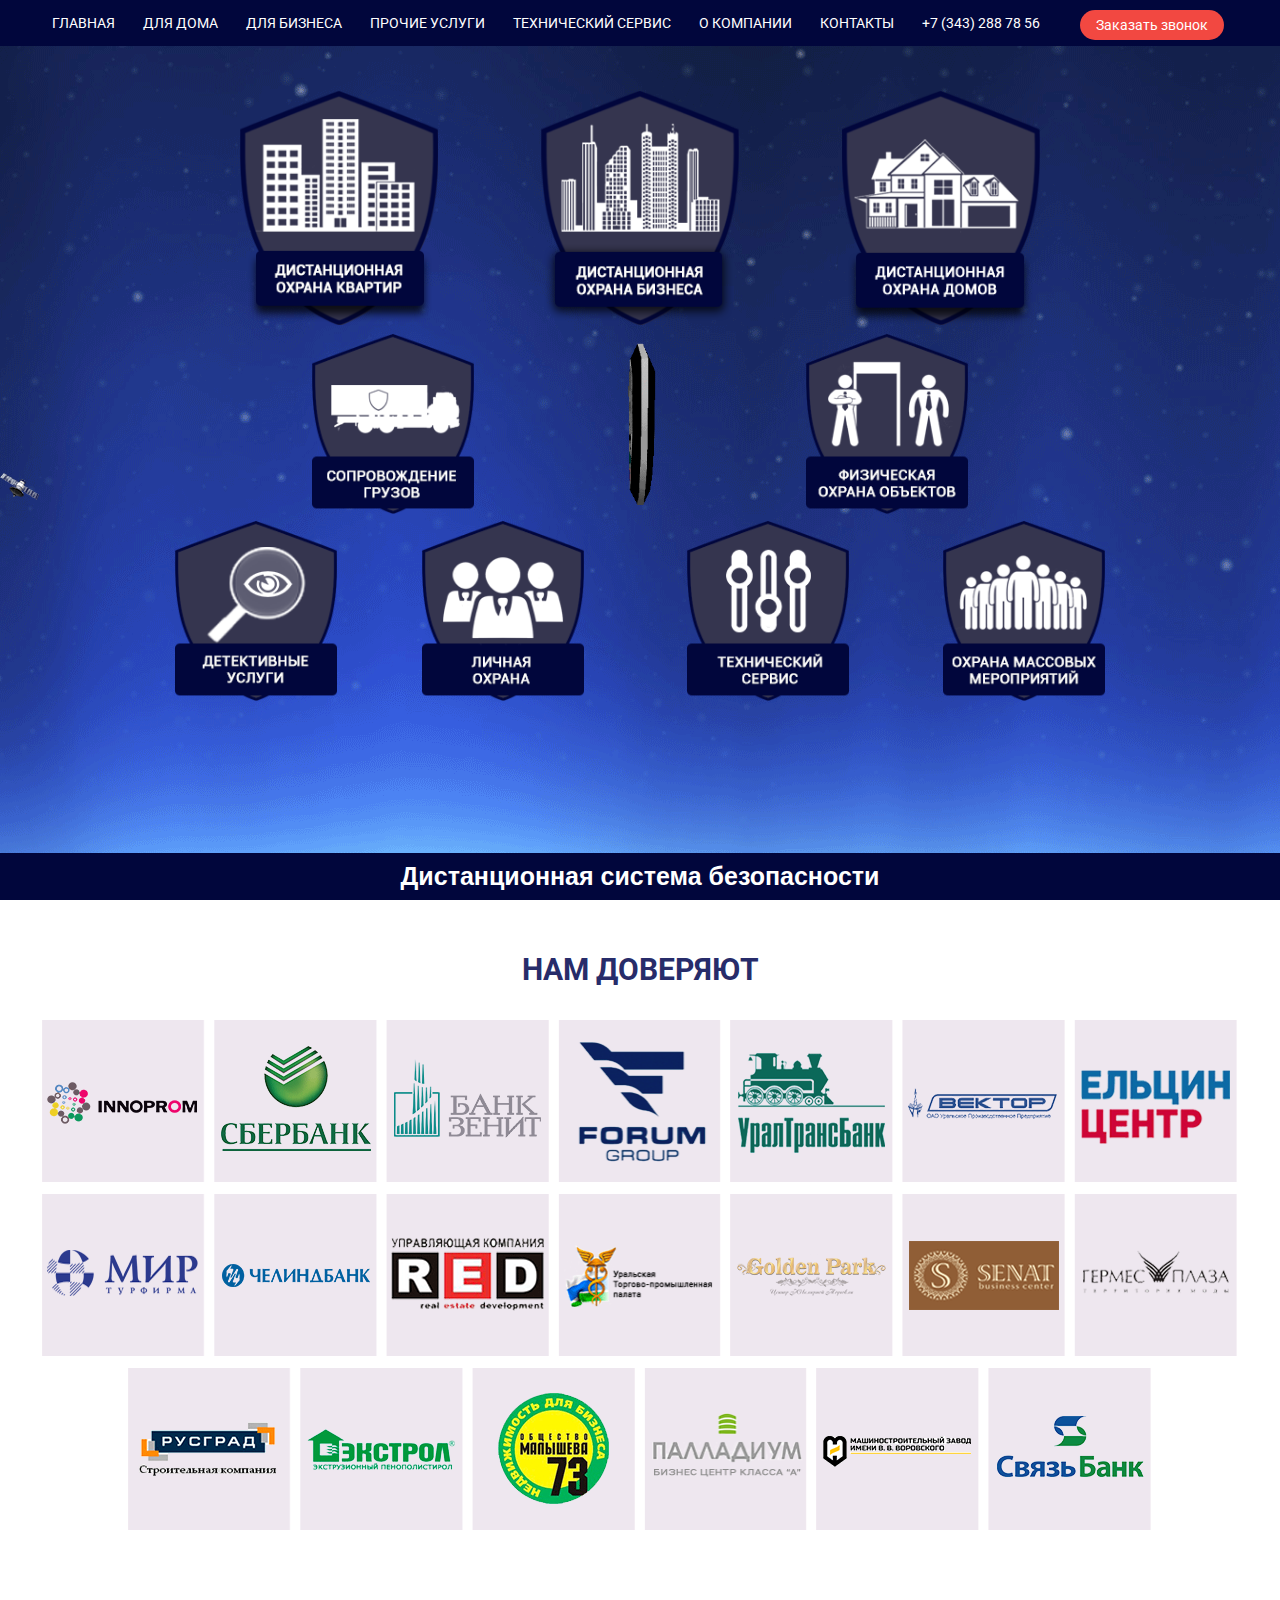
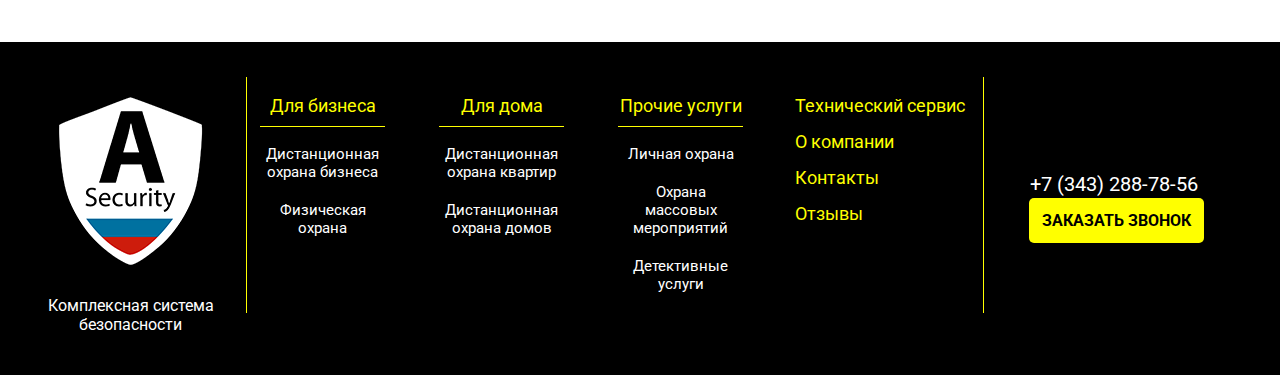
<file: index.html>
<!DOCTYPE html>
<html lang="ru">
  <head>
    <meta charset="utf-8">
    <title>ASecurity</title>
    <link href="css/normalize.css" rel="stylesheet">
    <link href="css/style-min.css" rel="stylesheet">
    <link href='https://fonts.googleapis.com/css?family=Roboto:400,300,100,500,700&amp;subset=latin,cyrillic-ext' rel='stylesheet' type='text/css'>
    <link rel="shortcut icon" href="img/favicon.jpg" type="image/jpg">
  </head>
  <body>
    <header class="main-header">
      <div class="mid-container clearfix">
        <nav>
          <ul class="main-navigation">
            <li>
              <a href="javasript:void(0)">Главная</a>
            </li>
            <li>
              <a href="security-home.html">Для дома</a>
              <ul class="sub-navigation">
                <li>
                  <a href="security-home.html">Дистанционная охрана домов</a>
                </li>
                <li>
                  <a href="security-flat.html">Дистанционная охрана квартир</a>
                </li>
              </ul>
            </li>
            <li>
              <a href="security-business.html">Для бизнеса</a>
              <ul class="sub-navigation" style="left: -92px;">
                <li>
                  <a href="security-business.html">Дистанционная охрана бизнеса</a>
                </li>
                <li>
                  <a href="security-physical.html">Физическа охрана объектов</a>
                </li>
              </ul>
            </li>
            <li>
              <a href="security-personal.html">Прочие услуги</a>
              <ul class="sub-navigation" style="    left: -82px;">
                <li>
                  <a href="security-personal.html">Личная охрана</a>
                </li>
                <li>
                  <a href="security-mass.html">Охрана массовых мероприятий</a>
                </li>
                <li>
                  <a href="security-detective.html">Детективные услуги</a>
                </li>
                <li>
                  <a href="security-load.html">Сопровождение грузов</a>
                </li>
              </ul>
            </li>
            <li>
              <a href="tech-serviсe.html">Технический сервис</a>
            </li>
            <li>
              <a href="promo.html">О компании</a>
            </li>
            <li>
              <a href="contacts.html">Контакты</a>
            </li>
            <li>
              <a href="#">+7 (343) 288 78 56</a>
            </li>
          </ul>
        </nav>
        <div class="main-header-btn">
          <a href="#">Заказать звонок</a>
        </div>
      </div>  
    </header>
  
    <section class="index-content">

      <div class="mid-container">

        <div class="index-container mid-container">  
          <a class="index-big-banner" href="security-flat.html">
            <img src="img/index-big-banner-1.png" width="211" height="243" alt="">
            <img src="img/index-big-banner-1-active.png" width="499" height="418" alt="">
          </a>
          <a class="index-big-banner" href="security-business.html">
            <img src="img/index-big-banner-2.png" width="211" height="243" alt="">
            <img src="img/index-big-banner-2-active.png" width="212" height="339" alt="">
          </a>
          <a class="index-big-banner" href="security-home.html">
            <img src="img/index-big-banner-3.png" width="211" height="243" alt="">
            <img src="img/index-big-banner-3-active.png" width="498" height="420" alt="">
          </a>
        </div>  

        <div class="index-container mid-container">
          <a class="index-small-banner" href="security-load.html">
            <img src="img/index-small-banner-1.png" width="170" height="194" alt="">
            <img class="small-banner-img small-banner-img-1" src="img/index-small-banner-1-active.png" width="345" height="200" alt="">
          </a>
          <a class="index-logo-banner" href="javascript:void(0);">
            <img src="img/logo-gif-static.gif" width="136" height="158" alt="">
            <img src="img/logo-gif.gif" width="136" height="158" alt="">
          </a>
          <a class="index-small-banner" href="security-physical.html">
            <img src="img/index-small-banner-2.png" width="170" height="194" alt="">
            <img class="small-banner-img small-banner-img-2" src="img/index-small-banner-2-active.png" width="350" height="207" alt="">
          </a>    
        </div> 

        <div class="index-container mid-container"> 

          <a class="index-small-banner" href="security-detective.html">
            <img src="img/index-small-banner-3.png" width="170" height="194" alt="">
            <img class="small-banner-img small-banner-img-3" src="img/index-small-banner-3-active.png" width="505" height="361" alt="">
          </a>
          <a class="index-small-banner" href="security-personal.html">
            <img src="img/index-small-banner-4.png" width="170" height="194" alt="">
            <img class="small-banner-img small-banner-img-4" src="img/index-small-banner-4-active.png" width="294" height="365" alt="">
          </a>
          <a class="index-small-banner" href="tech-serviсe.html">
            <img src="img/index-small-banner-5.png" width="170" height="194" alt="">
            <img class="small-banner-img small-banner-img-5" src="img/index-small-banner-5-active.png" width="295" height="366" alt="">
          </a>
          <a class="index-small-banner" href="security-mass.html">
            <img src="img/index-small-banner-6.png" width="170" height="194" alt="">
            <img class="small-banner-img small-banner-img-6" src="img/index-small-banner-6-active.png" width="506" height="362" alt="">
          </a>

        </div>
        <div class="safety-system">Дистанционная система безопасности</div>
      </div>

      <div class="satellite"></div>
    </section>


      

    <section class="cliens-list">
      <div class="mid-container">
        <h1>Нам доверяют</h1>
        <div class="client-list-content">
          <img src="img/client-list-item-1.png" width="163" height="162" alt="Иннопром"><!--
       --><img src="img/client-list-item-2.png" width="163" height="162" alt="Сбербанк"><!--
       --><img src="img/client-list-item-3.png" width="163" height="162" alt="Банк Зенит"><!--
       --><img src="img/client-list-item-4.png" width="163" height="162" alt="Forum group"><!--
       --><img src="img/client-list-item-5.png" width="163" height="162" alt="УралТрансБанк"><!--
       --><img src="img/client-list-item-6.png" width="163" height="162" alt="Вектор"><!--
       --><img src="img/client-list-item-7.png" width="163" height="162" alt="Ельцин Центр"><!--
       --><img src="img/client-list-item-8.png" width="163" height="162" alt="Мир"><!--
       --><img src="img/client-list-item-9.png" width="163" height="162" alt="Челиндбанк"><!--
       --><img src="img/client-list-item-10.png" width="163" height="162" alt="RED"><!--
       --><img src="img/client-list-item-11.png" width="163" height="162" alt="Уральская промышленная палата"><!--
       --><img src="img/client-list-item-12.png" width="163" height="162" alt="Golden Parks"><!--
       --><img src="img/client-list-item-13.png" width="163" height="162" alt="Senat"><!--
       --><img src="img/client-list-item-14.png" width="163" height="162" alt="Гериес Плаза"><!--
       --><img src="img/client-list-item-15.png" width="163" height="162" alt="Русград"><!--
       --><img src="img/client-list-item-16.png" width="163" height="162" alt="Экстрол"><!--
       --><img src="img/client-list-item-17.png" width="163" height="162" alt="Общество малышева 73"><!--
       --><img src="img/client-list-item-18.png" width="163" height="162" alt="Палладиум"><!--
       --><img src="img/client-list-item-19.png" width="163" height="162" alt="Завод"><!--
       --><img src="img/client-list-item-20.png" width="163" height="162" alt="Связь Банк">  
        </div>
      </div>
    </section>
  
    <footer class="second-footer clearfix">
    <div class="mid-container">
      <div class="s-footer-logo">
        <p class="logo-caption">Комплексная система безопасности</p>
      </div>
      <div class="s-footer-text-area">
        <div class="s-footer-area">
          <p>Для бизнеса</p>
          <a href="security-business.html">Дистанционная охрана бизнеса</a>
          <a href="security-physical.html">Физическая охрана</a>
        </div>
        <div class="s-footer-area">
          <p>Для дома</p>
          <a href="security-flat.html">Дистанционная охрана квартир</a>
          <a href="security-home.html">Дистанционная охрана домов</a>
        </div>
        <div class="s-footer-area">
          <p>Прочие услуги</p>
          <a href="security-personal.html">Личная охрана</a>
          <a href="security-mass.html">Охрана массовых мероприятий</a>
          <a href="security-detective.html">Детективные услуги</a>
        </div>  
        <div class="s-footer-contacts">
          <ul>
            <li><a href="tech-serviсe.html">Технический сервис</a></li>
            <li><a href="promo.html">О компании</a></li>
            <li><a href="contacts.html">Контакты</a></li>
            <li><a href="reviews.html">Отзывы</a></li>
          </ul>
        </div>
      </div>
      <div class="s-footer-callback-area">
        <div class="s-footer-tel">+7 (343) 288-78-56</div>
        <button class="s-footer-callback">Заказать звонок</button>
      </div>
    </div>
  </footer>

    <div class="modal-background"></div>

    <div class="modal-content-window">
      <form action="index.html" method="post" class="popup-form">
        <div class="modal-content-close"></div>
        <div class="modal-content-title">Заказать<br> обратный звонок</div>
        <p>
          Введите ваше имя и телефон.<br>
          Специалист компании ASecurity свяжется с Вами,<br>
          чтобы ответить на Ваши вопросы.
        </p>
        <input type="text" name="Имя" id="modal_call_name" placeholder="Имя" class="required name">
        <input type="tel" name="Телефон" id="modal_call_tel" placeholder="Телефон" class="required tel">
        <button type="button" class="modal-content-button" onclick="Modal_Callme()">Заказать</button>
        <span>или перезвоните нам по телефону</span>
        <span>+7 (343) 288-78-56</span>
      </form>
    </div>

    <div class="modal-content-window-2" id="modal-content-window-2">
      <p>Спасибо за заявку!</p>
      <p>Наш менеджер свяжется с Вами<br> в ближайжее время</p>
    </div>

    <script src="js/jquery-2.1.4.min.js"></script>
    <script src="js/ajax_forms-min.js"></script>
    <script src="js/popup-min.js"></script>  
    <!--<script src="js/logo-flip-min.js"></script>-->
    


    <script>

      var index_logo_main = document.querySelector(".index-logo-banner")
      var index_logo_1 = document.querySelector(".index-logo-banner img:nth-child(1)")
      var index_logo_2 = document.querySelector(".index-logo-banner img:nth-child(2)")


      index_logo_main.addEventListener("mouseover", function(event){
        index_logo_1.style.cssText="display:none;"
        index_logo_2.style.cssText="display:block;"
      });

      index_logo_main.addEventListener("mouseout", function(event){
        index_logo_1.style.cssText="display:block;"
        index_logo_2.style.cssText="display:none;"
      });
    </script>
  </body>
</html>
</file>
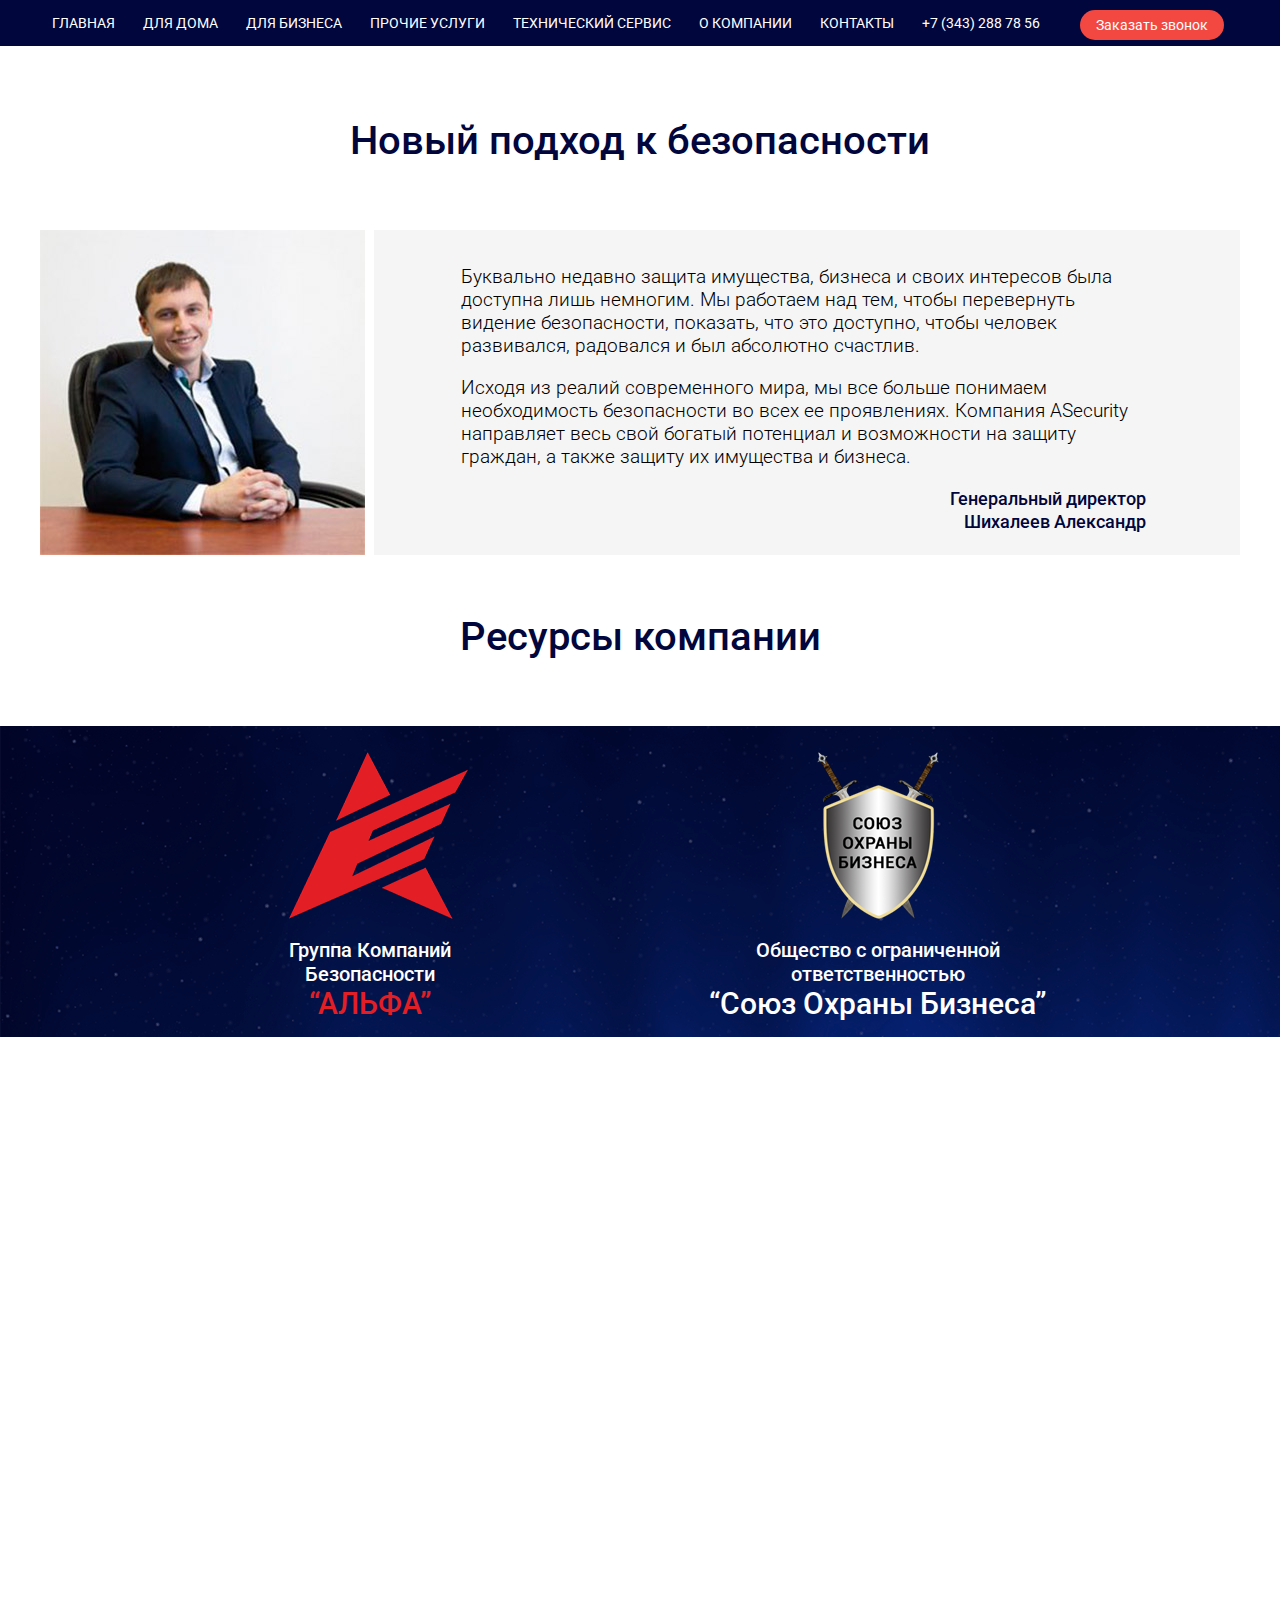
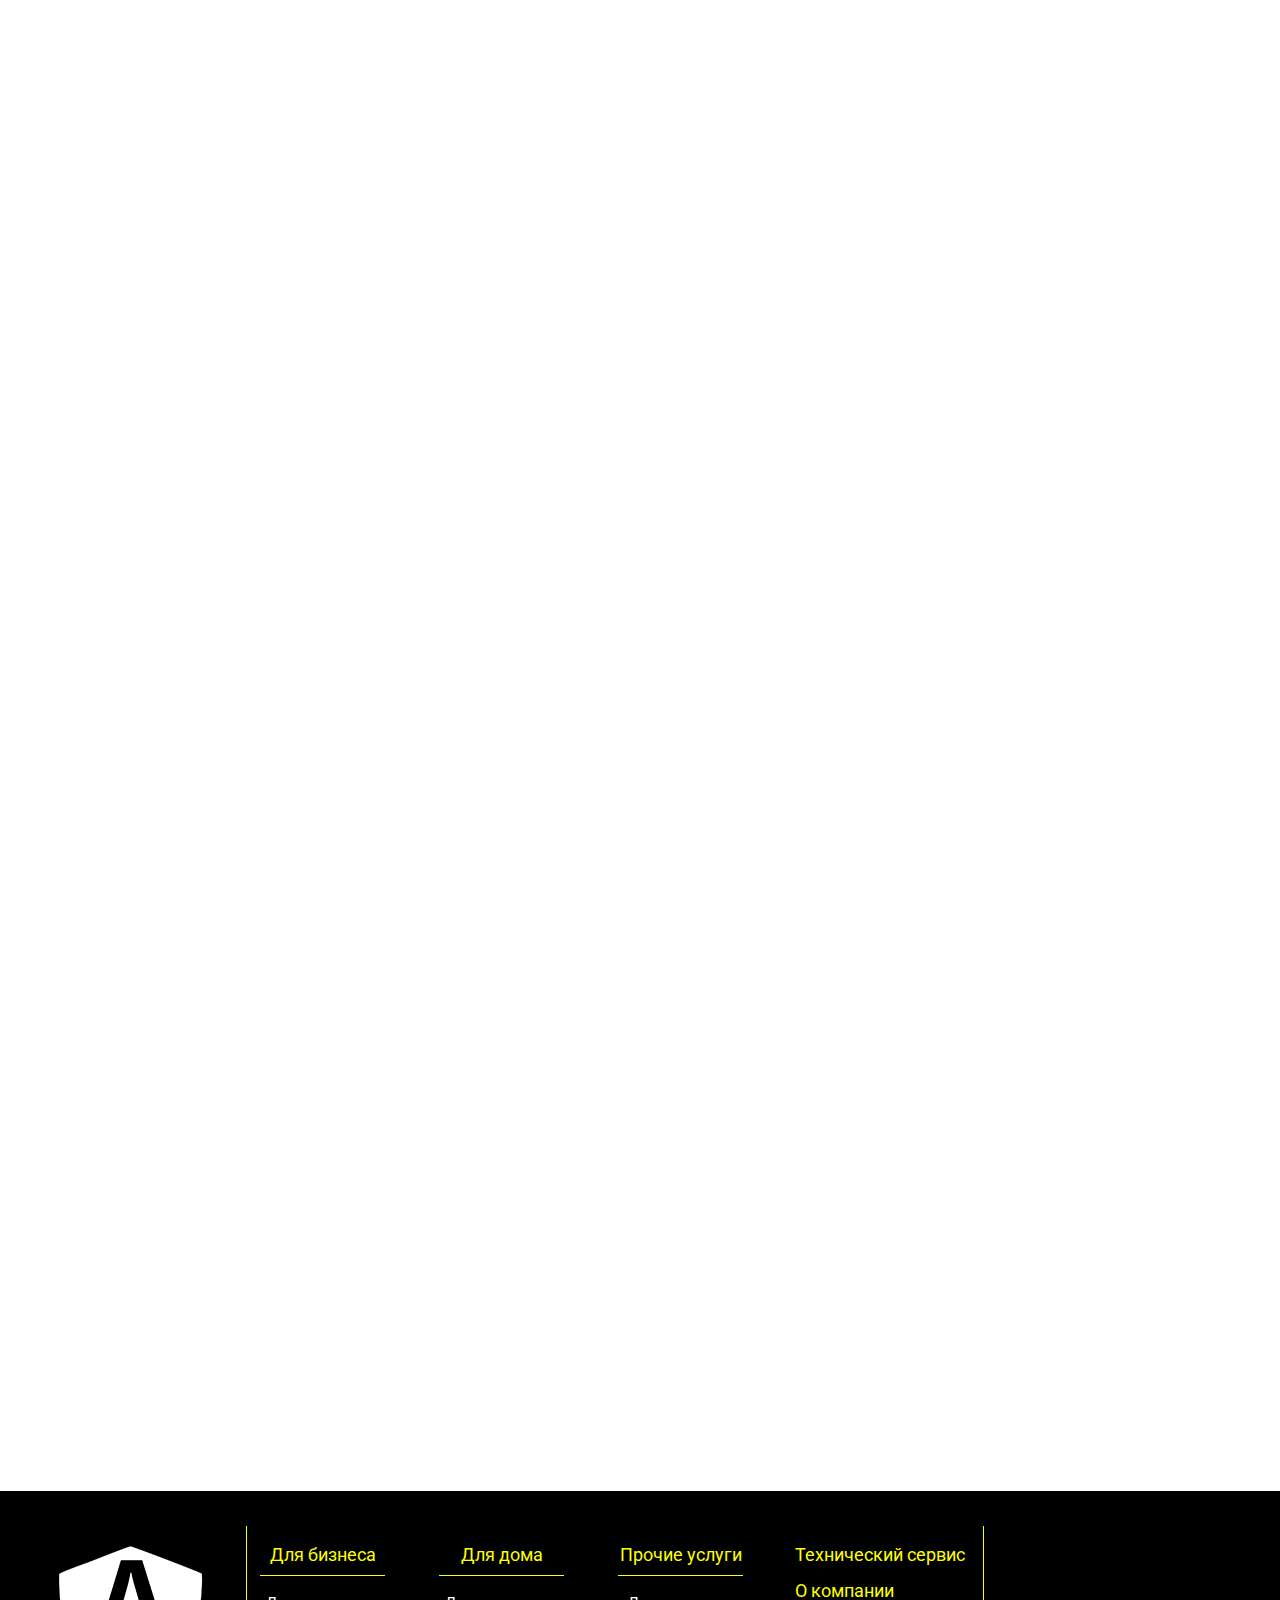
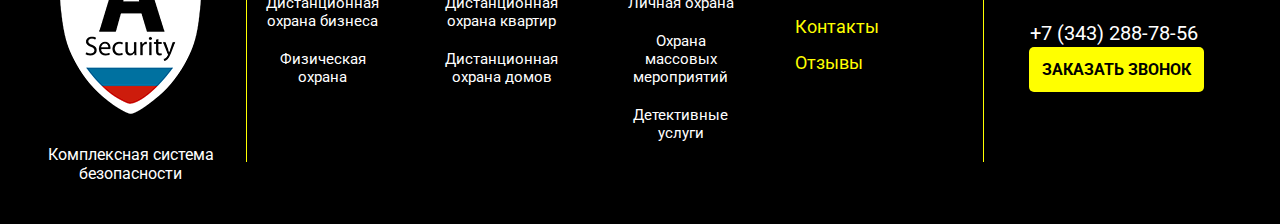
<file: promo.html>
<!DOCTYPE html>
<html lang="ru">
  <head>
  	<meta charset="utf-8">
  	<title>ASecurity</title>
  	<link href="css/normalize.css" rel="stylesheet">
  	<link href="css/style-min.css" rel="stylesheet">
  	<link href='https://fonts.googleapis.com/css?family=Roboto:400,300,100,500,700&amp;subset=latin,cyrillic-ext' rel='stylesheet' type='text/css'>
    <link rel="shortcut icon" href="img/favicon.jpg" type="image/jpg">
  </head>
  <body>
    <header class="main-header">
      <div class="mid-container clearfix">
        <nav>
          <ul class="main-navigation">
            <li>
              <a href="index.html">Главная</a>
            </li>
            <li>
              <a href="security-home.html">Для дома</a>
              <ul class="sub-navigation">
                <li>
                  <a href="security-home.html">Дистанционная охрана домов</a>
                </li>
                <li>
                  <a href="security-flat.html">Дистанционная охрана квартир</a>
                </li>
              </ul>
            </li>
            <li>
              <a href="security-business.html">Для бизнеса</a>
              <ul class="sub-navigation" style="left: -92px;">
                <li>
                  <a href="security-business.html">Дистанционная охрана бизнеса</a>
                </li>
                <li>
                  <a href="security-physical.html">Физическа охрана объектов</a>
                </li>
              </ul>
            </li>
            <li>
              <a href="security-personal.html">Прочие услуги</a>
              <ul class="sub-navigation" style="    left: -82px;">
                <li>
                  <a href="security-personal.html">Личная охрана</a>
                </li>
                <li>
                  <a href="security-mass.html">Охрана массовых мероприятий</a>
                </li>
                <li>
                  <a href="security-detective.html">Детективные услуги</a>
                </li>
                <li>
                  <a href="security-load.html">Сопровождение грузов</a>
                </li>
              </ul>
            </li>
            <li>
              <a href="tech-serviсe.html">Технический сервис</a>
            </li>
            <li>
              <a href="promo.html">О компании</a>
            </li>
            <li>
              <a href="contacts.html">Контакты</a>
            </li>
            <li>
              <a href="#">+7 (343) 288 78 56</a>
            </li>
          </ul>
        </nav>
        <div class="main-header-btn">
          <a href="#">Заказать звонок</a>
        </div>
      </div>  
    </header>
  
    <!--<div class="promo-banner">
      
    </div>-->

    <div class="promo-content">
      <h1>Новый подход к безопасности</h1>

      <div class="promo-block">
        <div class="mid-container clearfix">
          <img src="img/prono-block-image-1.jpg" width="325" height="325" alt="Шихалеев Александр">
          <div class="promo-block-text">
            <p>
              Буквально недавно защита имущества, бизнеса и своих интересов была доступна лишь немногим. Мы работаем над тем, чтобы перевернуть видение безопасности, показать, что это доступно, чтобы человек развивался, радовался и был абсолютно счастлив.
            </p>

            <p>
              Исходя из реалий современного мира, мы все больше понимаем необходимость безопасности во всех ее проявлениях. Компания ASecurity направляет весь свой богатый потенциал и возможности на защиту граждан, а также защиту их имущества и бизнеса.
            </p>
            <span>Генеральный директор<br> Шихалеев Александр</span>
          </div>
        </div>  
      </div>

      <h1>Ресурсы компании</h1>

      <div class="promo-partners">
        <div class="mid-container clearfix">
          <div class="promo-partners-block-1">
            <img src="img/partners-image-1.png" width="179" height="167" alt="" style="margin-right: -17px;"> 
            <span>Группа Компаний Безопасности</span>
            <span>“АЛЬФА”</span>
          </div>
          <div class="promo-partners-block-2">
            <img src="img/partners-image-2.png" width="122" height="167" alt="">
            <span>Общество с ограниченной ответственностью</span>
            <span>“Союз Охраны Бизнеса”</span>
          </div>
        </div>
      </div>

      <div class="promo-small-block-1 wow">
        <div class="mid-container clearfix">
        <div class="promo-block-bg-1"></div>
          <img src="img/small-block-image-1.png" width="291" height="293" alt="">
          <div class="small-block-text">
            <div class="small-block-title">Более 30 экипажей</div>
            <p>
              Наши экипажи расположены по всей территории
              Екатеринбурга, с учётом особенностей районов.
              Это обеспечивает возможность быстрого 
              реагирования и прибытия экипажей от 3 минут
            </p>
          </div>
        </div>  
      </div>

      <div class="promo-small-block-2 wow">
        <div class="mid-container clearfix">
          <div class="promo-block-bg-2"></div>
          <div class="small-block-text">
            <div class="small-block-title">Мониторинговый центр</div>
            <p>
              24/7 - режим работы наших
              мониторинговых систем. Отслеживание
              в режиме online позволяет максимально
              быстро работать ГБР
            </p>
          </div>
          <img src="img/small-block-image-2.png" width="329" height="234" alt="">
        </div>  
      </div>



      <div class="promo-small-block-3 wow">
        <div class="mid-container clearfix">
          <div class="promo-block-bg-1"></div>
          <img src="img/small-block-image-3.png" width="218" height="254" alt="">
          <div class="small-block-text">
            <div class="small-block-title">Комната хранения оружия</div>
            <p>
              На балансе предприятия числится более 80 единиц вооружения.
            </p>
          </div>
        </div>  
      </div>


      <div class="promo-small-block-4 wow">
        <div class="mid-container clearfix">
          <div class="promo-block-bg-2"></div>
          <div class="small-block-text">
            <div class="small-block-title">Технический сервис</div>
            <p>
              Специалисты по установке<br>
              охранных систем ASecurity
              имеют высокий уровень квалификации
              и способны устранить любые неполадки
              в кратчайшее время
            </p>
          </div>
          <img src="img/small-block-image-4.png" width="228" height="218" alt="">
        </div>
      </div>


      <div class="promo-small-block-5 wow">
        <div class="mid-container clearfix">
          <div class="promo-block-bg-1"></div>
          <img src="img/small-block-image-5.png" width="314" height="188" alt="">
          <div class="small-block-text">
            <div class="small-block-title">Физическая охрана объектов</div>
            <p>
              Физическую охрану объектов любой сложности
              обеспечивают более 500 высококвалифицированных 
              сотрудников 
            </p>
          </div>
        </div>  
      </div>
    </div>  

  <footer class="second-footer clearfix">
    <div class="mid-container">
      <div class="s-footer-logo">
        <p class="logo-caption">Комплексная система безопасности</p>
      </div>
      <div class="s-footer-text-area">
        <div class="s-footer-area">
          <p>Для бизнеса</p>
          <a href="security-business.html">Дистанционная охрана бизнеса</a>
          <a href="security-physical.html">Физическая охрана</a>
        </div>
        <div class="s-footer-area">
          <p>Для дома</p>
          <a href="security-flat.html">Дистанционная охрана квартир</a>
          <a href="security-home.html">Дистанционная охрана домов</a>
        </div>
        <div class="s-footer-area">
          <p>Прочие услуги</p>
          <a href="security-personal.html">Личная охрана</a>
          <a href="security-mass.html">Охрана массовых мероприятий</a>
          <a href="security-detective.html">Детективные услуги</a>
        </div>  
        <div class="s-footer-contacts">
          <ul>
            <li><a href="tech-serviсe.html">Технический сервис</a></li>
            <li><a href="promo.html">О компании</a></li>
            <li><a href="contacts.html">Контакты</a></li>
            <li><a href="reviews.html">Отзывы</a></li>
          </ul>
        </div>
      </div>
      <div class="s-footer-callback-area">
        <div class="s-footer-tel">+7 (343) 288-78-56</div>
        <button class="s-footer-callback">Заказать звонок</button>
      </div>
    </div>
  </footer>

  <div class="modal-background"></div>

  <div class="modal-content-window">
      <form action="/echo" method="post">
        <div class="modal-content-close"></div>
        <div class="modal-content-title">Заказать<br> обратный звонок</div>
        <p>
          Введите ваше имя и телефон.<br>
          Специалист компании ASecurity свяжется с Вами,<br>
          чтобы ответить на Ваши вопросы.
        </p>
        <input type="text" name="Имя" id="modal_call_name" placeholder="Имя">
        <input type="tel" name="Телефон" id="modal_call_tel" placeholder="Телефон">
        <button type="button" class="modal-content-button" onclick="Modal_Callme()">Заказать</button>
        <span>или перезвоните нам по телефону</span>
        <span>+7 (343) 288-78-56</span>
      </form>
    </div>

    <div class="modal-content-window-2" id="modal-content-window-2">
      <p>Спасибо за заявку!</p>
      <p>Наш менеджер свяжется с Вами<br> в ближайжее время</p>
    </div>

    <script src="js/jquery-2.1.4.min.js"></script>
    <script src="js/ajax_forms-min.js"></script>
    <script src="js/popup-min.js"></script>  
    <script src="js/wow.min.js"></script>
    <script>new WOW().init();</script>
  </body>

</html>
</file>
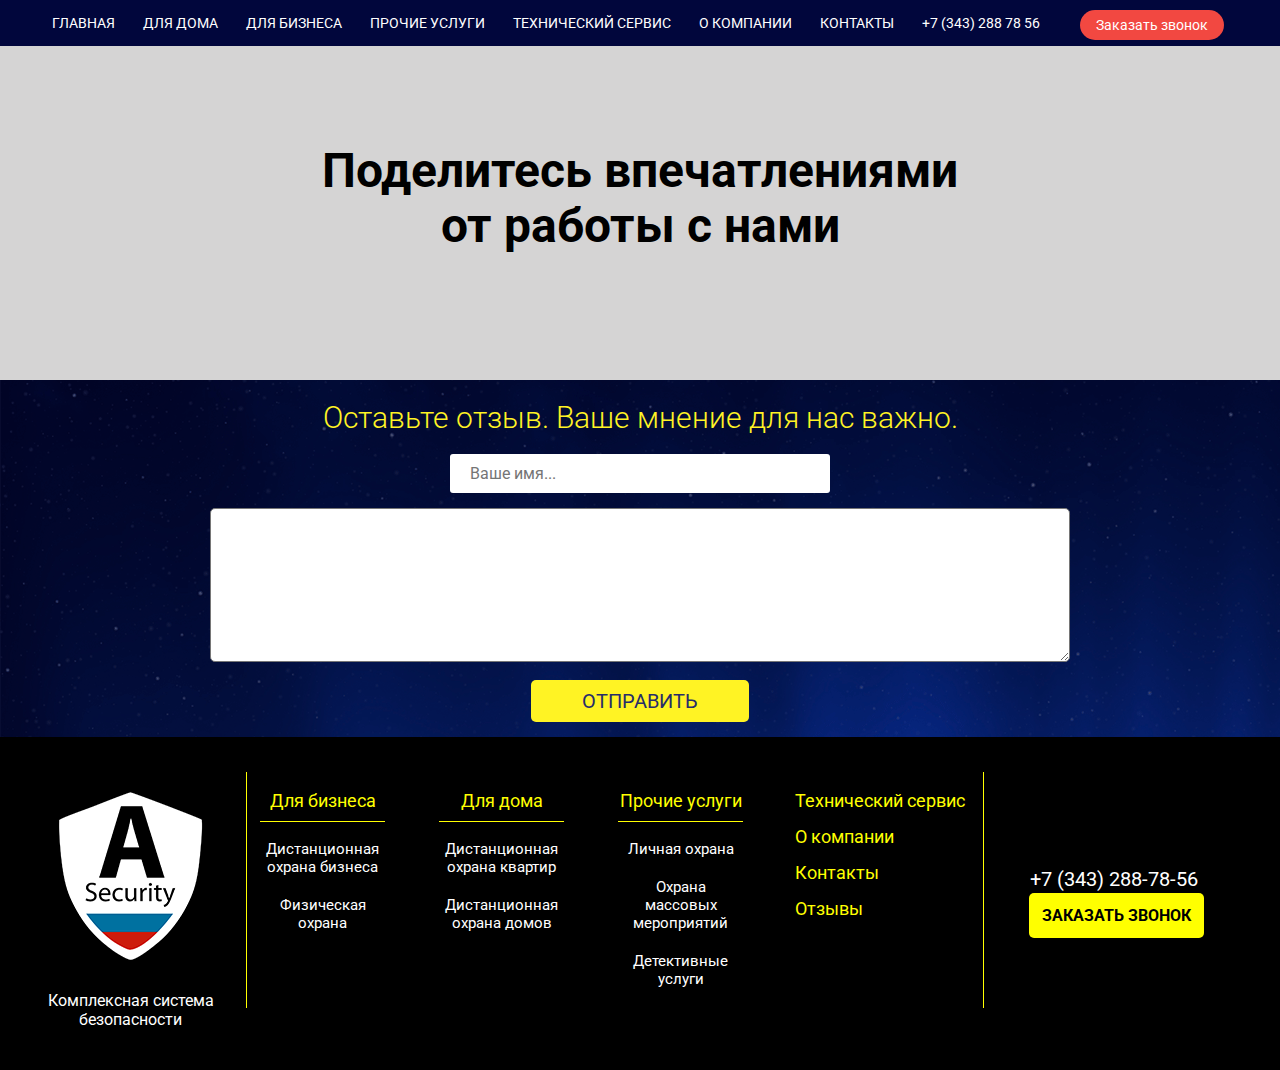
<file: reviews.html>
<!DOCTYPE html>
<html lang="ru">
  <head>
  	<meta charset="utf-8">
  	<title>ASecurity</title>
  	<link href="css/normalize.css" rel="stylesheet">
  	<link href="css/style-min.css" rel="stylesheet">
  	<link href='https://fonts.googleapis.com/css?family=Roboto:400,300,100,500,700&amp;subset=latin,cyrillic-ext' rel='stylesheet' type='text/css'>
    <link rel="shortcut icon" href="img/favicon.jpg" type="image/jpg">
  </head>
  <body>
    <header class="main-header">
      <div class="mid-container clearfix">
        <nav>
          <ul class="main-navigation">
            <li>
              <a href="index.html">Главная</a>
            </li>
            <li>
              <a href="security-home.html">Для дома</a>

              <ul class="sub-navigation">
                <li>
                  <a href="security-home.html">Дистанционная охрана домов</a>
                </li>
                <li>
                  <a href="security-flat.html">Дистанционная охрана квартир</a>
                </li>
              </ul>

            </li>
            <li>
              <a href="security-business.html">Для бизнеса</a>

              <ul class="sub-navigation" style="left: -92px;">
                <li>
                  <a href="security-business.html">Дистанционная охрана бизнеса</a>
                </li>
                <li>
                  <a href="security-physical.html">Физическа охрана объектов</a>
                </li>
              </ul>

            </li>
            <li>
              <a href="security-personal.html">Прочие услуги</a>

              <ul class="sub-navigation" style="    left: -82px;">
                <li>
                  <a href="security-personal.html">Личная охрана</a>
                </li>
                <li>
                  <a href="security-mass.html">Охрана массовых мероприятий</a>
                </li>
                <li>
                  <a href="security-detective.html">Детективные услуги</a>
                </li>
                <li>
                  <a href="security-load.html">Сопровождение грузов</a>
                </li>
              </ul>

            </li>
            <li>
              <a href="tech-serviсe.html">Технический сервис</a>
            </li>
            <li>
              <a href="promo.html">О компании</a>
            </li>
            <li>
              <a href="contacts.html">Контакты</a>
            </li>
            <li>
              <a href="#">+7 (343) 288 78 56</a>
            </li>
          </ul>
        </nav>
        <div class="main-header-btn">
          <a href="#">Заказать звонок</a>
        </div>
      </div>  
    </header>
  
  
  

    <div class="header-banner">
	   <div class="mid-slogan">
        <h1>Поделитесь впечатлениями<br> от работы с нами</h1>
       </div>		
    </div>
	

   <div style="background:url(img/inner-page-form-bg.png) no-repeat; padding-top:1px;">
    <div class="mid-container">
      <h2 class="inner-page-form-title">Оставьте отзыв. Ваше мнение для нас важно.</h2>

      <form class="inner-page-form" action="/echo" method="post">
        <input type="text" name="name" id="feedback_name" placeholder="Ваше имя...">
        <textarea rows="5" id="feedback_text"></textarea>
        <button type="button" onclick="FeedbackSend()">Отправить</button>
      </form>
    </div>
    </div>

    <section class="review-content">
      <!--<div class="review-card">
        <div class="mid-container">
          <span>Иванов Иван,</span><span class="review-date">15.01.2015</span>
          <p>
            Долго искала наколенники для занятия танцами. Так как у нас в городе очень много, кто занимается танцами этот товар буквально сметают с полок спортивных магазинов. Кто на стрип-пластику ходит, кто на бути денс, кто на растяжку, везде нужны они- наколенники.Облазила не один спортивный магазин в поисках черных наколенников, так как черный цвет самый ходовой.
          </p>
        </div>  
      </div>-->
    </section>
	
	
	

  <footer class="second-footer clearfix">
    <div class="mid-container">
      <div class="s-footer-logo">
        <p class="logo-caption">Комплексная система безопасности</p>
      </div>
      <div class="s-footer-text-area">
        <div class="s-footer-area">
          <p>Для бизнеса</p>
          <a href="security-business.html">Дистанционная охрана бизнеса</a>
          <a href="security-physical.html">Физическая охрана</a>
        </div>
        <div class="s-footer-area">
          <p>Для дома</p>
          <a href="security-flat.html">Дистанционная охрана квартир</a>
          <a href="security-home.html">Дистанционная охрана домов</a>
        </div>
        <div class="s-footer-area">
          <p>Прочие услуги</p>
          <a href="security-personal.html">Личная охрана</a>
          <a href="security-mass.html">Охрана массовых мероприятий</a>
          <a href="security-detective.html">Детективные услуги</a>
        </div>  
        <div class="s-footer-contacts">
          <ul>
            <li><a href="tech-serviсe.html">Технический сервис</a></li>
            <li><a href="promo.html">О компании</a></li>
            <li><a href="contacts.html">Контакты</a></li>
            <li><a href="reviews.html">Отзывы</a></li>
          </ul>
        </div>
      </div>
      <div class="s-footer-callback-area">
        <div class="s-footer-tel">+7 (343) 288-78-56</div>
        <button class="s-footer-callback">Заказать звонок</button>
      </div>
    </div>
  </footer>

  
  <div class="modal-background"></div>

        <div class="modal-content-window">
      <form action="/echo" method="post">
        <div class="modal-content-close"></div>
        <div class="modal-content-title">Заказать<br> обратный звонок</div>
        <p>
          Введите ваше имя и телефон.<br>
          Специалист компании ASecurity свяжется с Вами,<br>
          чтобы ответить на Ваши вопросы.
        </p>
        <input type="text" name="Имя" id="modal_call_name" placeholder="Имя">
        <input type="tel" name="Телефон" id="modal_call_tel" placeholder="Телефон">
        <button type="button" class="modal-content-button" onclick="Modal_Callme()">Заказать</button>
        <span>или перезвоните нам по телефону</span>
        <span>+7 (343) 288-78-56</span>
      </form>
    </div>

    <div class="modal-content-window-2" id="modal-content-window-2">
      <p>Спасибо за заявку!</p>
      <p>Наш менеджер свяжется с Вами<br> в ближайжее время</p>
    </div>

    <script src="js/jquery-2.1.4.min.js"></script>
    <script type="text/javascript" src="js/ajax_forms-min.js"></script>
    <script src="js/popup-min.js"></script>  
  

  </body>

</html>
</file>
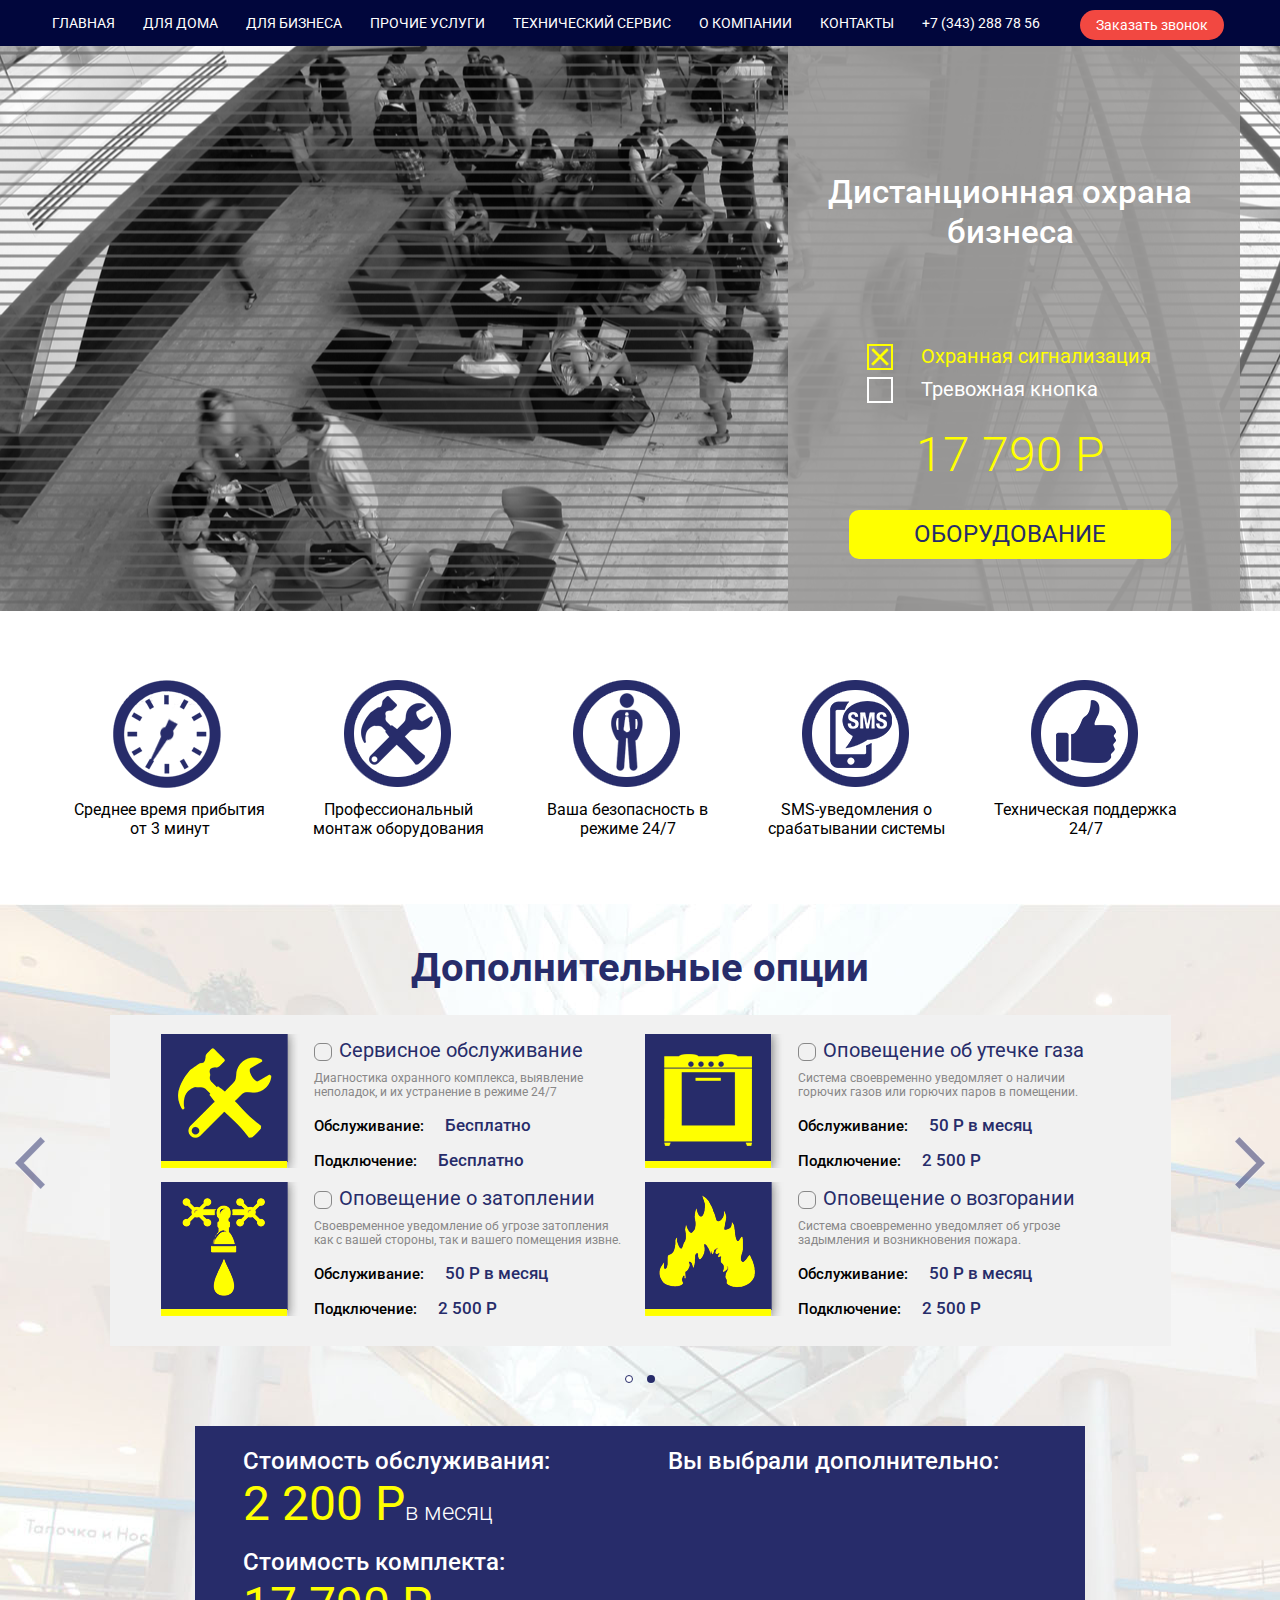
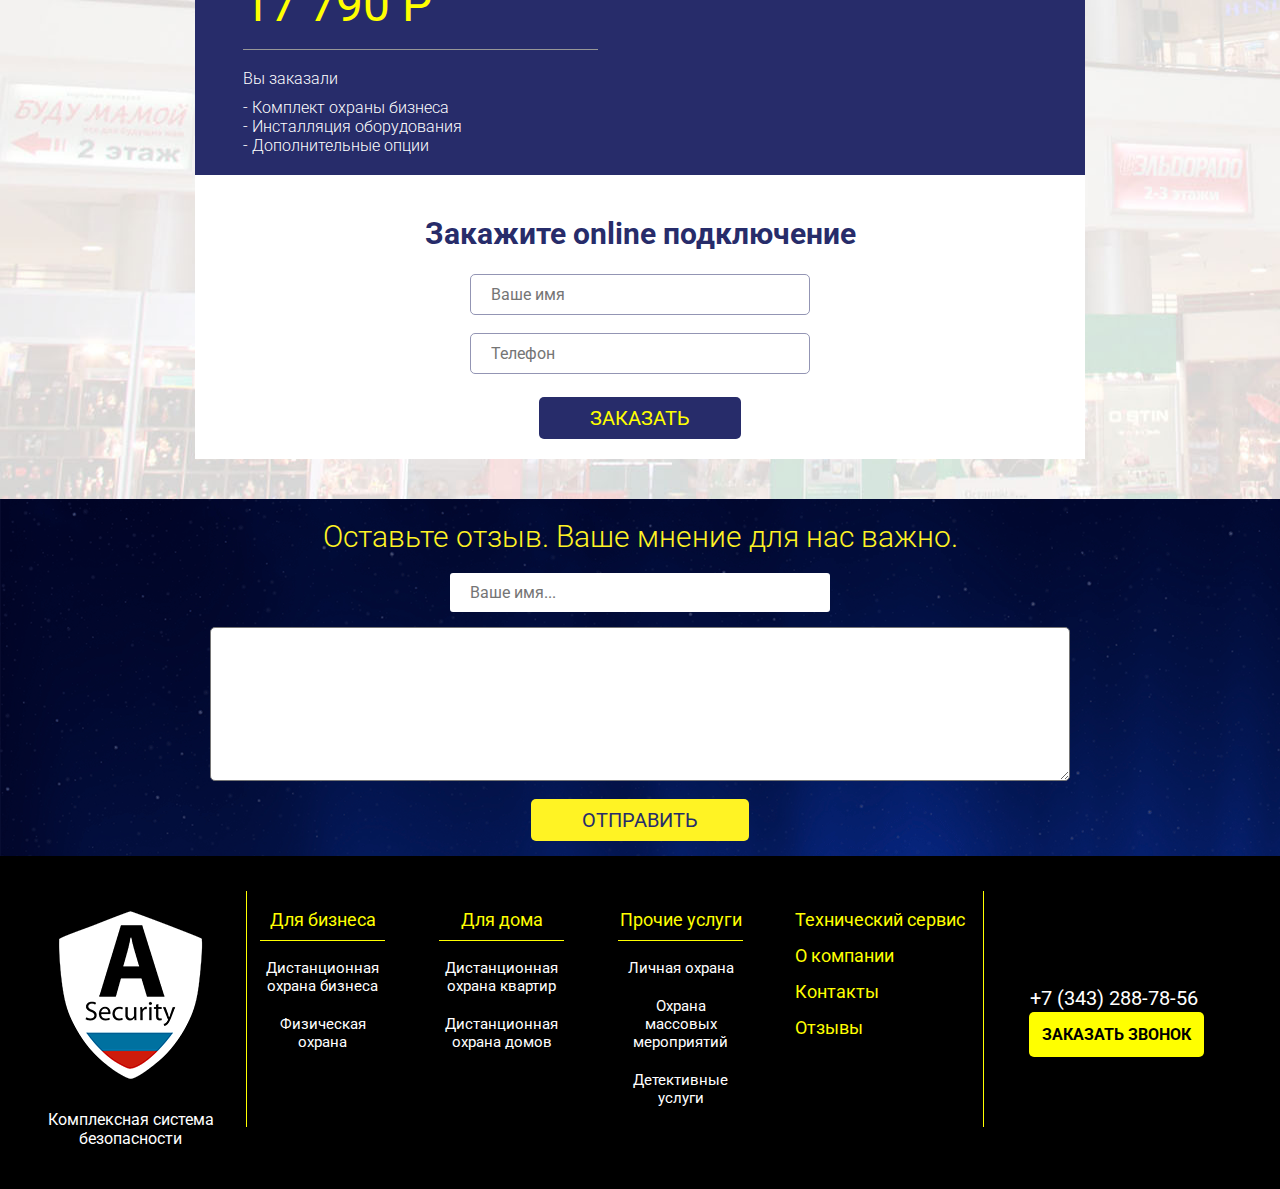
<file: security-business.html>
<!DOCTYPE html>
<html lang="ru">
  <head>
  	<meta charset="utf-8">
  	<title>ASecurity</title>
  	<link href="css/normalize.css" rel="stylesheet">
  	<link href="css/style-min.css" rel="stylesheet">
    <link href="owl-carousel/owl.carousel.css" rel="stylesheet">
    <link rel="stylesheet" href="owl-carousel/owl.carousel.css">
    <link rel="stylesheet" href="owl-carousel/owl.theme.css">
  	<link href='https://fonts.googleapis.com/css?family=Roboto:400,300,100,500,700&amp;subset=latin,cyrillic-ext' rel='stylesheet' type='text/css'>
    <link rel="shortcut icon" href="img/favicon.jpg" type="image/jpg">
  </head>
  <body>
    <header class="main-header">
      <div class="mid-container clearfix">
        <nav>
          <ul class="main-navigation">
            <li>
              <a href="index.html">Главная</a>
            </li>
            <li>
              <a href="security-home.html">Для дома</a>

              <ul class="sub-navigation">
                <li>
                  <a href="security-home.html">Дистанционная охрана домов</a>
                </li>
                <li>
                  <a href="security-flat.html">Дистанционная охрана квартир</a>
                </li>
              </ul>

            </li>
            <li>
              <a href="security-business.html">Для бизнеса</a>

              <ul class="sub-navigation" style="left: -92px;">
                <li>
                  <a href="security-business.html">Дистанционная охрана бизнеса</a>
                </li>
                <li>
                  <a href="security-physical.html">Физическа охрана объектов</a>
                </li>
              </ul>

            </li>
            <li>
              <a href="security-personal.html">Прочие услуги</a>

              <ul class="sub-navigation" style="    left: -82px;">
                <li>
                  <a href="security-personal.html">Личная охрана</a>
                </li>
                <li>
                  <a href="security-mass.html">Охрана массовых мероприятий</a>
                </li>
                <li>
                  <a href="security-detective.html">Детективные услуги</a>
                </li>
                <li>
                  <a href="security-load.html">Сопровождение грузов</a>
                </li>
              </ul>

            </li>
            <li>
              <a href="tech-serviсe.html">Технический сервис</a>
            </li>
            <li>
              <a href="promo.html">О компании</a>
            </li>
            <li>
              <a href="contacts.html">Контакты</a>
            </li>
            <li>
              <a href="#">+7 (343) 288 78 56</a>
            </li>
          </ul>
        </nav>
        <div class="main-header-btn">
          <a href="#">Заказать звонок</a>
        </div>
      </div>  
    </header>
  
    <!--<div class="security-home-banner">
      
    </div>-->
    <form action="/echo" method="post">
    <section class="security-business-service">
      <div class="mid-container clearfix">
        <div class="security-home-content">
          <h1>Дистанционная охрана бизнеса</h1>

          <ul>
            <li>
              <input type="checkbox" name="signaling" id="signaling" onchange="calculate(this,'business')" checked>
              <label for="signaling">Охранная сигнализация</label>
            </li>
            <li>
              <input type="checkbox" name="alarm-button" id="alarm-button" onchange="calculate(this,'business')">
              <label for="alarm-button">Тревожная кнопка</label>
            </li>
          </ul>

          <div class="security-home-content-price" id="security-home-content-price">17 790 Р</div>

          <a class="security-home-content-btn" href="#">
            Оборудование

            <ul class="home-content-list">
              <li>Комплект ОРПУ</li>
              <li>Датчик открывания двери</li>
              <li>Датчик движения</li>
              <li>Тревожная кнопка</li>
            </ul>
          </a>
        </div>
      </div>
    </section>

    <div class="inner-page-promo mid-container">
      <ul class="inner-page-promo-list">
        <li>Среднее время прибытия от 3 минут</li>
        <li>Профессиональный монтаж оборудования</li>
        <li>Ваша безопасность в режиме 24/7 </li>
        <li>SMS-уведомления о срабатывании системы</li>
        <li>Техническая поддержка 24/7</li>
      </ul>
    </div>

    
      <section class="security-home-main-content" style="background:url(img/security-business-bg-big.jpg); padding-bottom:40px;">
        <div class="mid-container">
          <h1>Дополнительные опции</h1>

          <div class="service-slider-container">
          <div id="owl-demo" class="owl-carousel owl-theme">
            <div class="item">
              <div class="service-slider-item">
                <div class="service-slider-icon-4"></div>
                <div class="slider-item-title"><input type="checkbox" name="сервисное обслуживание" id="service" onchange="calculate(this,'business')"><label for="service"><i class="slider-item-title-icon"></i>Сервисное обслуживание</label></div>
                <span class="slider-item-description">Диагностика охранного комплекса, выявление
                неполадок, и их устранение в режиме 24/7 </span>
                <div class="slider-item-price">
                  <span>Обслуживание: <i>Бесплатно</i></span>
                  <span>Подключение: <i>Бесплатно</i></span>
                </div>
              </div>

              <div class="service-slider-item">
                <div class="service-slider-icon-1"></div>
                <div class="slider-item-title">
                  <input type="checkbox" name="Утечка газа" id="gas" onchange="calculate(this,'business')">
                  <label for="gas"><i class="slider-item-title-icon"></i>Оповещение об утечке газа</label>
                </div>
                <span class="slider-item-description">Система своевременно уведомляет о наличии 
                горючих газов или горючих паров в помещении.</span>
                <div class="slider-item-price">
                  <span>Обслуживание: <i>50 Р в месяц</i></span>
                  <span>Подключение: <i>2 500 Р</i></span>
                </div>
              </div>

              <div class="service-slider-item">
                <div class="service-slider-icon-2"></div>
                <div class="slider-item-title"><input type="checkbox" name="Затопление" id="water" onchange="calculate(this,'business')"><label for="water"><i class="slider-item-title-icon"></i>Оповещение о затоплении</label></div>
                <span class="slider-item-description">Своевременное уведомление об угрозе затопления 
                как с вашей стороны, так и вашего помещения извне.</span>
                <div class="slider-item-price">
                  <span>Обслуживание: <i>50 Р в месяц</i></span>
                  <span>Подключение: <i>2 500 Р</i></span>
                </div>
              </div>

              <div class="service-slider-item">
                <div class="service-slider-icon-3"></div>
                <div class="slider-item-title"><input type="checkbox" name="Возгорание" id="fire" onchange="calculate(this,'business')"><label for="fire"><i class="slider-item-title-icon"></i>Оповещение о возгорании</label></div>
                <span class="slider-item-description">Система своевременно уведомляет об угрозе  
                задымления и возникновения пожара.</span>
                <div class="slider-item-price">
                  <span>Обслуживание: <i>50 Р в месяц</i></span>
                  <span>Подключение: <i>2 500 Р</i></span>
                </div>
              </div>

            </div>
            <div class="item">
              <div class="service-slider-item">
                <div class="service-slider-icon-5"></div>
                <div class="slider-item-title"><input type="checkbox" name="ночной режим" id="night" onchange="calculate(this,'business')"><label for="night"><i class="slider-item-title-icon"></i>Ночной режим</label></div>
                <span class="slider-item-description">Позволяет поставить объект на охрану тогда, 
                  когда вы находитесь внутри помещения</span>
                <div class="slider-item-price">
                  <span>Обслуживание: <i>50 Р в месяц</i></span>
                  <span>Подключение: <i>2 500 Р</i></span>
                </div>
              </div>

              <div class="service-slider-item">
                <div class="service-slider-icon-6"></div>
                <div class="slider-item-title"><input type="checkbox" name="онлайн контроль" id="online_control" onchange="calculate(this,'business')"><label for="online_control"><i class="slider-item-title-icon"></i>Online контроль</label></div>
                <span class="slider-item-description">Находясь в отъезде вы сможете 24 часа в сутки
                быть в курсе происходящего  </span>
                <div class="slider-item-price">
                  <span>Обслуживание: <i>100 Р в месяц</i></span>
                  <span>Подключение: <i>Бесплатно</i></span>
                </div>
              </div>
            </div>
          </div>
          </div>
        </div>
      
      <div class="mid-container">
        <section class="scrt-home-price-block clearfix">
          <div class="price-block-left"> 

          	<div class="price-block-title">Стоимость обслуживания:</div>
            <div class="price-block-price" id="price-block-price-month">2 200 Р<span>в месяц</span></div>

            <div class="price-block-title">Стоимость комплекта:</div>
            <div class="price-block-price" id="price-block-price">17 790 Р</div>

            <div class="shopping-list-title">Вы заказали</div>

            <ul class="shopping-list">
              <li>- Комплект охраны бизнеса</li>
              <li>- Инсталляция оборудования</li>
              <li>- Дополнительные опции</li>
            </ul>

          </div>
          <div class="price-block-right">

           <div class="price-block-title">Вы выбрали дополнительно:</div>

           <ul class="price-block-additionally">
             <li>
               <input type="checkbox" name="additional-block-security" id="additional-block-security" onchange="calculate(this,'business')">
               <label for="additional-block-security">Охранная сигнализация</label>
             </li>
             <li>
               <input type="checkbox" name="additional-block-alarm-button" id="additional-block-alarm-button" onchange="calculate(this,'business')">
               <label for="additional-block-alarm-button">Тревожная кнопка</label>
             </li>
             <li>
               <input type="checkbox" name="additional-block-gas" id="additional-block-gas" onchange="calculate(this,'business')">
               <label for="additional-block-gas">Оповещение об утечке газа</label>
             </li>
             <li>
               <input type="checkbox" name="additional-block-fire" id="additional-block-fire" onchange="calculate(this,'business')">
               <label for="additional-block-fire">Оповещение о возгарании</label>
             </li>
             <li>
               <input type="checkbox" name="additional-block-water" id="additional-block-water" onchange="calculate(this,'business')">
               <label for="additional-block-water">Оповещение о затоплении</label>
             </li>
             <li>
               <input type="checkbox" name="additional-block-service" id="additional-block-service" onchange="calculate(this,'business')">
               <label for="additional-block-service">Сервисное обслуживание</label>
             </li>
             <li>
               <input type="checkbox" name="additional-block-night" id="additional-block-night" onchange="calculate(this,'business')">
               <label for="additional-block-night">Ночной режим</label>
             </li>
             <li>
               <input type="checkbox" name="additional-block-online-control" id="additional-block-online-control" onchange="calculate(this,'business')">
               <label for="additional-block-online-control">Online контроль</label>
             </li>
           </ul>
             
            
          </div>
        </section>

    
        <div style="width: 890px; margin: 0 auto; background: #fff; padding: 20px 0;">
          <h2>Закажите online подключение</h2>

          <div class="order-form" style="margin-bottom:0;">
            <input type="text" name="name" id="order-person-name" placeholder="Ваше имя">
            <input type="tel" name="telephone" id="order-person-tel" placeholder="Телефон">
            <button type="button" onclick="OrderSecurity()">Заказать</button>
          </div>
        </div>

        </section>

      </form>

    

   <div style="background:url(img/inner-page-form-bg.png) no-repeat; padding-top:1px;">
    <div class="mid-container">
      <h2 class="inner-page-form-title">Оставьте отзыв. Ваше мнение для нас важно.</h2>

      <form class="inner-page-form" action="/echo" method="post">
        <input type="text" name="name" id="feedback_name" placeholder="Ваше имя...">
        <textarea rows="5" id="feedback_text"></textarea>
        <button type="button" onclick="FeedbackSend()">Отправить</button>
      </form>
    </div>
    </div>



    



  <footer class="second-footer clearfix">
    <div class="mid-container">
      <div class="s-footer-logo">
        <p class="logo-caption">Комплексная система безопасности</p>
      </div>
      <div class="s-footer-text-area">
        <div class="s-footer-area">
          <p>Для бизнеса</p>
          <a href="security-business.html">Дистанционная охрана бизнеса</a>
          <a href="security-physical.html">Физическая охрана</a>
        </div>
        <div class="s-footer-area">
          <p>Для дома</p>
          <a href="security-flat.html">Дистанционная охрана квартир</a>
          <a href="security-home.html">Дистанционная охрана домов</a>
        </div>
        <div class="s-footer-area">
          <p>Прочие услуги</p>
          <a href="security-personal.html">Личная охрана</a>
          <a href="security-mass.html">Охрана массовых мероприятий</a>
          <a href="security-detective.html">Детективные услуги</a>
        </div>  
        <div class="s-footer-contacts">
          <ul>
            <li><a href="tech-serviсe.html">Технический сервис</a></li>
            <li><a href="promo.html">О компании</a></li>
            <li><a href="contacts.html">Контакты</a></li>
            <li><a href="reviews.html">Отзывы</a></li>
          </ul>
        </div>
      </div>
      <div class="s-footer-callback-area">
        <div class="s-footer-tel">+7 (343) 288-78-56</div>
        <button class="s-footer-callback">Заказать звонок</button>
      </div>
    </div>
  </footer>

  <div class="modal-background"></div>

        <div class="modal-content-window">
      <form action="/echo" method="post">
        <div class="modal-content-close"></div>
        <div class="modal-content-title">Заказать<br> обратный звонок</div>
        <p>
          Введите ваше имя и телефон.<br>
          Специалист компании ASecurity свяжется с Вами,<br>
          чтобы ответить на Ваши вопросы.
        </p>
        <input type="text" name="Имя" id="modal_call_name" placeholder="Имя">
        <input type="tel" name="Телефон" id="modal_call_tel" placeholder="Телефон">
        <button type="button" class="modal-content-button" onclick="Modal_Callme()">Заказать</button>
        <span>или перезвоните нам по телефону</span>
        <span>+7 (343) 288-78-56</span>
      </form>
    </div>

    <div class="modal-content-window-2" id="modal-content-window-2">
      <p>Спасибо за заявку!</p>
      <p>Наш менеджер свяжется с Вами<br> в ближайжее время</p>
    </div>

    <script src="js/jquery-2.1.4.min.js"></script>
    <script src="js/ajax_forms-min.js"></script>
    <script src="js/calculator-min.js"></script>
    <script src="js/popup-min.js"></script>  
    <script src="owl-carousel/owl.carousel.js"></script>
    <script src="owl-carousel/carousel.js"></script>
    <script src="js/button-min.js"></script>
    <script>
        $(document).ready(function() {
 
  $("#owl-demo").owlCarousel({
 
      navigation : true, // Show next and prev buttons
      paginationSpeed : 400,
      singleItem:true,
      autoPlay:-10000000000000000000000
 
      // "singleItem:true" is a shortcut for:
      // items : 1, 
      // itemsDesktop : false,
      // itemsDesktopSmall : false,
      // itemsTablet: false,
      // itemsMobile : false
 
  });
	calculate('','business');//выполнение расчетов при загрузке
});
    </script>

  </body>

</html>
</file>
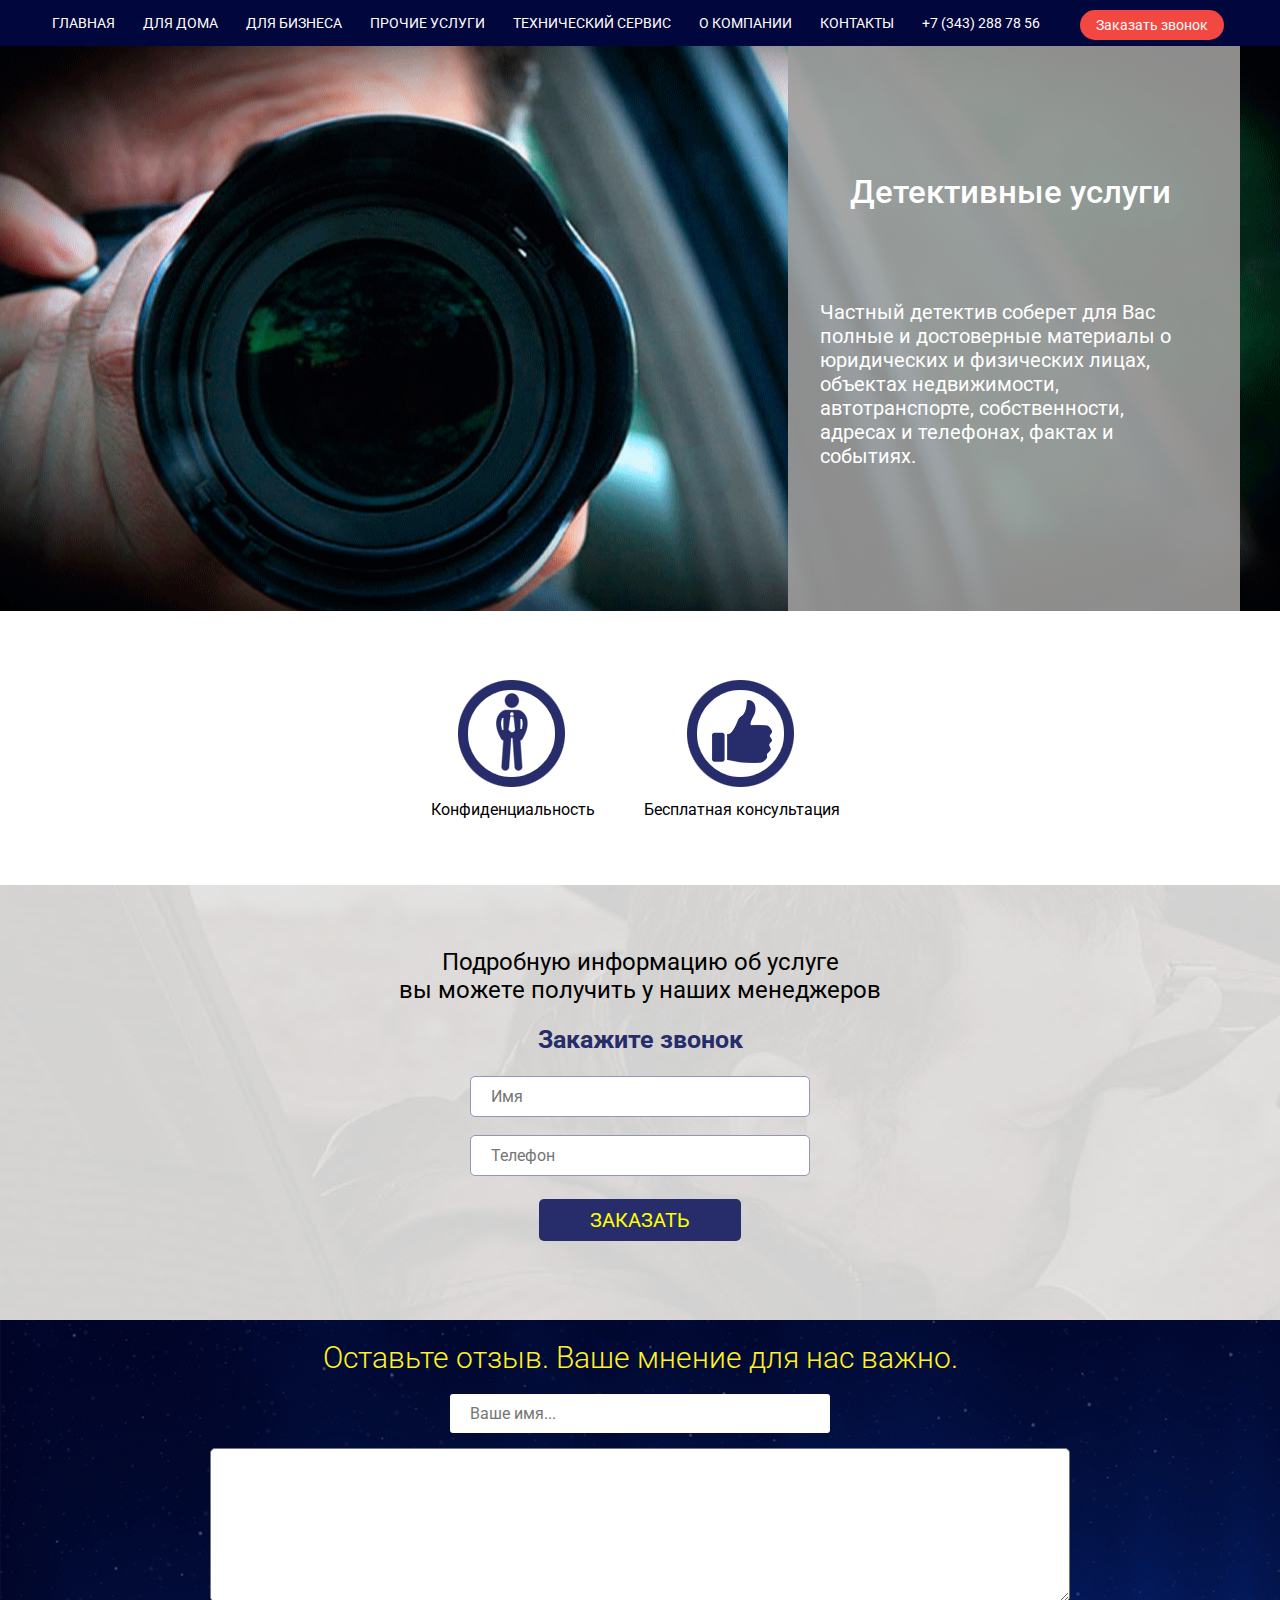
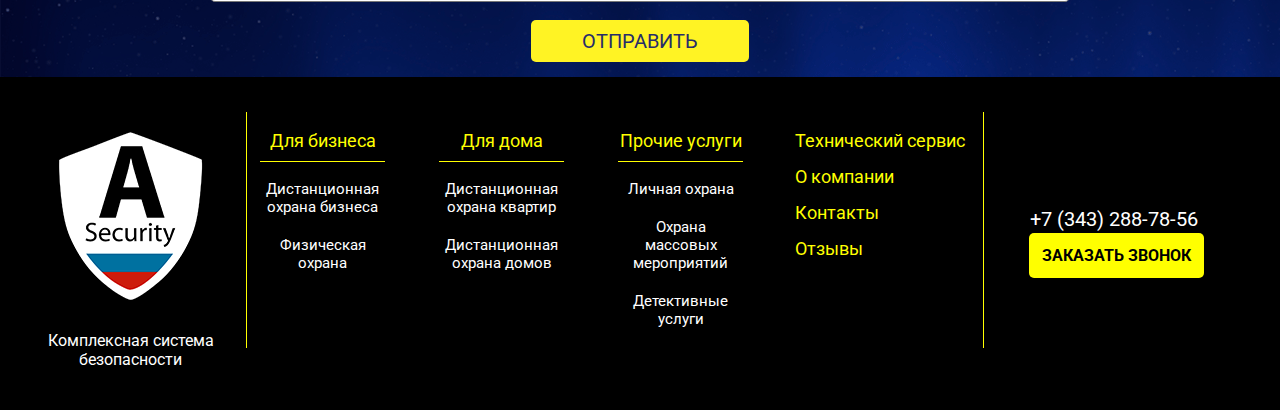
<file: security-detective.html>
<!DOCTYPE html>
<html lang="ru">
  <head>
  	<meta charset="utf-8">
  	<title>ASecurity</title>
  	<link href="css/normalize.css" rel="stylesheet">
  	<link href="css/style-min.css" rel="stylesheet">
  	<link href='https://fonts.googleapis.com/css?family=Roboto:400,300,100,500,700&amp;subset=latin,cyrillic-ext' rel='stylesheet' type='text/css'>
    <link rel="shortcut icon" href="img/favicon.jpg" type="image/jpg">
  </head>
  <body>

    <header class="main-header">
      <div class="mid-container clearfix">
        <nav>
          <ul class="main-navigation">
            <li>
              <a href="index.html">Главная</a>
            </li>
            <li>
              <a href="security-home.html">Для дома</a>

              <ul class="sub-navigation">
                <li>
                  <a href="security-home.html">Дистанционная охрана домов</a>
                </li>
                <li>
                  <a href="security-flat.html">Дистанционная охрана квартир</a>
                </li>
              </ul>

            </li>
            <li>
              <a href="security-business.html">Для бизнеса</a>

              <ul class="sub-navigation" style="left: -92px;">
                <li>
                  <a href="security-business.html">Дистанционная охрана бизнеса</a>
                </li>
                <li>
                  <a href="security-physical.html">Физическа охрана объектов</a>
                </li>
              </ul>

            </li>
            <li>
              <a href="security-personal.html">Прочие услуги</a>

              <ul class="sub-navigation" style="    left: -82px;">
                <li>
                  <a href="security-personal.html">Личная охрана</a>
                </li>
                <li>
                  <a href="security-mass.html">Охрана массовых мероприятий</a>
                </li>
                <li>
                  <a href="security-detective.html">Детективные услуги</a>
                </li>
                <li>
                  <a href="security-load.html">Сопровождение грузов</a>
                </li>
              </ul>

            </li>
            <li>
              <a href="tech-serviсe.html">Технический сервис</a>
            </li>
            <li>
              <a href="promo.html">О компании</a>
            </li>
            <li>
              <a href="contacts.html">Контакты</a>
            </li>
            <li>
              <a href="#">+7 (343) 288 78 56</a>
            </li>
          </ul>
        </nav>
        <div class="main-header-btn">
          <a href="#">Заказать звонок</a>
        </div>
      </div>  
    </header>
  
  
    <!--<div class="security-home-banner">
      
    </div>-->
    <form action="/echo" method="post">
    <section class="security-detective-service">
      <div class="mid-container clearfix">
        <div class="security-home-content">
          <h1>Детективные услуги</h1>
          <p style="font-size:20px; text-align:left;">
            Частный детектив соберет для Вас полные и достоверные материалы о юридических и физических лицах, объектах недвижимости, автотранспорте, собственности, адресах и телефонах, фактах и событиях. 
          </p>
        </div>
      </div>
    </section>

    <div class="inner-page-promo mid-container">
      <ul class="inner-page-promo-list">
        <li style="background: url(img/security-home-promo-list-sprite.png) no-repeat 5px -415px;">Конфиденциальность</li>
        <li style="background: url(img/security-home-promo-list-sprite.png) no-repeat 5px -789px;">Бесплатная консультация</li>
      </ul>
    </div>

    

        

        <div class="security-mass-container" style="background:url(img/security-detective-bg-big.jpg) no-repeat;  height:434px; padding-top:1px;">
        <div class="mid-container">
          <div style="font-size:24px; text-align:center; margin-top:62px;">
            Подробную информацию об услуге<br> вы можете получить у наших менеджеров
          </div>
          <h2 style="font-size:25px;">Закажите звонок</h2>

          <div class="order-form" style="margin-bottom:0;">
      <input type="text" name="name" id="call_name" placeholder="Имя">
      <input type="tel" name="telephone" id="call_tel" placeholder="Телефон">
      <button type="button" onclick="Callme()">Заказать</button>
          </div>
        </div>

      </div>
      </form>


   <div style="background:url(img/inner-page-form-bg.png) no-repeat; padding-top:1px;">
    <div class="mid-container">
      <h2 class="inner-page-form-title">Оставьте отзыв. Ваше мнение для нас важно.</h2>

      <form class="inner-page-form" action="/echo" method="post">
        <input type="text" name="name" id="feedback_name" placeholder="Ваше имя...">
        <textarea rows="5" id="feedback_text"></textarea>
        <button type="button" onclick="FeedbackSend()">Отправить</button>
      </form>
    </div>
    </div>



    



  <footer class="second-footer clearfix">
    <div class="mid-container">
      <div class="s-footer-logo">
        <p class="logo-caption">Комплексная система безопасности</p>
      </div>
      <div class="s-footer-text-area">
        <div class="s-footer-area">
          <p>Для бизнеса</p>
          <a href="security-business.html">Дистанционная охрана бизнеса</a>
          <a href="security-physical.html">Физическая охрана</a>
        </div>
        <div class="s-footer-area">
          <p>Для дома</p>
          <a href="security-flat.html">Дистанционная охрана квартир</a>
          <a href="security-home.html">Дистанционная охрана домов</a>
        </div>
        <div class="s-footer-area">
          <p>Прочие услуги</p>
          <a href="security-personal.html">Личная охрана</a>
          <a href="security-mass.html">Охрана массовых мероприятий</a>
          <a href="security-detective.html">Детективные услуги</a>
        </div>  
        <div class="s-footer-contacts">
          <ul>
            <li><a href="tech-serviсe.html">Технический сервис</a></li>
            <li><a href="promo.html">О компании</a></li>
            <li><a href="contacts.html">Контакты</a></li>
            <li><a href="reviews.html">Отзывы</a></li>
          </ul>
        </div>
      </div>
      <div class="s-footer-callback-area">
        <div class="s-footer-tel">+7 (343) 288-78-56</div>
        <button class="s-footer-callback">Заказать звонок</button>
      </div>
    </div>
  </footer>


  <div class="modal-background"></div>

        <div class="modal-content-window">
      <form action="/echo" method="post">
        <div class="modal-content-close"></div>
        <div class="modal-content-title">Заказать<br> обратный звонок</div>
        <p>
          Введите ваше имя и телефон.<br>
          Специалист компании ASecurity свяжется с Вами,<br>
          чтобы ответить на Ваши вопросы.
        </p>
        <input type="text" name="Имя" id="modal_call_name" placeholder="Имя">
        <input type="tel" name="Телефон" id="modal_call_tel" placeholder="Телефон">
        <button type="button" class="modal-content-button" onclick="Modal_Callme()">Заказать</button>
        <span>или перезвоните нам по телефону</span>
        <span>+7 (343) 288-78-56</span>
      </form>
    </div>

    <div class="modal-content-window-2" id="modal-content-window-2">
      <p>Спасибо за заявку!</p>
      <p>Наш менеджер свяжется с Вами<br> в ближайжее время</p>
    </div>

    <script src="js/jquery-2.1.4.min.js"></script>
    <script src="js/popup-min.js"></script>
    <script src="js/ajax_forms-min.js"></script>

  </body>

</html>
</file>
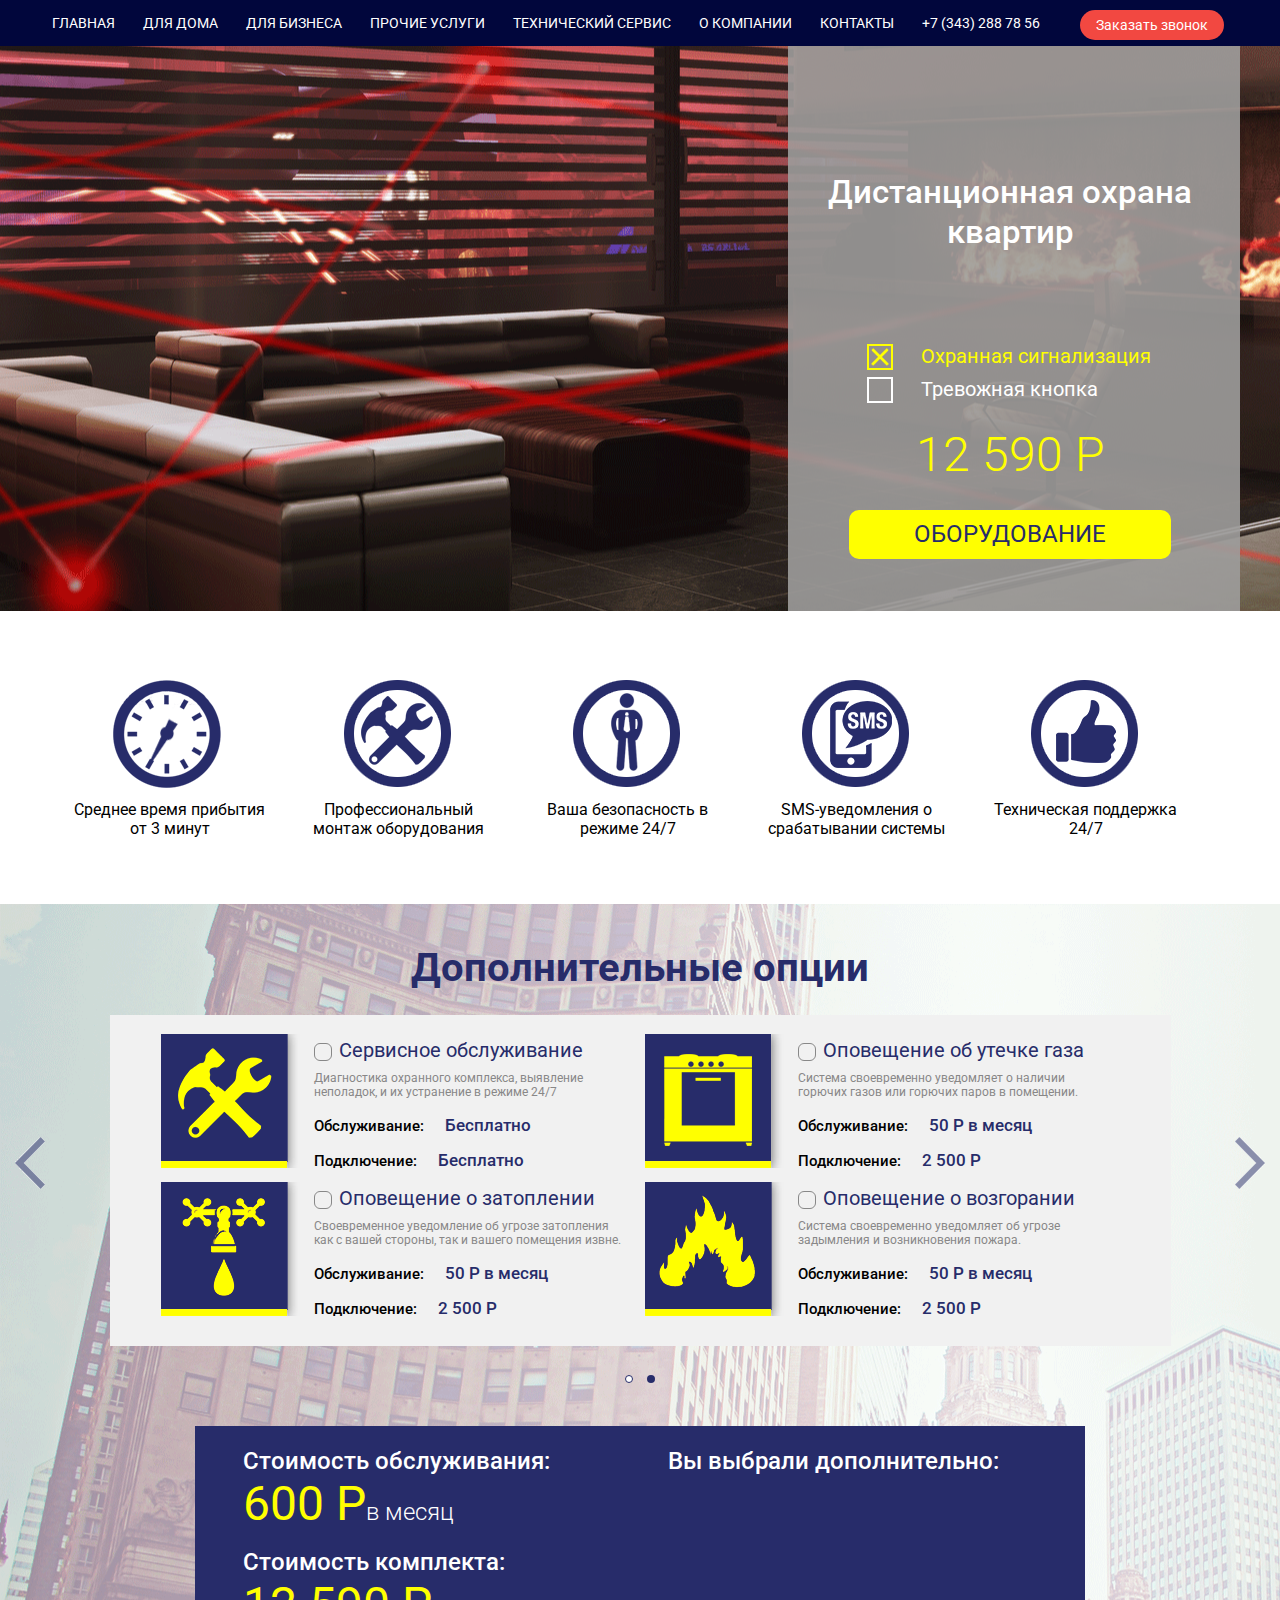
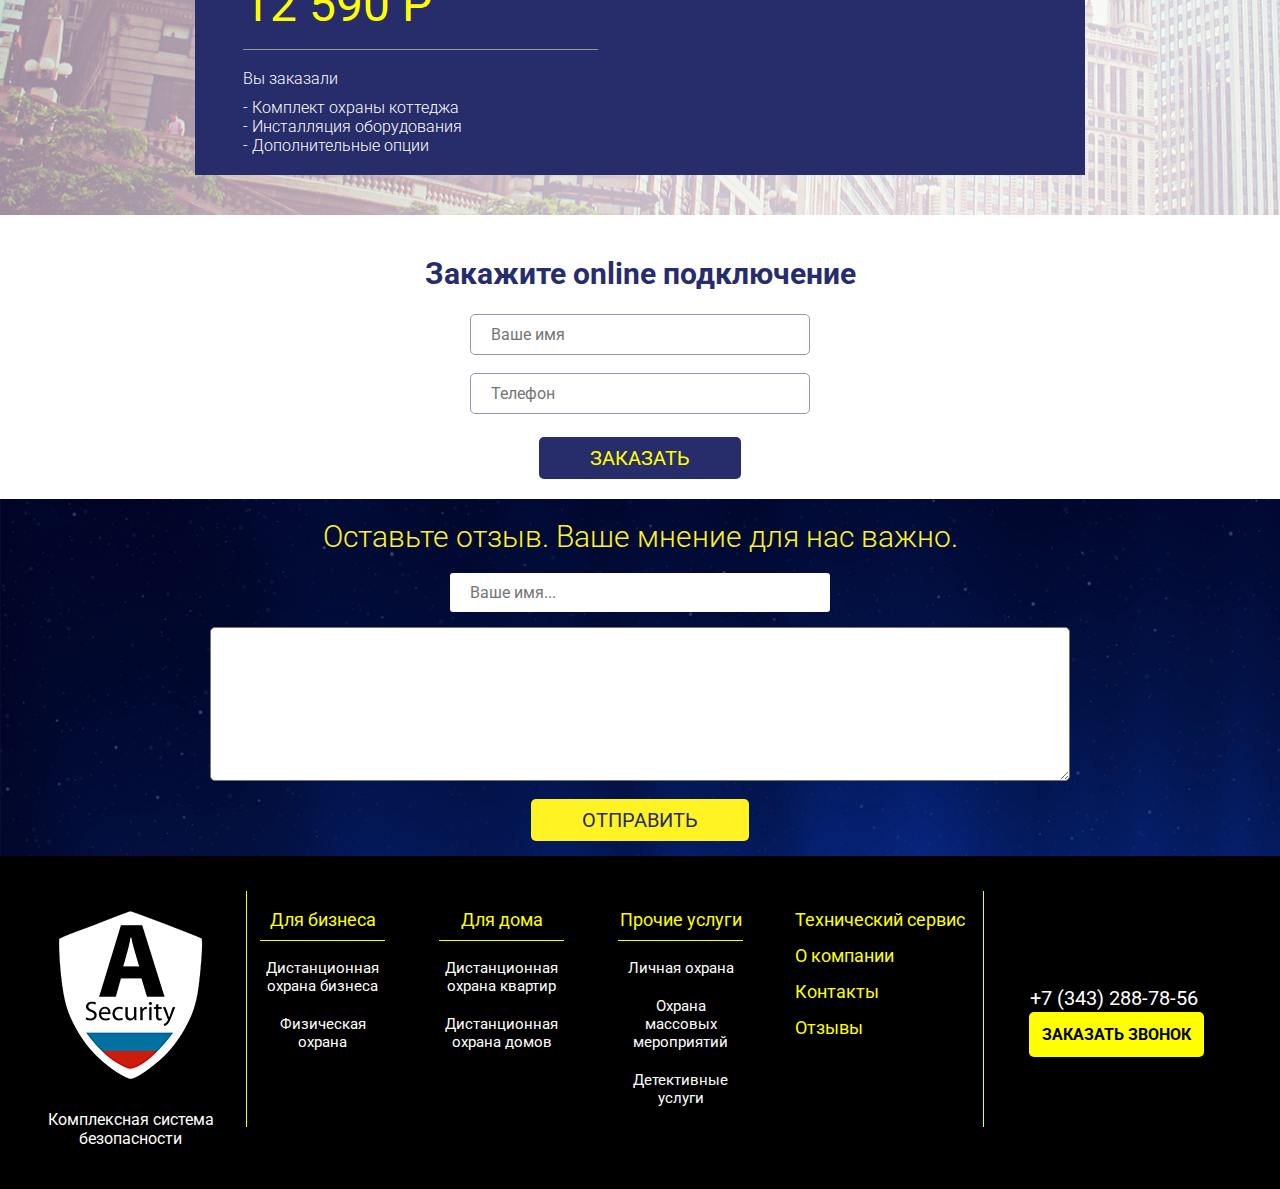
<file: security-flat.html>
<!DOCTYPE html>
<html lang="ru">
  <head>
  	<meta charset="utf-8">
  	<title>ASecurity</title>
  	<link href="css/normalize.css" rel="stylesheet">
  	<link href="css/style-min.css" rel="stylesheet">
    <link rel="stylesheet" href="owl-carousel/owl.carousel.css">
    <link rel="stylesheet" href="owl-carousel/owl.theme.css">
  	<link href='https://fonts.googleapis.com/css?family=Roboto:400,300,100,500,700&amp;subset=latin,cyrillic-ext' rel='stylesheet' type='text/css'>
    <link rel="shortcut icon" href="img/favicon.jpg" type="image/jpg">
  </head>
  <body>
    <header class="main-header">
      <div class="mid-container clearfix">
        <nav>
          <ul class="main-navigation">
            <li>
              <a href="index.html">Главная</a>
            </li>
            <li>
              <a href="security-home.html">Для дома</a>

              <ul class="sub-navigation">
                <li>
                  <a href="security-home.html">Дистанционная охрана домов</a>
                </li>
                <li>
                  <a href="security-flat.html">Дистанционная охрана квартир</a>
                </li>
              </ul>

            </li>
            <li>
              <a href="security-business.html">Для бизнеса</a>

              <ul class="sub-navigation" style="left: -92px;">
                <li>
                  <a href="security-business.html">Дистанционная охрана бизнеса</a>
                </li>
                <li>
                  <a href="security-physical.html">Физическа охрана объектов</a>
                </li>
              </ul>

            </li>
            <li>
              <a href="security-personal.html">Прочие услуги</a>

              <ul class="sub-navigation" style="    left: -82px;">
                <li>
                  <a href="security-personal.html">Личная охрана</a>
                </li>
                <li>
                  <a href="security-mass.html">Охрана массовых мероприятий</a>
                </li>
                <li>
                  <a href="security-detective.html">Детективные услуги</a>
                </li>
                <li>
                  <a href="security-load.html">Сопровождение грузов</a>
                </li>
              </ul>

            </li>
            <li>
              <a href="tech-serviсe.html">Технический сервис</a>
            </li>
            <li>
              <a href="promo.html">О компании</a>
            </li>
            <li>
              <a href="contacts.html">Контакты</a>
            </li>
            <li>
              <a href="#">+7 (343) 288 78 56</a>
            </li>
          </ul>
        </nav>
        <div class="main-header-btn">
          <a href="#">Заказать звонок</a>
        </div>
      </div>  
    </header>
  
    <!--<div class="security-home-banner">
      
    </div>-->
    <form action="/echo" method="post">
    <section class="security-flat-service">
      <div class="mid-container clearfix">
        <div class="security-home-content">
          <h1>Дистанционная охрана квартир</h1>

          <ul>
            <li>
              <input type="checkbox" name="signaling" id="signaling" onchange="calculate(this,'flat')" checked>
              <label for="signaling">Охранная сигнализация</label>
            </li>
            <li>
              <input type="checkbox" name="alarm-button" id="alarm-button" onchange="calculate(this,'flat')">
              <label for="alarm-button">Тревожная кнопка</label>
            </li>
          </ul>

          <div class="security-home-content-price" id="security-home-content-price">12 590 Р</div>

          <a class="security-home-content-btn" href="#">
            Оборудование

            <ul class="home-content-list">
              <li>Комплект ОРПУ</li>
              <li>Датчик открывания двери</li>
              <li>Датчик движения</li>
              <li>Тревожная кнопка</li>
            </ul>
          </a>
        </div>
      </div>
    </section>

    <div class="inner-page-promo mid-container">
      <ul class="inner-page-promo-list">
        <li>Среднее время прибытия от 3 минут</li>
        <li>Профессиональный монтаж оборудования</li>
        <li>Ваша безопасность в режиме 24/7 </li>
        <li>SMS-уведомления о срабатывании системы</li>
        <li>Техническая поддержка 24/7</li>
      </ul>
    </div>

    
      <section class="security-home-main-content" style="background:url(img/security-flat-bg-big.png); padding-bottom:40px;">
        <div class="mid-container">
          <h1>Дополнительные опции</h1>

          <div class="service-slider-container">
          <div id="owl-demo" class="owl-carousel owl-theme">
            <div class="item">

              <div class="service-slider-item">
                <div class="service-slider-icon-4"></div>
                <div class="slider-item-title"><input type="checkbox" name="сервисное обслуживание" id="service" onchange="calculate(this,'flat')"><label for="service"><i class="slider-item-title-icon"></i>Сервисное обслуживание</label></div>
                <span class="slider-item-description">Диагностика охранного комплекса, выявление
                неполадок, и их устранение в режиме 24/7 </span>
                <div class="slider-item-price">
                  <span>Обслуживание: <i>Бесплатно</i></span>
                  <span>Подключение: <i>Бесплатно</i></span>
                </div>
              </div>

              <div class="service-slider-item">
                <div class="service-slider-icon-1"></div>
                <div class="slider-item-title">
                  <input type="checkbox" name="Утечка газа" id="gas" onchange="calculate(this,'flat')">
                  <label for="gas"><i class="slider-item-title-icon"></i>Оповещение об утечке газа</label>
                </div>
                <span class="slider-item-description">Система своевременно уведомляет о наличии 
                горючих газов или горючих паров в помещении.</span>
                <div class="slider-item-price">
                  <span>Обслуживание: <i>50 Р в месяц</i></span>
                  <span>Подключение: <i>2 500 Р</i></span>
                </div>
              </div>

              <div class="service-slider-item">
                <div class="service-slider-icon-2"></div>
                <div class="slider-item-title"><input type="checkbox" name="Затопление" id="water" onchange="calculate(this,'flat')"><label for="water"><i class="slider-item-title-icon"></i>Оповещение о затоплении</label></div>
                <span class="slider-item-description">Своевременное уведомление об угрозе затопления 
                как с вашей стороны, так и вашего помещения извне.</span>
                <div class="slider-item-price">
                  <span>Обслуживание: <i>50 Р в месяц</i></span>
                  <span>Подключение: <i>2 500 Р</i></span>
                </div>
              </div>

              <div class="service-slider-item">
                <div class="service-slider-icon-3"></div>
                <div class="slider-item-title"><input type="checkbox" name="Возгорание" id="fire" onchange="calculate(this,'flat')"><label for="fire"><i class="slider-item-title-icon"></i>Оповещение о возгорании</label></div>
                <span class="slider-item-description">Система своевременно уведомляет об угрозе  
                задымления и возникновения пожара.</span>
                <div class="slider-item-price">
                  <span>Обслуживание: <i>50 Р в месяц</i></span>
                  <span>Подключение: <i>2 500 Р</i></span>
                </div>
              </div>

            </div>
            <div class="item">
              <div class="service-slider-item">
                <div class="service-slider-icon-5"></div>
                <div class="slider-item-title"><input type="checkbox" name="ночной режим" id="night" onchange="calculate(this,'flat')"><label for="night"><i class="slider-item-title-icon"></i>Ночной режим</label></div>
                <span class="slider-item-description">Позволяет поставить объект на охрану тогда, 
                  когда вы находитесь внутри помещения</span>
                <div class="slider-item-price">
                  <span>Обслуживание: <i>50 Р в месяц</i></span>
                  <span>Подключение: <i>2 500 Р</i></span>
                </div>
              </div>

              <div class="service-slider-item">
                <div class="service-slider-icon-6"></div>
                <div class="slider-item-title"><input type="checkbox" name="онлайн контроль" id="online_control" onchange="calculate(this,'flat')"><label for="online_control"><i class="slider-item-title-icon"></i>Online контроль</label></div>
                <span class="slider-item-description">Находясь в отъезде вы сможете 24 часа в сутки
                быть в курсе происходящего  </span>
                <div class="slider-item-price">
                  <span>Обслуживание: <i>100 Р в месяц</i></span>
                  <span>Подключение: <i>Бесплатно</i></span>
                </div>
              </div>
            </div>
          </div>
          </div>
        </div>
      

      <div class="mid-container">
        <section class="scrt-home-price-block clearfix">
          <div class="price-block-left"> 

          	<div class="price-block-title">Стоимость обслуживания:</div>
            <div class="price-block-price" id="price-block-price-month">600 Р<span>в месяц</span></div>

            <div class="price-block-title">Стоимость комплекта:</div>
            <div class="price-block-price" id="price-block-price">12 590 Р</div>

            <div class="shopping-list-title">Вы заказали</div>

            <ul class="shopping-list">
              <li>- Комплект охраны коттеджа</li>
              <li>- Инсталляция оборудования</li>
              <li>- Дополнительные опции</li>
            </ul>

          </div>
          <div class="price-block-right">

           <div class="price-block-title">Вы выбрали дополнительно:</div>

           <ul class="price-block-additionally">
             <li>
               <input type="checkbox" name="additional-block-security" id="additional-block-security" onchange="calculate(this,'flat')">
               <label for="additional-block-security">Охранная сигнализация</label>
             </li>
             <li>
               <input type="checkbox" name="additional-block-alarm-button" id="additional-block-alarm-button" onchange="calculate(this,'flat')">
               <label for="additional-block-alarm-button">Тревожная кнопка</label>
             </li>
             <li>
               <input type="checkbox" name="additional-block-gas" id="additional-block-gas" onchange="calculate(this,'flat')">
               <label for="additional-block-gas">Оповещение об утечке газа</label>
             </li>
             <li>
               <input type="checkbox" name="additional-block-fire" id="additional-block-fire" onchange="calculate(this,'flat')">
               <label for="additional-block-fire">Оповещение о возгарании</label>
             </li>
             <li>
               <input type="checkbox" name="additional-block-water" id="additional-block-water" onchange="calculate(this,'flat')">
               <label for="additional-block-water">Оповещение о затоплении</label>
             </li>
             <li>
               <input type="checkbox" name="additional-block-service" id="additional-block-service" onchange="calculate(this,'flat')">
               <label for="additional-block-service">Сервисное обслуживание</label>
             </li>
             <li>
               <input type="checkbox" name="additional-block-night" id="additional-block-night" onchange="calculate(this,'flat')">
               <label for="additional-block-night">Ночной режим</label>
             </li>
             <li>
               <input type="checkbox" name="additional-block-online-control" id="additional-block-online-control" onchange="calculate(this,'flat')">
               <label for="additional-block-online-control">Online контроль</label>
             </li>
           </ul>
             
            
          </div>
        </section>
       </div> 

      </section>
      
        <div style="width: 890px; margin: 0 auto; background: #fff; padding: 20px 0;">

          <h2>Закажите online подключение</h2>
          <div class="order-form" style="margin-bottom:0;">
            <input type="text" name="name" id="order-person-name" placeholder="Ваше имя">
            <input type="tel" name="telephone" id="order-person-tel" placeholder="Телефон">
            <button type="button" onclick="OrderSecurity()">Заказать</button>
          </div>


        </div>
      </form>

    

   <div style="background:url(img/inner-page-form-bg.png) no-repeat; padding-top:1px;">
    <div class="mid-container">
      <h2 class="inner-page-form-title">Оставьте отзыв. Ваше мнение для нас важно.</h2>

      <form class="inner-page-form" action="/echo" method="post">
        <input type="text" name="name" id="feedback_name" placeholder="Ваше имя...">
        <textarea rows="5" id="feedback_text"></textarea>
        <button type="button" onclick="FeedbackSend()">Отправить</button>
      </form>
    </div>
    </div>



    



  <footer class="second-footer clearfix">
    <div class="mid-container">
      <div class="s-footer-logo">
        <p class="logo-caption">Комплексная система безопасности</p>
      </div>
      <div class="s-footer-text-area">
        <div class="s-footer-area">
          <p>Для бизнеса</p>
          <a href="security-business.html">Дистанционная охрана бизнеса</a>
          <a href="security-physical.html">Физическая охрана</a>
        </div>
        <div class="s-footer-area">
          <p>Для дома</p>
          <a href="security-flat.html">Дистанционная охрана квартир</a>
          <a href="security-home.html">Дистанционная охрана домов</a>
        </div>
        <div class="s-footer-area">
          <p>Прочие услуги</p>
          <a href="security-personal.html">Личная охрана</a>
          <a href="security-mass.html">Охрана массовых мероприятий</a>
          <a href="security-detective.html">Детективные услуги</a>
        </div>  
        <div class="s-footer-contacts">
          <ul>
            <li><a href="tech-serviсe.html">Технический сервис</a></li>
            <li><a href="promo.html">О компании</a></li>
            <li><a href="contacts.html">Контакты</a></li>
            <li><a href="reviews.html">Отзывы</a></li>
          </ul>
        </div>
      </div>
      <div class="s-footer-callback-area">
        <div class="s-footer-tel">+7 (343) 288-78-56</div>
        <button class="s-footer-callback">Заказать звонок</button>
      </div>
    </div>
  </footer>

  <div class="modal-background"></div>

        <div class="modal-content-window">
      <form action="/echo" method="post">
        <div class="modal-content-close"></div>
        <div class="modal-content-title">Заказать<br> обратный звонок</div>
        <p>
          Введите ваше имя и телефон.<br>
          Специалист компании ASecurity свяжется с Вами,<br>
          чтобы ответить на Ваши вопросы.
        </p>
        <input type="text" name="Имя" id="modal_call_name" placeholder="Имя">
        <input type="tel" name="Телефон" id="modal_call_tel" placeholder="Телефон">
        <button type="button" class="modal-content-button" onclick="Modal_Callme()">Заказать</button>
        <span>или перезвоните нам по телефону</span>
        <span>+7 (343) 288-78-56</span>
      </form>
    </div>

    <div class="modal-content-window-2" id="modal-content-window-2">
      <p>Спасибо за заявку!</p>
      <p>Наш менеджер свяжется с Вами<br> в ближайжее время</p>
    </div>
    
    <script src="js/jquery-2.1.4.min.js"></script>
    <script src="js/popup-min.js"></script>  
    <script src="js/ajax_forms-min.js"></script>
    <script src="js/calculator-min.js"></script>
    <script src="owl-carousel/owl.carousel.js"></script>
    <script src="owl-carousel/carousel.js"></script>
    <script src="js/button-min.js"></script>
    <script>
        $(document).ready(function() {
 
  $("#owl-demo").owlCarousel({
 
      navigation : true, // Show next and prev buttons
      paginationSpeed : 400,
      singleItem:true,
      autoPlay:-10000000000000000000000
 
      // "singleItem:true" is a shortcut for:
      // items : 1, 
      // itemsDesktop : false,
      // itemsDesktopSmall : false,
      // itemsTablet: false,
      // itemsMobile : false
 
  });
	calculate('','flat');//выполнение расчетов при загрузке
});
    </script>
  </body>

</html>
</file>
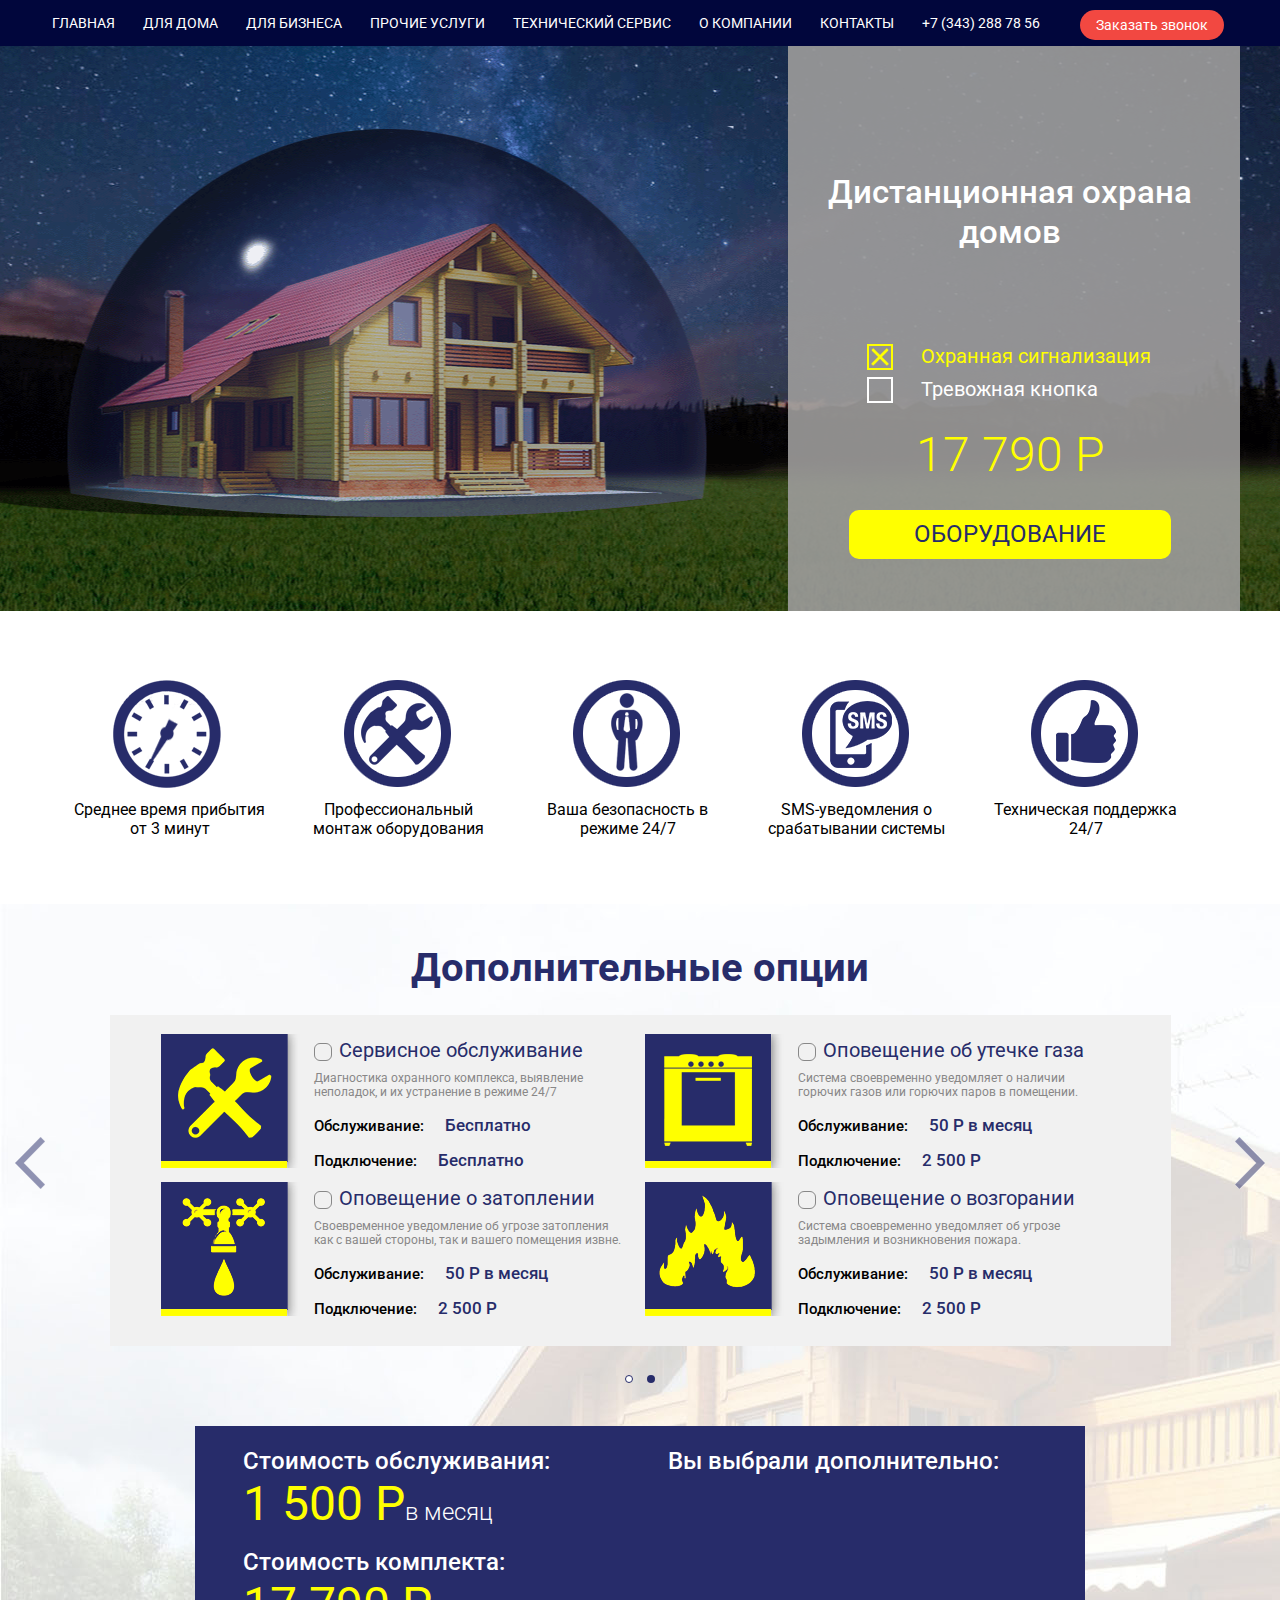
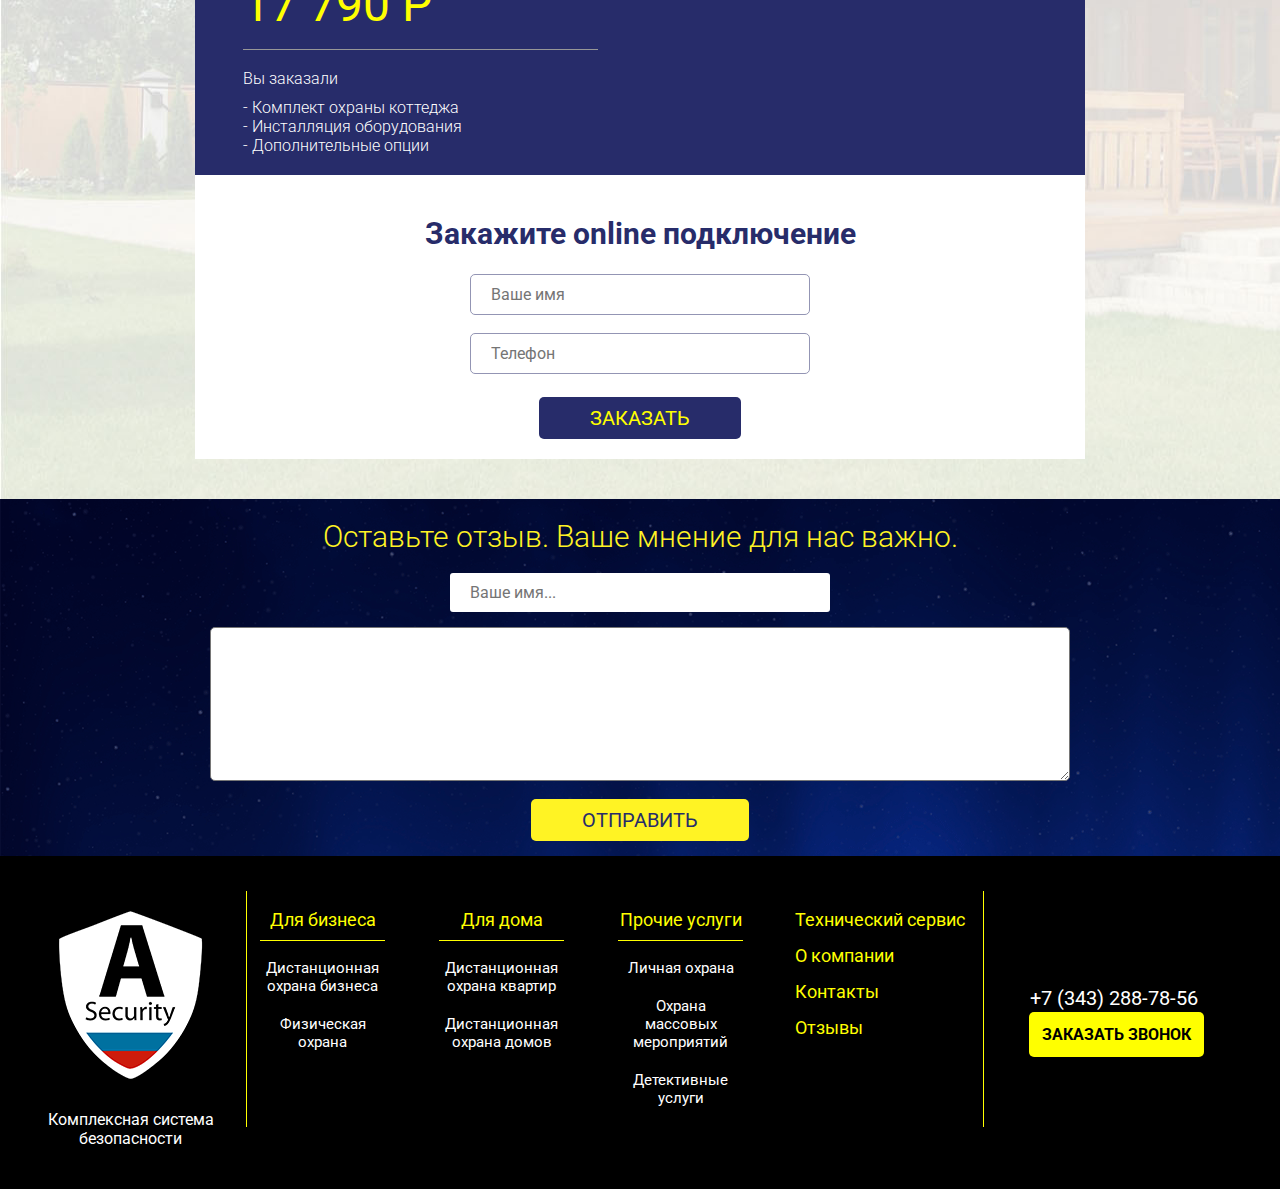
<file: security-home.html>
<!DOCTYPE html>
<html lang="ru">
  <head>
  	<meta charset="utf-8">
  	<title>ASecurity</title>
  	<link href="css/normalize.css" rel="stylesheet">
  	<link href="css/style-min.css" rel="stylesheet">
    <link href="owl-carousel/owl.carousel.css" rel="stylesheet">
    <link rel="stylesheet" href="owl-carousel/owl.carousel.css">
    <link rel="stylesheet" href="owl-carousel/owl.theme.css">
  	<link href='https://fonts.googleapis.com/css?family=Roboto:400,300,100,500,700&amp;subset=latin,cyrillic-ext' rel='stylesheet' type='text/css'>
    <link rel="shortcut icon" href="img/favicon.jpg" type="image/jpg">
  </head>
  <body>

    <header class="main-header">
      <div class="mid-container clearfix">
        <nav>
          <ul class="main-navigation">
            <li>
              <a href="index.html">Главная</a>
            </li>
            <li>
              <a href="security-home.html">Для дома</a>

              <ul class="sub-navigation">
                <li>
                  <a href="security-home.html">Дистанционная охрана домов</a>
                </li>
                <li>
                  <a href="security-flat.html">Дистанционная охрана квартир</a>
                </li>
              </ul>

            </li>
            <li>
              <a href="security-business.html">Для бизнеса</a>

              <ul class="sub-navigation" style="left: -92px;">
                <li>
                  <a href="security-business.html">Дистанционная охрана бизнеса</a>
                </li>
                <li>
                  <a href="security-physical.html">Физическа охрана объектов</a>
                </li>
              </ul>

            </li>
            <li>
              <a href="security-personal.html">Прочие услуги</a>

              <ul class="sub-navigation" style="    left: -82px;">
                <li>
                  <a href="security-personal.html">Личная охрана</a>
                </li>
                <li>
                  <a href="security-mass.html">Охрана массовых мероприятий</a>
                </li>
                <li>
                  <a href="security-detective.html">Детективные услуги</a>
                </li>
                <li>
                  <a href="security-load.html">Сопровождение грузов</a>
                </li>
              </ul>

            </li>
            <li>
              <a href="tech-serviсe.html">Технический сервис</a>
            </li>
            <li>
              <a href="promo.html">О компании</a>
            </li>
            <li>
              <a href="contacts.html">Контакты</a>
            </li>
            <li>
              <a href="#">+7 (343) 288 78 56</a>
            </li>
          </ul>
        </nav>
        <div class="main-header-btn">
          <a href="#">Заказать звонок</a>
        </div>
      </div>  
    </header>
  
    <!--<div class="security-home-banner">
      
    </div>-->
    <form action="/echo" method="post">
    <section class="security-home-service">
      <div class="mid-container clearfix">
        <div class="security-home-content">
          <h1>Дистанционная охрана домов</h1>

          <ul>
            <li>
              <input type="checkbox" name="signaling" id="signaling"  onchange="calculate(this,'home')" checked>
              <label for="signaling">Охранная сигнализация</label>
            </li>
            <li>
              <input type="checkbox" name="alarm-button" id="alarm-button"  onchange="calculate(this,'home')">
              <label for="alarm-button">Тревожная кнопка</label>
            </li>
          </ul>

          <div class="security-home-content-price" id="security-home-content-price">17 790 Р</div>

          <a class="security-home-content-btn" href="#">
            Оборудование

            <ul class="home-content-list">
              <li>Комплект ОРПУ</li>
              <li>Датчик открывания двери</li>
              <li>Датчик движения</li>
              <li>Тревожная кнопка</li>
            </ul>
          </a>
        </div>
      </div>
    </section>

    <div class="inner-page-promo mid-container">
      <ul class="inner-page-promo-list">
        <li>Среднее время прибытия от 3 минут</li>
        <li>Профессиональный монтаж оборудования</li>
        <li>Ваша безопасность в режиме 24/7 </li>
        <li>SMS-уведомления о срабатывании системы</li>
        <li>Техническая поддержка 24/7</li>
      </ul>
    </div>


      <section class="security-home-main-content" style="background:url(img/security-home-bg-big.jpg); padding-bottom:40px;">
        <div class="mid-container">
          <h1>Дополнительные опции</h1>

          <div class="service-slider-container">
          <div id="owl-demo" class="owl-carousel owl-theme">
            <div class="item">

              <div class="service-slider-item">
                <div class="service-slider-icon-4"></div>
                <div class="slider-item-title"><input type="checkbox" name="сервисное обслуживание" id="service"  onchange="calculate(this,'home')"><label for="service"><i class="slider-item-title-icon"></i>Сервисное обслуживание</label></div>
                <span class="slider-item-description">Диагностика охранного комплекса, выявление
                неполадок, и их устранение в режиме 24/7 </span>
                <div class="slider-item-price">
                  <span>Обслуживание: <i>Бесплатно</i></span>
                  <span>Подключение: <i>Бесплатно</i></span>
                </div>
              </div>

              <div class="service-slider-item">
                <div class="service-slider-icon-1"></div>
                <div class="slider-item-title">
                  <input type="checkbox" name="Утечка газа" id="gas"  onchange="calculate(this,'home')">
                  <label for="gas"><i class="slider-item-title-icon"></i>Оповещение об утечке газа</label>
                </div>
                <span class="slider-item-description">Система своевременно уведомляет о наличии 
                горючих газов или горючих паров в помещении.</span>
                <div class="slider-item-price">
                  <span>Обслуживание: <i>50 Р в месяц</i></span>
                  <span>Подключение: <i>2 500 Р</i></span>
                </div>
              </div>

              <div class="service-slider-item">
                <div class="service-slider-icon-2"></div>
                <div class="slider-item-title"><input type="checkbox" name="Затопление" id="water"  onchange="calculate(this,'home')"><label for="water"><i class="slider-item-title-icon"></i>Оповещение о затоплении</label></div>
                <span class="slider-item-description">Своевременное уведомление об угрозе затопления 
                как с вашей стороны, так и вашего помещения извне.</span>
                <div class="slider-item-price">
                  <span>Обслуживание: <i>50 Р в месяц</i></span>
                  <span>Подключение: <i>2 500 Р</i></span>
                </div>
              </div>

              <div class="service-slider-item">
                <div class="service-slider-icon-3"></div>
                <div class="slider-item-title"><input type="checkbox" name="Возгорание" id="fire"  onchange="calculate(this,'home')"><label for="fire"><i class="slider-item-title-icon"></i>Оповещение о возгорании</label></div>
                <span class="slider-item-description">Система своевременно уведомляет об угрозе  
                задымления и возникновения пожара.</span>
                <div class="slider-item-price">
                  <span>Обслуживание: <i>50 Р в месяц</i></span>
                  <span>Подключение: <i>2 500 Р</i></span>
                </div>
              </div>

            </div>
            <div class="item">
              <div class="service-slider-item">
                <div class="service-slider-icon-5"></div>
                <div class="slider-item-title"><input type="checkbox" name="ночной режим" id="night" onchange="calculate(this,'home')"><label for="night"><i class="slider-item-title-icon"></i>Ночной режим</label></div>
                <span class="slider-item-description">Позволяет поставить объект на охрану тогда, 
                  когда вы находитесь внутри помещения</span>
                <div class="slider-item-price">
                  <span>Обслуживание: <i>50 Р в месяц</i></span>
                  <span>Подключение: <i>2 500 Р</i></span>
                </div>
              </div>

              <div class="service-slider-item">
                <div class="service-slider-icon-6"></div>
                <div class="slider-item-title"><input type="checkbox" name="онлайн контроль" id="online_control" onchange="calculate(this,'home')"><label for="online_control"><i class="slider-item-title-icon"></i>Online контроль</label></div>
                <span class="slider-item-description">Находясь в отъезде вы сможете 24 часа в сутки
                быть в курсе происходящего  </span>
                <div class="slider-item-price">
                  <span>Обслуживание: <i>100 Р в месяц</i></span>
                  <span>Подключение: <i>Бесплатно</i></span>  
                </div>
              </div>
            </div>
          </div>
          </div>
        </div>
      

        <section class="scrt-home-price-block clearfix">
          <div class="price-block-left"> 

            <div class="price-block-title">Стоимость обслуживания:</div>
            <div class="price-block-price" id="price-block-price-month">1 500 Р<span>в месяц</span></div>

            <div class="price-block-title">Стоимость комплекта:</div>
            <div class="price-block-price" id="price-block-price">17 790 Р</div>

            <div class="shopping-list-title">Вы заказали</div>

            <ul class="shopping-list">
              <li>- Комплект охраны коттеджа</li>
              <li>- Инсталляция оборудования</li>
              <li>- Дополнительные опции</li>
            </ul>

          </div>
          <div class="price-block-right">

           <div class="price-block-title">Вы выбрали дополнительно:</div>

           <ul class="price-block-additionally">
             <li>
               <input type="checkbox" name="additional-block-security" id="additional-block-security" onchange="calculate(this,'home')">
               <label for="additional-block-security">Охранная сигнализация</label>
             </li>
             <li>
               <input type="checkbox" name="additional-block-alarm-button" id="additional-block-alarm-button" onchange="calculate(this,'home')">
               <label for="additional-block-alarm-button">Тревожная кнопка</label>
             </li>
             <li>
               <input type="checkbox" name="additional-block-gas" id="additional-block-gas" onchange="calculate(this,'home')">
               <label for="additional-block-gas">Оповещение об утечке газа</label>
             </li>
             <li>
               <input type="checkbox" name="additional-block-fire" id="additional-block-fire" onchange="calculate(this,'home')">
               <label for="additional-block-fire">Оповещение о возгарании</label>
             </li>
             <li>
               <input type="checkbox" name="additional-block-water" id="additional-block-water" onchange="calculate(this,'home')">
               <label for="additional-block-water">Оповещение о затоплении</label>
             </li>
             <li>
               <input type="checkbox" name="additional-block-service" id="additional-block-service" onchange="calculate(this,'home')">
               <label for="additional-block-service">Сервисное обслуживание</label>
             </li>
             <li>
               <input type="checkbox" name="additional-block-night" id="additional-block-night" onchange="calculate(this,'home')">
               <label for="additional-block-night">Ночной режим</label>
             </li>
             <li>
               <input type="checkbox" name="additional-block-online-control" id="additional-block-online-control" onchange="calculate(this,'home')">
               <label for="additional-block-online-control">Online контроль</label>
             </li>
           </ul>
             
            
          </div>
        </section>


       <div style="width: 890px; margin: 0 auto; background: #fff; padding: 20px 0;">
          <h2>Закажите online подключение</h2>

          <div class="order-form" style="margin-bottom:0;">
            <input type="text" name="name" id="order-person-name" placeholder="Ваше имя">
            <input type="tel" name="telephone" id="order-person-tel" placeholder="Телефон">
            <button type="button" onclick="OrderSecurity()">Заказать</button>
          </div>
        </div>
      </section>
      </form>




   <div style="background:url(img/inner-page-form-bg.png) no-repeat; padding-top:1px;">
    <div class="mid-container">
      <h2 class="inner-page-form-title">Оставьте отзыв. Ваше мнение для нас важно.</h2>

      <form class="inner-page-form" action="/echo" method="post">
        <input type="text" name="name" id="feedback_name" placeholder="Ваше имя...">
        <textarea rows="5" id="feedback_text"></textarea>
        <button type="button" onclick="FeedbackSend()">Отправить</button>
      </form>
    </div>
    </div>



    



  <footer class="second-footer clearfix">
    <div class="mid-container">
      <div class="s-footer-logo">
        <p class="logo-caption">Комплексная система безопасности</p>
      </div>
      <div class="s-footer-text-area">
        <div class="s-footer-area">
          <p>Для бизнеса</p>
          <a href="security-business.html">Дистанционная охрана бизнеса</a>
          <a href="security-physical.html">Физическая охрана</a>
        </div>
        <div class="s-footer-area">
          <p>Для дома</p>
          <a href="security-flat.html">Дистанционная охрана квартир</a>
          <a href="security-home.html">Дистанционная охрана домов</a>
        </div>
        <div class="s-footer-area">
          <p>Прочие услуги</p>
          <a href="security-personal.html">Личная охрана</a>
          <a href="security-mass.html">Охрана массовых мероприятий</a>
          <a href="security-detective.html">Детективные услуги</a>
        </div>  
        <div class="s-footer-contacts">
          <ul>
            <li><a href="tech-serviсe.html">Технический сервис</a></li>
            <li><a href="promo.html">О компании</a></li>
            <li><a href="contacts.html">Контакты</a></li>
            <li><a href="reviews.html">Отзывы</a></li>
          </ul>
        </div>
      </div>
      <div class="s-footer-callback-area">
        <div class="s-footer-tel">+7 (343) 288-78-56</div>
        <button class="s-footer-callback">Заказать звонок</button>
      </div>
    </div>
  </footer>

  <div class="modal-background"></div>

       <div class="modal-content-window">
      <form action="/echo" method="post">
        <div class="modal-content-close"></div>
        <div class="modal-content-title">Заказать<br> обратный звонок</div>
        <p>
          Введите ваше имя и телефон.<br>
          Специалист компании ASecurity свяжется с Вами,<br>
          чтобы ответить на Ваши вопросы.
        </p>
        <input type="text" name="Имя" id="modal_call_name" placeholder="Имя">
        <input type="tel" name="Телефон" id="modal_call_tel" placeholder="Телефон">
        <button type="button" class="modal-content-button" onclick="Modal_Callme()">Заказать</button>
        <span>или перезвоните нам по телефону</span>
        <span>+7 (343) 288-78-56</span>
      </form>
    </div>

    <div class="modal-content-window-2" id="modal-content-window-2">
      <p>Спасибо за заявку!</p>
      <p>Наш менеджер свяжется с Вами<br> в ближайжее время</p>
    </div>


      
    

    <script src="js/jquery-2.1.4.min.js"></script>
    <script src="js/ajax_forms-min.js"></script>
    <script src="js/calculator-min.js"></script>
    <script src="js/popup-min.js"></script>
    <script src="js/button-min.js"></script>
    <script src="owl-carousel/owl.carousel.js"></script>
    <script src="owl-carousel/carousel.js"></script>
    <script>
        $(document).ready(function() {
 
              $("#owl-demo").owlCarousel({
             
                  navigation : true, // Show next and prev buttons
                  paginationSpeed : 400,
                  singleItem:true,
                  autoPlay:-10000000000000000000000
             
                  // "singleItem:true" is a shortcut for:
                  // items : 1, 
                  // itemsDesktop : false,
                  // itemsDesktopSmall : false,
                  // itemsTablet: false,
                  // itemsMobile : false
             
              });
              calculate('','home');//выполнение расчетов при загрузке
            });
    </script>


   

  </body>

</html>
</file>
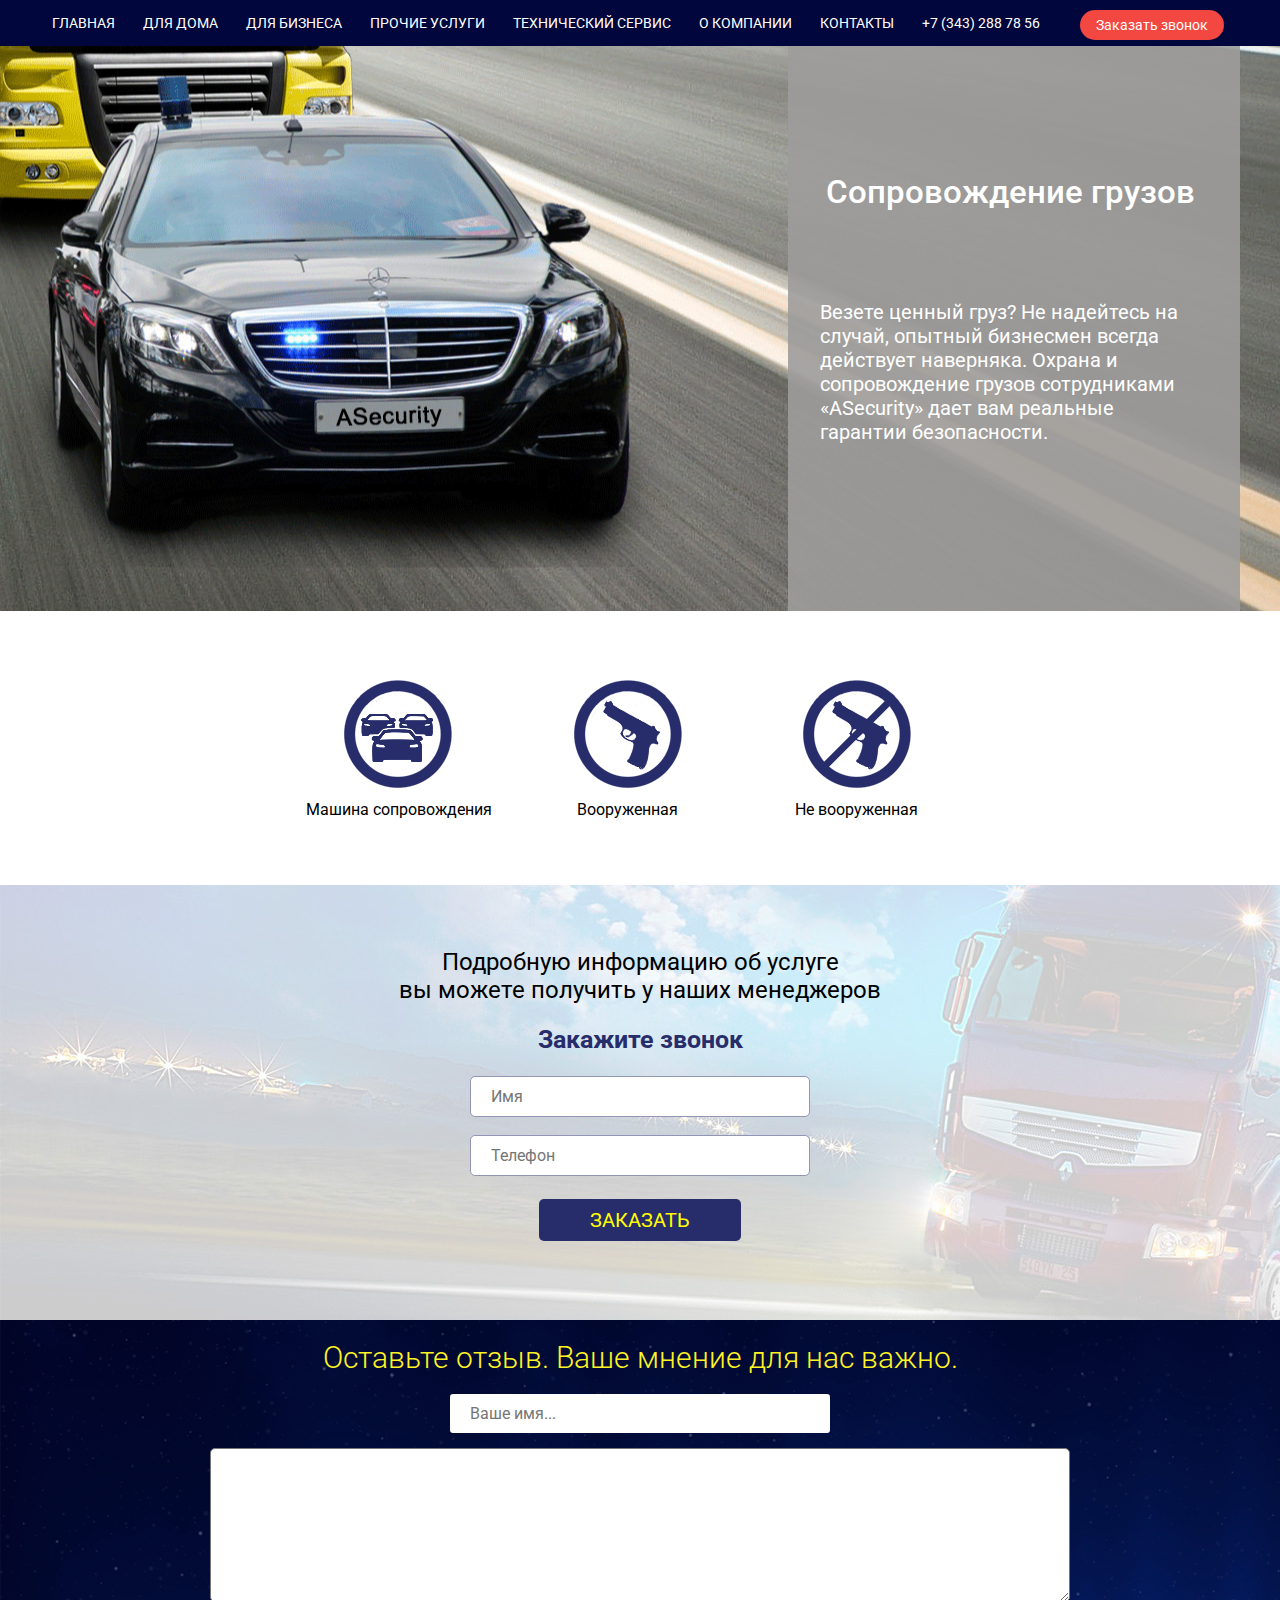
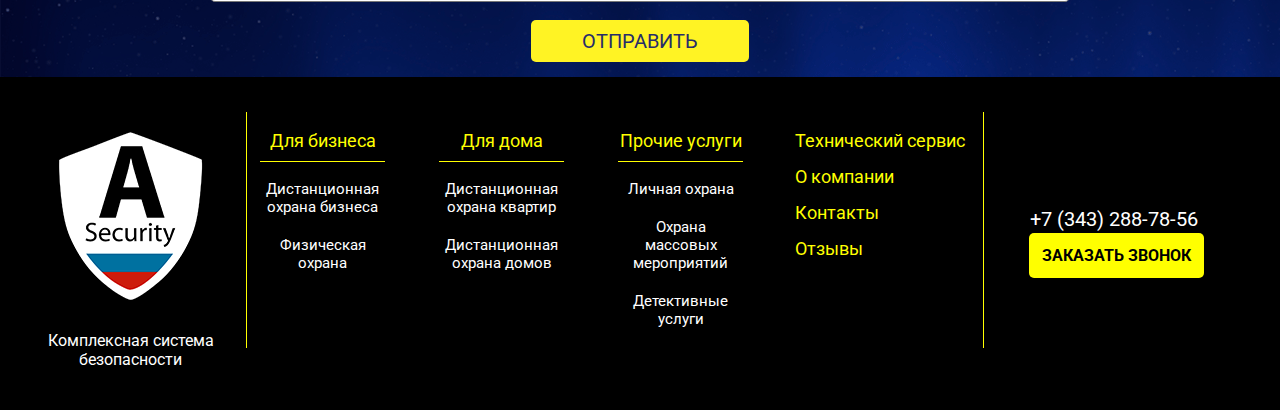
<file: security-load.html>
<!DOCTYPE html>
<html lang="ru">
  <head>
  	<meta charset="utf-8">
  	<title>ASecurity</title>
  	<link href="css/normalize.css" rel="stylesheet">
  	<link href="css/style-min.css" rel="stylesheet">
  	<link href='https://fonts.googleapis.com/css?family=Roboto:400,300,100,500,700&amp;subset=latin,cyrillic-ext' rel='stylesheet' type='text/css'>
    <link rel="shortcut icon" href="img/favicon.jpg" type="image/jpg">
  </head>
  <body>
    <header class="main-header">
      <div class="mid-container clearfix">
        <nav>
          <ul class="main-navigation">
            <li>
              <a href="index.html">Главная</a>
            </li>
            <li>
              <a href="security-home.html">Для дома</a>

              <ul class="sub-navigation">
                <li>
                  <a href="security-home.html">Дистанционная охрана домов</a>
                </li>
                <li>
                  <a href="security-flat.html">Дистанционная охрана квартир</a>
                </li>
              </ul>

            </li>
            <li>
              <a href="security-business.html">Для бизнеса</a>

              <ul class="sub-navigation" style="left: -92px;">
                <li>
                  <a href="security-business.html">Дистанционная охрана бизнеса</a>
                </li>
                <li>
                  <a href="security-physical.html">Физическа охрана объектов</a>
                </li>
              </ul>

            </li>
            <li>
              <a href="security-personal.html">Прочие услуги</a>

              <ul class="sub-navigation" style="    left: -82px;">
                <li>
                  <a href="security-personal.html">Личная охрана</a>
                </li>
                <li>
                  <a href="security-mass.html">Охрана массовых мероприятий</a>
                </li>
                <li>
                  <a href="security-detective.html">Детективные услуги</a>
                </li>
                <li>
                  <a href="security-load.html">Сопровождение грузов</a>
                </li>
              </ul>

            </li>
            <li>
              <a href="tech-serviсe.html">Технический сервис</a>
            </li>
            <li>
              <a href="promo.html">О компании</a>
            </li>
            <li>
              <a href="contacts.html">Контакты</a>
            </li>
            <li>
              <a href="#">+7 (343) 288 78 56</a>
            </li>
          </ul>
        </nav>
        <div class="main-header-btn">
          <a href="#">Заказать звонок</a>
        </div>
      </div>  
    </header>
  
  
    <!--<div class="security-home-banner">
      
    </div>-->
    <form action="/echo" method="post">
    <section class="security-load-service">
      <div class="mid-container clearfix">
        <div class="security-home-content">
          <h1>Сопровождение грузов</h1>
          <p style="font-size:20px; text-align:left;">
            Везете ценный груз? Не надейтесь на случай, опытный бизнесмен всегда действует наверняка. Охрана и сопровождение грузов сотрудниками «ASecurity» дает вам реальные гарантии безопасности.
          </p>
        </div>
      </div>
    </section>

    <div class="inner-page-promo mid-container">
      <ul class="inner-page-promo-list">
        <li style="background:url(img/security-load-promo-3.png) no-repeat 45px 0px;">Машина сопровождения</li>
        <li style="background:url(img/security-load-promo-1.png) no-repeat 46px 0px;">Вооруженная</li>
        <li style="background:url(img/security-load-promo-2.png) no-repeat 46px 0px;">Не вооруженная</li>
      </ul>
    </div>

    
      

        


       <div class="security-mass-container" style="background:url(img/container-load-bg.jpg) no-repeat;  height:434px; padding-top:1px;">
        <div class="mid-container">
          <div style="font-size:24px; text-align:center; margin-top:62px;">
            Подробную информацию об услуге<br> вы можете получить у наших менеджеров
          </div>
          <h2 style="font-size:25px;">Закажите звонок</h2>

          <div class="order-form" style="margin-bottom:0;">
      <input type="text" name="name" id="call_name" placeholder="Имя">
      <input type="tel" name="telephone" id="call_tel" placeholder="Телефон">
      <button type="button" onclick="Callme()">Заказать</button>
          </div>
        </div>

      </div>

      </form>



   <div style="background:url(img/inner-page-form-bg.png) no-repeat; padding-top:1px;">
    <div class="mid-container">
      <h2 class="inner-page-form-title">Оставьте отзыв. Ваше мнение для нас важно.</h2>

      <form class="inner-page-form" action="/echo" method="post">
        <input type="text" name="name" id="feedback_name" placeholder="Ваше имя...">
        <textarea rows="5" id="feedback_text"></textarea>
        <button type="button" onclick="FeedbackSend()">Отправить</button>
      </form>
    </div>
    </div>



    



  <footer class="second-footer clearfix">
    <div class="mid-container">
      <div class="s-footer-logo">
        <p class="logo-caption">Комплексная система безопасности</p>
      </div>
      <div class="s-footer-text-area">
        <div class="s-footer-area">
          <p>Для бизнеса</p>
          <a href="security-business.html">Дистанционная охрана бизнеса</a>
          <a href="security-physical.html">Физическая охрана</a>
        </div>
        <div class="s-footer-area">
          <p>Для дома</p>
          <a href="security-flat.html">Дистанционная охрана квартир</a>
          <a href="security-home.html">Дистанционная охрана домов</a>
        </div>
        <div class="s-footer-area">
          <p>Прочие услуги</p>
          <a href="security-personal.html">Личная охрана</a>
          <a href="security-mass.html">Охрана массовых мероприятий</a>
          <a href="security-detective.html">Детективные услуги</a>
        </div>  
        <div class="s-footer-contacts">
          <ul>
            <li><a href="tech-serviсe.html">Технический сервис</a></li>
            <li><a href="promo.html">О компании</a></li>
            <li><a href="contacts.html">Контакты</a></li>
            <li><a href="reviews.html">Отзывы</a></li>
          </ul>
        </div>
      </div>
      <div class="s-footer-callback-area">
        <div class="s-footer-tel">+7 (343) 288-78-56</div>
        <button class="s-footer-callback">Заказать звонок</button>
      </div>
    </div>
  </footer>


  <div class="modal-background"></div>

        <div class="modal-content-window">
      <form action="/echo" method="post">
        <div class="modal-content-close"></div>
        <div class="modal-content-title">Заказать<br> обратный звонок</div>
        <p>
          Введите ваше имя и телефон.<br>
          Специалист компании ASecurity свяжется с Вами,<br>
          чтобы ответить на Ваши вопросы.
        </p>
        <input type="text" name="Имя" id="modal_call_name" placeholder="Имя">
        <input type="tel" name="Телефон" id="modal_call_tel" placeholder="Телефон">
        <button type="button" class="modal-content-button" onclick="Modal_Callme()">Заказать</button>
        <span>или перезвоните нам по телефону</span>
        <span>+7 (343) 288-78-56</span>
      </form>
    </div>

    <div class="modal-content-window-2" id="modal-content-window-2">
      <p>Спасибо за заявку!</p>
      <p>Наш менеджер свяжется с Вами<br> в ближайжее время</p>
    </div>

    <script src="js/jquery-2.1.4.min.js"></script>
    <script src="js/ajax_forms-min.js"></script>
    <script src="js/popup-min.js"></script> 

  </body>

</html>
</file>
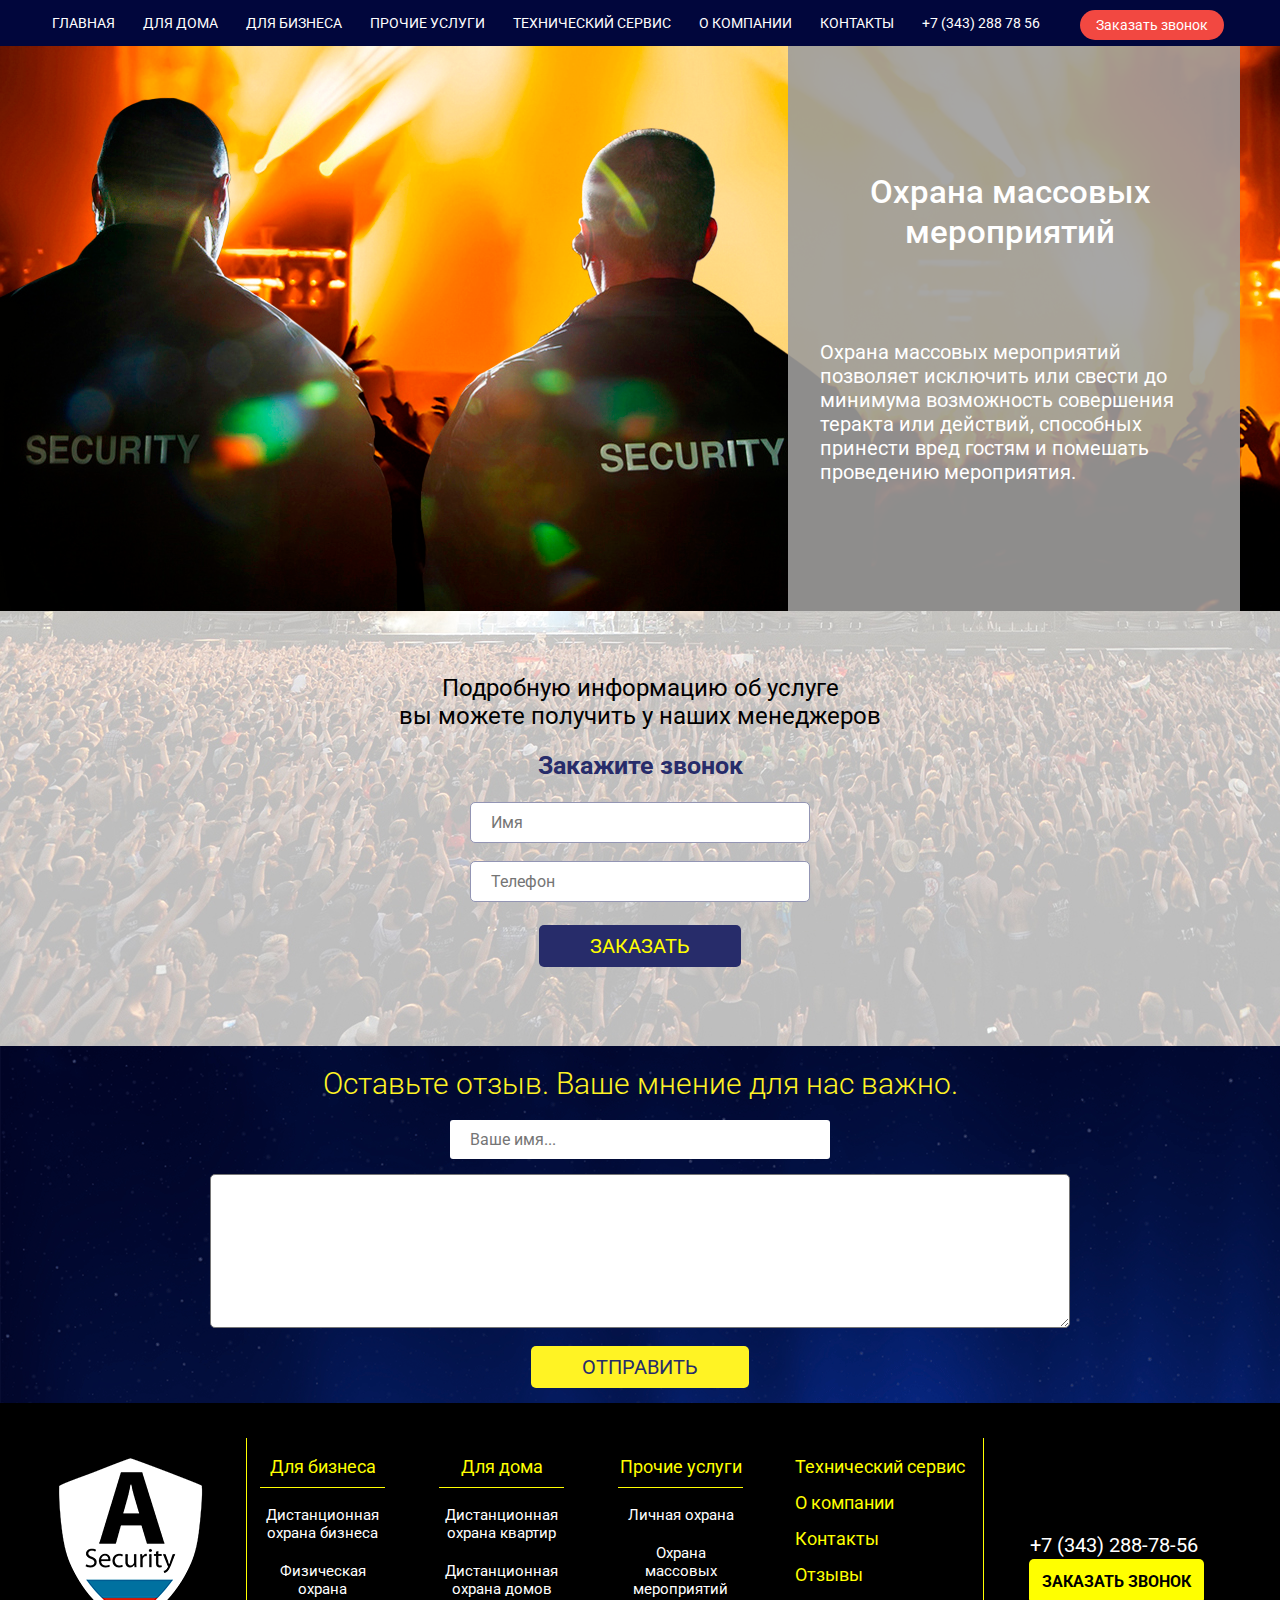
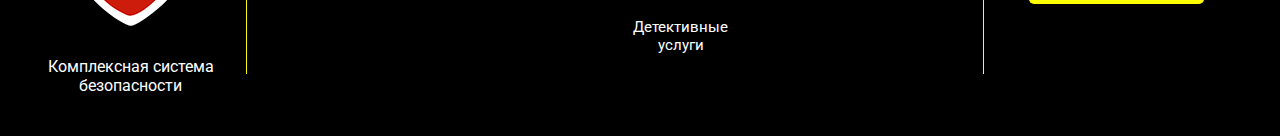
<file: security-mass.html>
<!DOCTYPE html>
<html lang="ru">
  <head>
  	<meta charset="utf-8">
  	<title>ASecurity</title>
  	<link href="css/normalize.css" rel="stylesheet">
  	<link href="css/style-min.css" rel="stylesheet">
  	<link href='https://fonts.googleapis.com/css?family=Roboto:400,300,100,500,700&amp;subset=latin,cyrillic-ext' rel='stylesheet' type='text/css'>
    <link rel="shortcut icon" href="img/favicon.jpg" type="image/jpg">
  </head>
  <body>
    <header class="main-header">
      <div class="mid-container clearfix">
        <nav>
          <ul class="main-navigation">
            <li>
              <a href="index.html">Главная</a>
            </li>
            <li>
              <a href="security-home.html">Для дома</a>

              <ul class="sub-navigation">
                <li>
                  <a href="security-home.html">Дистанционная охрана домов</a>
                </li>
                <li>
                  <a href="security-flat.html">Дистанционная охрана квартир</a>
                </li>
              </ul>

            </li>
            <li>
              <a href="security-business.html">Для бизнеса</a>

              <ul class="sub-navigation" style="left: -92px;">
                <li>
                  <a href="security-business.html">Дистанционная охрана бизнеса</a>
                </li>
                <li>
                  <a href="security-physical.html">Физическа охрана объектов</a>
                </li>
              </ul>

            </li>
            <li>
              <a href="security-personal.html">Прочие услуги</a>

              <ul class="sub-navigation" style="    left: -82px;">
                <li>
                  <a href="security-personal.html">Личная охрана</a>
                </li>
                <li>
                  <a href="security-mass.html">Охрана массовых мероприятий</a>
                </li>
                <li>
                  <a href="security-detective.html">Детективные услуги</a>
                </li>
                <li>
                  <a href="security-load.html">Сопровождение грузов</a>
                </li>
              </ul>

            </li>
            <li>
              <a href="tech-serviсe.html">Технический сервис</a>
            </li>
            <li>
              <a href="promo.html">О компании</a>
            </li>
            <li>
              <a href="contacts.html">Контакты</a>
            </li>
            <li>
              <a href="#">+7 (343) 288 78 56</a>
            </li>
          </ul>
        </nav>
        <div class="main-header-btn">
          <a href="#">Заказать звонок</a>
        </div>
      </div>  
    </header>
  
  
    <!--<div class="security-home-banner">
      
    </div>-->
    <form action="/echo" method="post">
    <section class="security-mass-service">
      <div class="mid-container clearfix">
        <div class="security-home-content">
          <h1>Охрана массовых мероприятий</h1>
          <p style="font-size:20px; text-align:left;">
            Охрана массовых мероприятий позволяет исключить или свести до минимума возможность совершения теракта или действий, способных принести вред гостям и помешать проведению мероприятия.
          </p>
        </div>
      </div>
    </section>



    

        <div class="security-mass-container" style="background:url(img/container-mass-bg.jpg) no-repeat;  height:434px; padding-top:1px;">
        <div class="mid-container">
          <div style="font-size:24px; text-align:center; margin-top:62px;">
            Подробную информацию об услуге<br> вы можете получить у наших менеджеров
          </div>
          <h2 style="font-size:25px;">Закажите звонок</h2>

          <div class="order-form" style="margin-bottom:0;">
      <input type="text" name="name" id="call_name" placeholder="Имя">
      <input type="tel" name="telephone" id="call_tel" placeholder="Телефон">
      <button type="button" onclick="Callme()">Заказать</button>
          </div>
        </div>

      </div>
      </form>
      


   <div style="background:url(img/inner-page-form-bg.png) no-repeat; padding-top:1px;">
    <div class="mid-container">
      <h2 class="inner-page-form-title">Оставьте отзыв. Ваше мнение для нас важно.</h2>

      <form class="inner-page-form" action="/echo" method="post">
        <input type="text" name="name" id="feedback_name" placeholder="Ваше имя...">
        <textarea rows="5" id="feedback_text"></textarea>
        <button type="button" onclick="FeedbackSend()">Отправить</button>
      </form>
    </div>
    </div>



    



  <footer class="second-footer clearfix">
    <div class="mid-container">
      <div class="s-footer-logo">
        <p class="logo-caption">Комплексная система безопасности</p>
      </div>
      <div class="s-footer-text-area">
        <div class="s-footer-area">
          <p>Для бизнеса</p>
          <a href="security-business.html">Дистанционная охрана бизнеса</a>
          <a href="security-physical.html">Физическая охрана</a>
        </div>
        <div class="s-footer-area">
          <p>Для дома</p>
          <a href="security-flat.html">Дистанционная охрана квартир</a>
          <a href="security-home.html">Дистанционная охрана домов</a>
        </div>
        <div class="s-footer-area">
          <p>Прочие услуги</p>
          <a href="security-personal.html">Личная охрана</a>
          <a href="security-mass.html">Охрана массовых мероприятий</a>
          <a href="security-detective.html">Детективные услуги</a>
        </div>  
        <div class="s-footer-contacts">
          <ul>
            <li><a href="tech-serviсe.html">Технический сервис</a></li>
            <li><a href="promo.html">О компании</a></li>
            <li><a href="contacts.html">Контакты</a></li>
            <li><a href="reviews.html">Отзывы</a></li>
          </ul>
        </div>
      </div>
      <div class="s-footer-callback-area">
        <div class="s-footer-tel">+7 (343) 288-78-56</div>
        <button class="s-footer-callback">Заказать звонок</button>
      </div>
    </div>
  </footer>

  <div class="modal-background"></div>

        <div class="modal-content-window">
      <form action="/echo" method="post">
        <div class="modal-content-close"></div>
        <div class="modal-content-title">Заказать<br> обратный звонок</div>
        <p>
          Введите ваше имя и телефон.<br>
          Специалист компании ASecurity свяжется с Вами,<br>
          чтобы ответить на Ваши вопросы.
        </p>
        <input type="text" name="Имя" id="modal_call_name" placeholder="Имя">
        <input type="tel" name="Телефон" id="modal_call_tel" placeholder="Телефон">
        <button type="button" class="modal-content-button" onclick="Modal_Callme()">Заказать</button>
        <span>или перезвоните нам по телефону</span>
        <span>+7 (343) 288-78-56</span>
      </form>
    </div>

    <div class="modal-content-window-2" id="modal-content-window-2">
      <p>Спасибо за заявку!</p>
      <p>Наш менеджер свяжется с Вами<br> в ближайжее время</p>
    </div>

    <script src="js/jquery-2.1.4.min.js"></script>
    <script src="js/popup-min.js"></script> 
    <script src="js/ajax_forms-min.js"></script>

  </body>

</html>
</file>
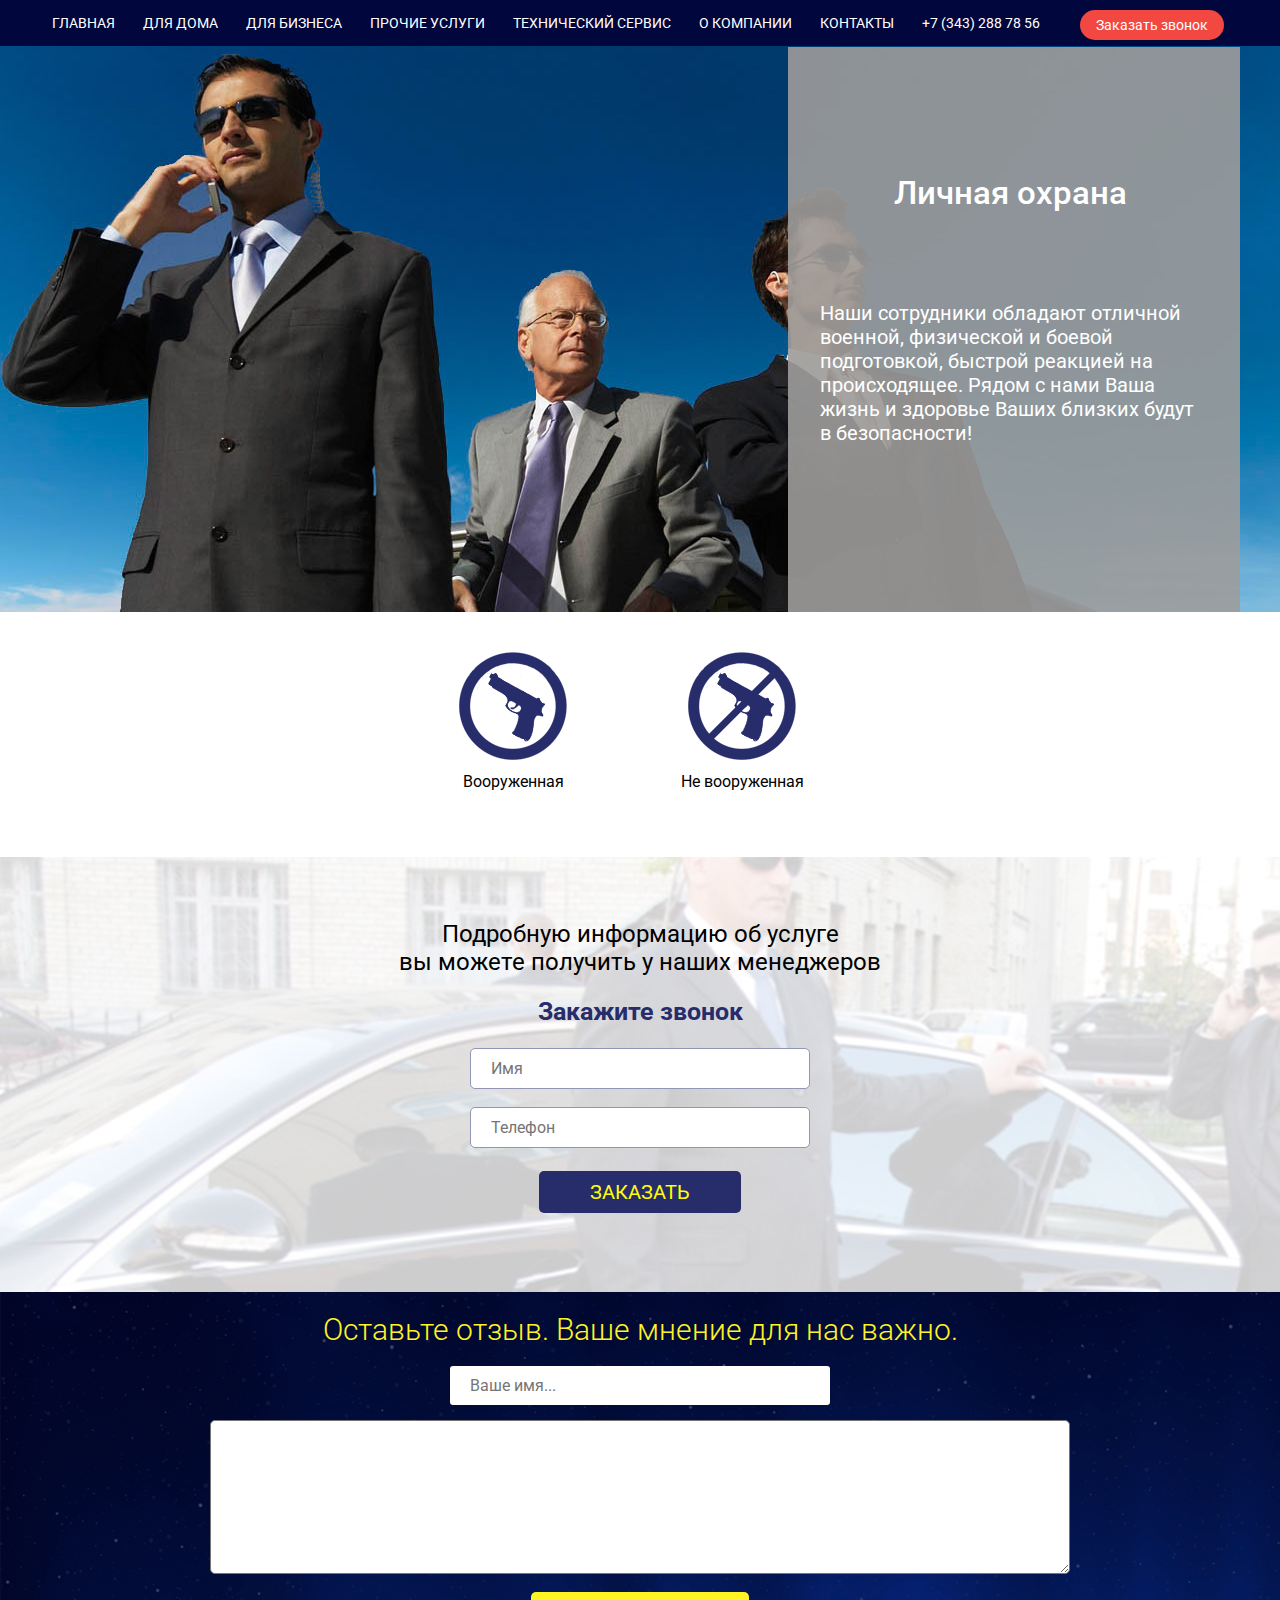
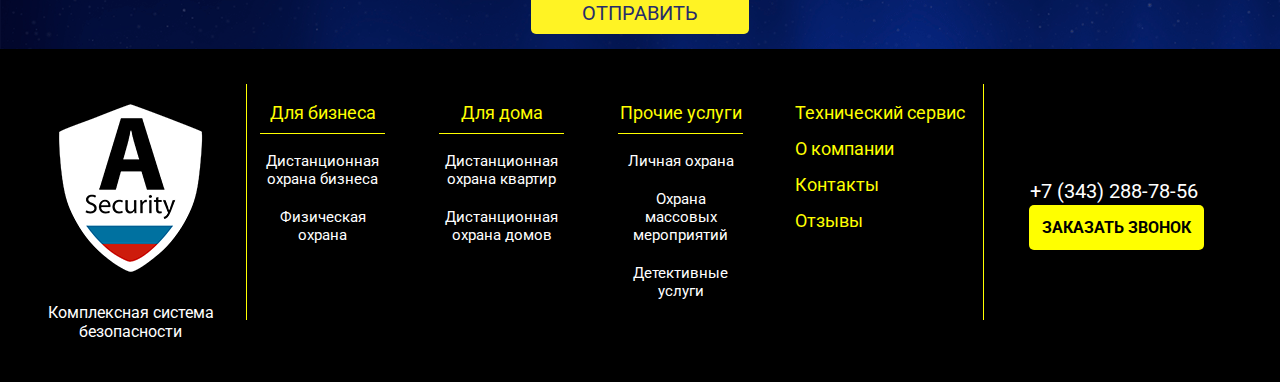
<file: security-personal.html>
<!DOCTYPE html>
<html lang="ru">
  <head>
    <meta charset="utf-8">
    <title>ASecurity</title>
    <link href="css/normalize.css" rel="stylesheet">
    <link href="css/style-min.css" rel="stylesheet">
    <link href='https://fonts.googleapis.com/css?family=Roboto:400,300,100,500,700&amp;subset=latin,cyrillic-ext' rel='stylesheet' type='text/css'>
    <link rel="shortcut icon" href="img/favicon.jpg" type="image/jpg">
  </head>
  <body>
    <header class="main-header">
      <div class="mid-container clearfix">
        <nav>
          <ul class="main-navigation">
            <li>
              <a href="index.html">Главная</a>
            </li>
            <li>
              <a href="security-home.html">Для дома</a>

              <ul class="sub-navigation">
                <li>
                  <a href="security-home.html">Дистанционная охрана домов</a>
                </li>
                <li>
                  <a href="security-flat.html">Дистанционная охрана квартир</a>
                </li>
              </ul>

            </li>
            <li>
              <a href="security-business.html">Для бизнеса</a>

              <ul class="sub-navigation" style="left: -92px;">
                <li>
                  <a href="security-business.html">Дистанционная охрана бизнеса</a>
                </li>
                <li>
                  <a href="security-physical.html">Физическа охрана объектов</a>
                </li>
              </ul>

            </li>
            <li>
              <a href="security-personal.html">Прочие услуги</a>

              <ul class="sub-navigation" style="    left: -82px;">
                <li>
                  <a href="security-personal.html">Личная охрана</a>
                </li>
                <li>
                  <a href="security-mass.html">Охрана массовых мероприятий</a>
                </li>
                <li>
                  <a href="security-detective.html">Детективные услуги</a>
                </li>
                <li>
                  <a href="security-load.html">Сопровождение грузов</a>
                </li>
              </ul>

            </li>
            <li>
              <a href="tech-serviсe.html">Технический сервис</a>
            </li>
            <li>
              <a href="promo.html">О компании</a>
            </li>
            <li>
              <a href="contacts.html">Контакты</a>
            </li>
            <li>
              <a href="#">+7 (343) 288 78 56</a>
            </li>
          </ul>
        </nav>
        <div class="main-header-btn">
          <a href="#">Заказать звонок</a>
        </div>
      </div>  
    </header>
  
  
    <!--<div class="security-home-banner">
      
    </div>-->
    <form action="/echo" method="post">
    <section class="security-mass-service" style="background:url(img/security-personal-bg-big.jpg) no-repeat; padding-top:1px;">
      <div class="mid-container clearfix">
        <div class="security-home-content">
          <h1>Личная охрана</h1>
          <p style="font-size:20px; text-align:left;">
            Наши сотрудники обладают отличной военной, физической и боевой подготовкой, быстрой реакцией на происходящее. Рядом с нами Ваша жизнь и здоровье Ваших близких будут в безопасности!
          </p>
        </div>
      </div>
    </section>

     <div class="inner-page-promo mid-container" style="margin-top: 40px;">
      <ul class="inner-page-promo-list">
        <li style="background:url(img/security-load-promo-1.png) no-repeat 46px 0px;">Вооруженная</li>
        <li style="background:url(img/security-load-promo-2.png) no-repeat 46px 0px;">Не вооруженная</li>
      </ul>
    </div>

    

        <div class="security-mass-container" style="background:url(img/security-home-bg-big-2.jpg) no-repeat;  height:434px; padding-top:1px;">
        <div class="mid-container">
          <div style="font-size:24px; text-align:center; margin-top:62px;">
            Подробную информацию об услуге<br> вы можете получить у наших менеджеров
          </div>
          <h2 style="font-size:25px;">Закажите звонок</h2>

          <div class="order-form" style="margin-bottom:0;">
      <input type="text" name="name" id="call_name" placeholder="Имя">
      <input type="tel" name="telephone" id="call_tel" placeholder="Телефон">
      <button type="button" onclick="Callme()">Заказать</button>
          </div>
        </div>

      </div>
      </form>
      


   <div style="background:url(img/inner-page-form-bg.png) no-repeat; padding-top:1px;">
    <div class="mid-container">
      <h2 class="inner-page-form-title">Оставьте отзыв. Ваше мнение для нас важно.</h2>

      <form class="inner-page-form" action="/echo" method="post">
        <input type="text" name="name" id="feedback_name" placeholder="Ваше имя...">
        <textarea rows="5" id="feedback_text"></textarea>
        <button type="button" onclick="FeedbackSend()">Отправить</button>
      </form>
    </div>
    </div>



    



  <footer class="second-footer clearfix">
    <div class="mid-container">
      <div class="s-footer-logo">
        <p class="logo-caption">Комплексная система безопасности</p>
      </div>
      <div class="s-footer-text-area">
        <div class="s-footer-area">
          <p>Для бизнеса</p>
          <a href="security-business.html">Дистанционная охрана бизнеса</a>
          <a href="security-physical.html">Физическая охрана</a>
        </div>
        <div class="s-footer-area">
          <p>Для дома</p>
          <a href="security-flat.html">Дистанционная охрана квартир</a>
          <a href="security-home.html">Дистанционная охрана домов</a>
        </div>
        <div class="s-footer-area">
          <p>Прочие услуги</p>
          <a href="security-personal.html">Личная охрана</a>
          <a href="security-mass.html">Охрана массовых мероприятий</a>
          <a href="security-detective.html">Детективные услуги</a>
        </div>  
        <div class="s-footer-contacts">
          <ul>
            <li><a href="tech-serviсe.html">Технический сервис</a></li>
            <li><a href="promo.html">О компании</a></li>
            <li><a href="contacts.html">Контакты</a></li>
            <li><a href="reviews.html">Отзывы</a></li>
          </ul>
        </div>
      </div>
      <div class="s-footer-callback-area">
        <div class="s-footer-tel">+7 (343) 288-78-56</div>
        <button class="s-footer-callback">Заказать звонок</button>
      </div>
    </div>
  </footer>


  <div class="modal-background"></div>

        <div class="modal-content-window">
      <form action="/echo" method="post">
        <div class="modal-content-close"></div>
        <div class="modal-content-title">Заказать<br> обратный звонок</div>
        <p>
          Введите ваше имя и телефон.<br>
          Специалист компании ASecurity свяжется с Вами,<br>
          чтобы ответить на Ваши вопросы.
        </p>
        <input type="text" name="Имя" id="modal_call_name" placeholder="Имя">
        <input type="tel" name="Телефон" id="modal_call_tel" placeholder="Телефон">
        <button type="button" class="modal-content-button" onclick="Modal_Callme()">Заказать</button>
        <span>или перезвоните нам по телефону</span>
        <span>+7 (343) 288-78-56</span>
      </form>
    </div>

    <div class="modal-content-window-2" id="modal-content-window-2">
      <p>Спасибо за заявку!</p>
      <p>Наш менеджер свяжется с Вами<br> в ближайжее время</p>
    </div>

    <script src="js/jquery-2.1.4.min.js"></script>
    <script src="js/ajax_forms-min.js"></script>
    <script src="js/popup-min.js"></script>  
  </body>

</html>
</file>
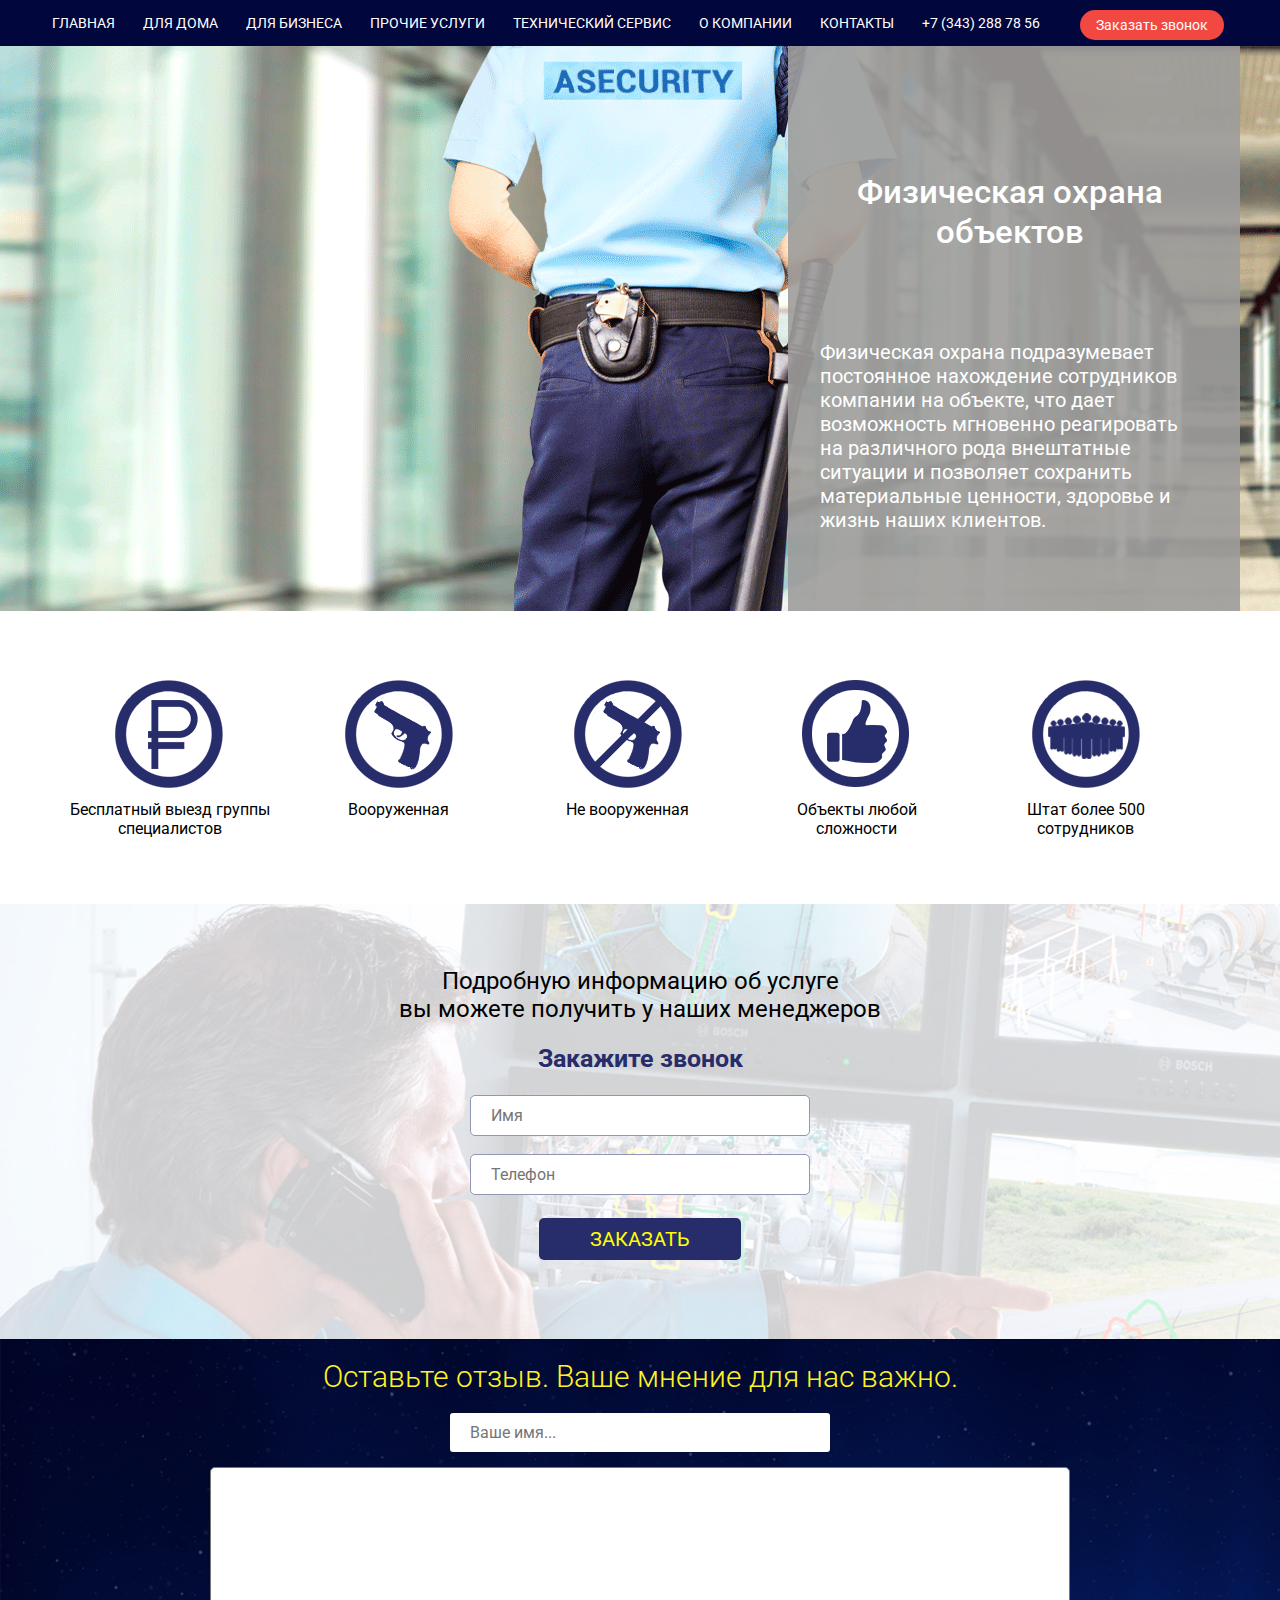
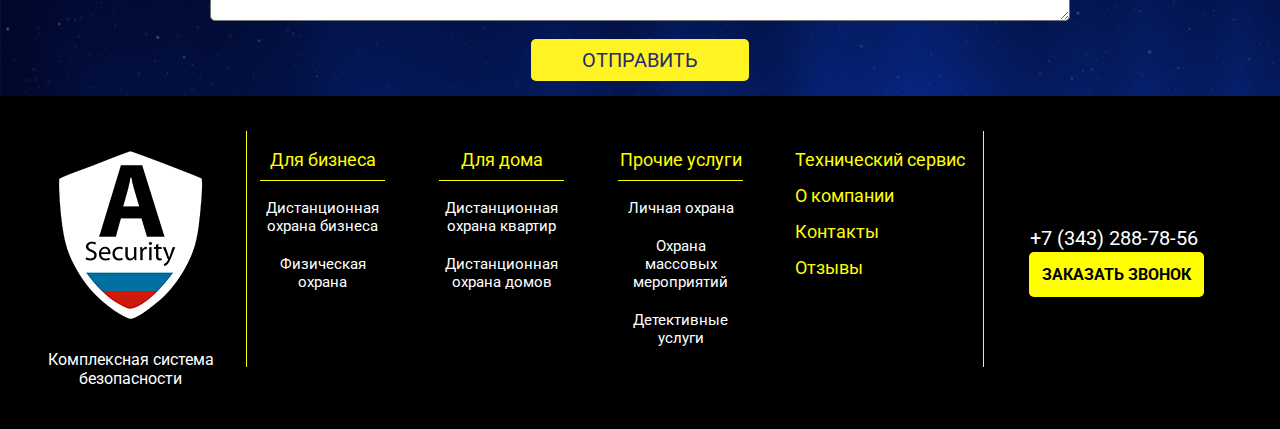
<file: security-physical.html>
<!DOCTYPE html>
<html lang="ru">
  <head>
    <meta charset="utf-8">
    <title>ASecurity</title>
    <link href="css/normalize.css" rel="stylesheet">
    <link href="css/style-min.css" rel="stylesheet">
    <link href='https://fonts.googleapis.com/css?family=Roboto:400,300,100,500,700&amp;subset=latin,cyrillic-ext' rel='stylesheet' type='text/css'>
    <link rel="shortcut icon" href="img/favicon.jpg" type="image/jpg">
  </head>
  <body>
    <header class="main-header">
      <div class="mid-container clearfix">
        <nav>
          <ul class="main-navigation">
            <li>
              <a href="index.html">Главная</a>
            </li>
            <li>
              <a href="security-home.html">Для дома</a>

              <ul class="sub-navigation">
                <li>
                  <a href="security-home.html">Дистанционная охрана домов</a>
                </li>
                <li>
                  <a href="security-flat.html">Дистанционная охрана квартир</a>
                </li>
              </ul>

            </li>
            <li>
              <a href="security-business.html">Для бизнеса</a>

              <ul class="sub-navigation" style="left: -92px;">
                <li>
                  <a href="security-business.html">Дистанционная охрана бизнеса</a>
                </li>
                <li>
                  <a href="security-physical.html">Физическа охрана объектов</a>
                </li>
              </ul>

            </li>
            <li>
              <a href="security-personal.html">Прочие услуги</a>

              <ul class="sub-navigation" style="    left: -82px;">
                <li>
                  <a href="security-personal.html">Личная охрана</a>
                </li>
                <li>
                  <a href="security-mass.html">Охрана массовых мероприятий</a>
                </li>
                <li>
                  <a href="security-detective.html">Детективные услуги</a>
                </li>
                <li>
                  <a href="security-load.html">Сопровождение грузов</a>
                </li>
              </ul>

            </li>
            <li>
              <a href="tech-serviсe.html">Технический сервис</a>
            </li>
            <li>
              <a href="promo.html">О компании</a>
            </li>
            <li>
              <a href="contacts.html">Контакты</a>
            </li>
            <li>
              <a href="#">+7 (343) 288 78 56</a>
            </li>
          </ul>
        </nav>
        <div class="main-header-btn">
          <a href="#">Заказать звонок</a>
        </div>
      </div>  
    </header>
  
  
    <!--<div class="security-home-banner">
      
    </div>-->
    <form action="/echo" method="post">
    <section class="security-load-service" style="background:url(img/security-physical-service-bg.png) no-repeat;">
      <div class="mid-container clearfix">
        <div class="security-home-content">
          <h1>Физическая охрана объектов</h1>
          <p style="font-size:20px; text-align:left;">
            Физическая охрана подразумевает постоянное нахождение сотрудников компании на объекте, что дает возможность мгновенно реагировать на различного рода внештатные ситуации и позволяет сохранить материальные ценности, здоровье и жизнь наших клиентов.
          </p>
        </div>
      </div>
    </section>

    <div class="inner-page-promo mid-container">
      <ul class="inner-page-promo-list">
        <li style="background:url(img/security-phys-promo-1.jpg) no-repeat 45px 0px;">Бесплатный выезд группы специалистов</li>
        <li style="background:url(img/security-load-promo-1.png) no-repeat 46px 0px;">Вооруженная</li>
        <li style="background:url(img/security-load-promo-2.png) no-repeat 46px 0px;">Не вооруженная</li>
        <li style="background: url(img/security-home-promo-list-sprite.png) no-repeat 5px -789px;">Объекты любой сложности</li>
        <li style="background:url(img/security-phys-promo-2.jpg) no-repeat 46px 0px;">Штат более 500 сотрудников</li>
      </ul>
    </div>

       <div class="security-mass-container" style="background:url(img/security-phys-bg-big.jpg) no-repeat;  height:434px; padding-top:1px;">
        <div class="mid-container">
          <div style="font-size:24px; text-align:center; margin-top:62px;">
            Подробную информацию об услуге<br> вы можете получить у наших менеджеров
          </div>
          <h2 style="font-size:25px;">Закажите звонок</h2>

          <div class="order-form" style="margin-bottom:0;">
      <input type="text" name="name" id="call_name" placeholder="Имя">
      <input type="tel" name="telephone" id="call_tel" placeholder="Телефон">
      <button type="button" onclick="Callme()">Заказать</button>
          </div>
        </div>

      </div>

      </form>



   <div style="background:url(img/inner-page-form-bg.png) no-repeat; padding-top:1px;">
    <div class="mid-container">
      <h2 class="inner-page-form-title">Оставьте отзыв. Ваше мнение для нас важно.</h2>

      <form class="inner-page-form" action="/echo" method="post">
        <input type="text" name="name" id="feedback_name" placeholder="Ваше имя...">
        <textarea rows="5" id="feedback_text"></textarea>
        <button type="button" onclick="FeedbackSend()">Отправить</button>
      </form>
    </div>
    </div>

  <footer class="second-footer clearfix">
    <div class="mid-container">
      <div class="s-footer-logo">
        <p class="logo-caption">Комплексная система безопасности</p>
      </div>
      <div class="s-footer-text-area">
        <div class="s-footer-area">
          <p>Для бизнеса</p>
          <a href="security-business.html">Дистанционная охрана бизнеса</a>
          <a href="security-physical.html">Физическая охрана</a>
        </div>
        <div class="s-footer-area">
          <p>Для дома</p>
          <a href="security-flat.html">Дистанционная охрана квартир</a>
          <a href="security-home.html">Дистанционная охрана домов</a>
        </div>
        <div class="s-footer-area">
          <p>Прочие услуги</p>
          <a href="security-personal.html">Личная охрана</a>
          <a href="security-mass.html">Охрана массовых мероприятий</a>
          <a href="security-detective.html">Детективные услуги</a>
        </div>  
        <div class="s-footer-contacts">
          <ul>
            <li><a href="tech-serviсe.html">Технический сервис</a></li>
            <li><a href="promo.html">О компании</a></li>
            <li><a href="contacts.html">Контакты</a></li>
            <li><a href="reviews.html">Отзывы</a></li>
          </ul>
        </div>
      </div>
      <div class="s-footer-callback-area">
        <div class="s-footer-tel">+7 (343) 288-78-56</div>
        <button class="s-footer-callback">Заказать звонок</button>
      </div>
    </div>
  </footer>

  <div class="modal-background"></div>

        <div class="modal-content-window">
      <form action="/echo" method="post">
        <div class="modal-content-close"></div>
        <div class="modal-content-title">Заказать<br> обратный звонок</div>
        <p>
          Введите ваше имя и телефон.<br>
          Специалист компании ASecurity свяжется с Вами,<br>
          чтобы ответить на Ваши вопросы.
        </p>
        <input type="text" name="Имя" id="modal_call_name" placeholder="Имя">
        <input type="tel" name="Телефон" id="modal_call_tel" placeholder="Телефон">
        <button type="button" class="modal-content-button" onclick="Modal_Callme()">Заказать</button>
        <span>или перезвоните нам по телефону</span>
        <span>+7 (343) 288-78-56</span>
      </form>
    </div>

    <div class="modal-content-window-2" id="modal-content-window-2">
      <p>Спасибо за заявку!</p>
      <p>Наш менеджер свяжется с Вами<br> в ближайжее время</p>
    </div>
  
    <script src="js/jquery-2.1.4.min.js"></script>
    <script src="js/popup-min.js"></script>
    <script src="js/ajax_forms-min.js"></script>

  </body>
</html>
</file>
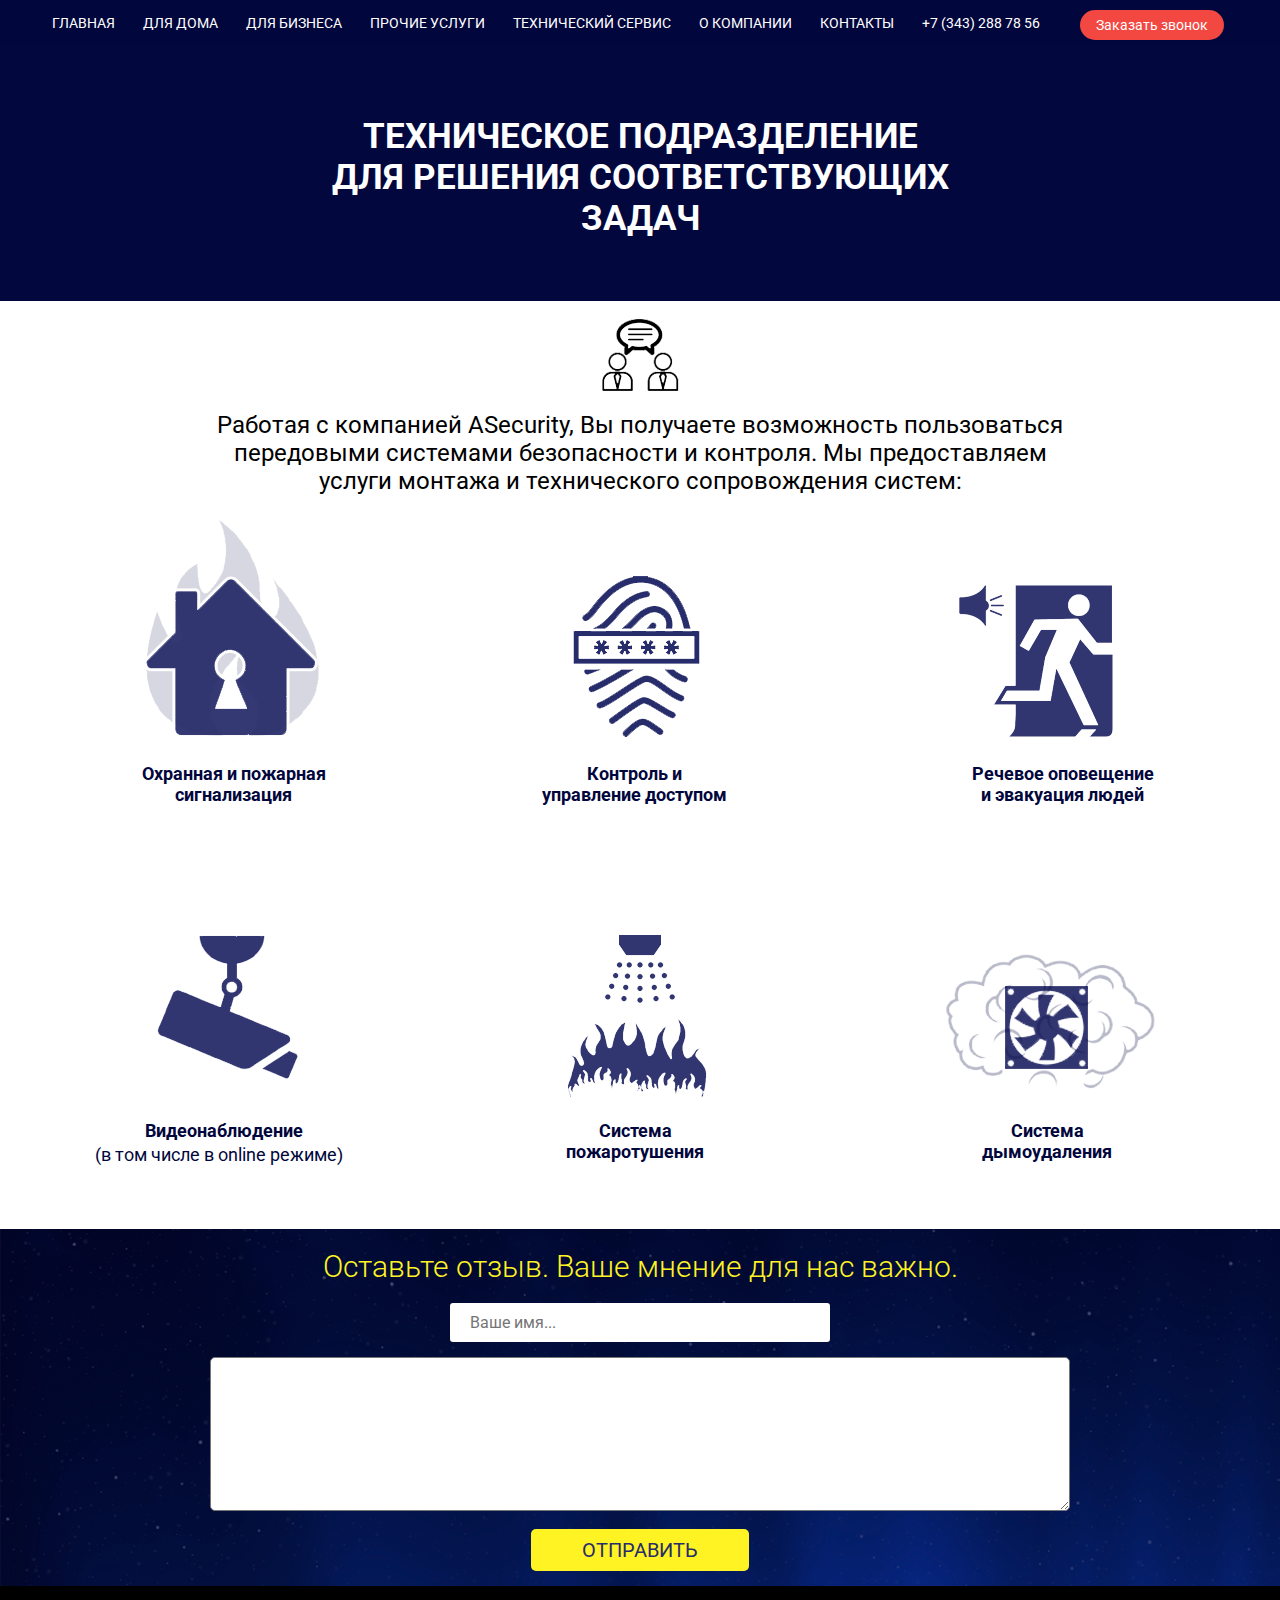
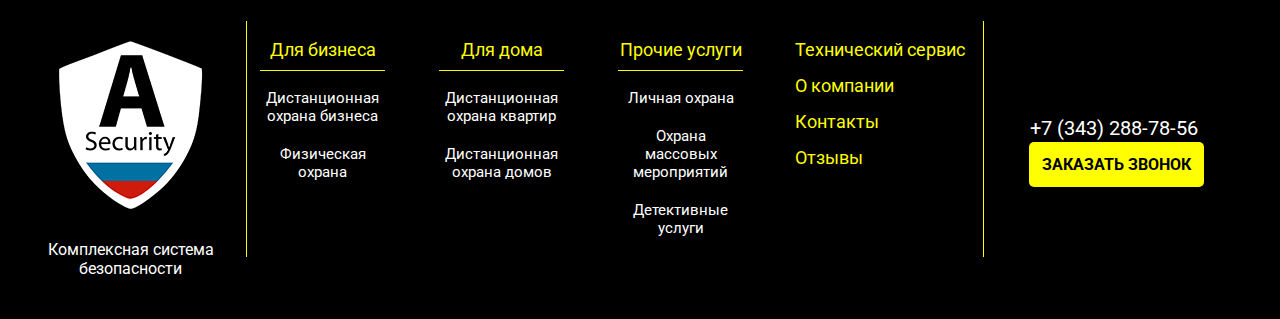
<file: tech-serviсe.html>
<!DOCTYPE html>
<html lang="ru">
  <head>
    <meta charset="utf-8">
    <title>ASecurity</title>
    <link href="css/normalize.css" rel="stylesheet">
    <link href="css/style-min.css" rel="stylesheet">
    <link href='https://fonts.googleapis.com/css?family=Roboto:400,300,100,500,700&amp;subset=latin,cyrillic-ext' rel='stylesheet' type='text/css'>
    <link rel="shortcut icon" href="img/favicon.jpg" type="image/jpg">
  </head>
  <body>
    <header class="main-header">
      <div class="mid-container clearfix">
        <nav>
          <ul class="main-navigation">
            <li>
              <a href="index.html">Главная</a>
            </li>
            <li>
              <a href="security-home.html">Для дома</a>

              <ul class="sub-navigation">
                <li>
                  <a href="security-home.html">Дистанционная охрана домов</a>
                </li>
                <li>
                  <a href="security-flat.html">Дистанционная охрана квартир</a>
                </li>
              </ul>

            </li>
            <li>
              <a href="security-business.html">Для бизнеса</a>

              <ul class="sub-navigation" style="left: -92px;">
                <li>
                  <a href="security-business.html">Дистанционная охрана бизнеса</a>
                </li>
                <li>
                  <a href="security-physical.html">Физическа охрана объектов</a>
                </li>
              </ul>

            </li>
            <li>
              <a href="security-personal.html">Прочие услуги</a>

              <ul class="sub-navigation" style="    left: -82px;">
                <li>
                  <a href="security-personal.html">Личная охрана</a>
                </li>
                <li>
                  <a href="security-mass.html">Охрана массовых мероприятий</a>
                </li>
                <li>
                  <a href="security-detective.html">Детективные услуги</a>
                </li>
                <li>
                  <a href="security-load.html">Сопровождение грузов</a>
                </li>
              </ul>

            </li>
            <li>
              <a href="#">Технический сервис</a>
            </li>
            <li>
              <a href="promo.html">О компании</a>
            </li>
            <li>
              <a href="contacts.html">Контакты</a>
            </li>
            <li>
              <a href="#">+7 (343) 288 78 56</a>
            </li>
          </ul>
        </nav>
        <div class="main-header-btn">
          <a href="#">Заказать звонок</a>
        </div>
      </div>  
    </header>

  
    <div class="tech-serv-header-bg"></div>
    <section class="tech-servise mid-container">
		<h1 class="tech-serv-header">Техническое подразделение для решения соответствующих задач</h1>
		<div class="tech-serv-logo"></div>
		<p class="tech-serv-text">Работая с компанией ASecurity, Вы получаете возможность пользоваться передовыми системами безопасности и контроля. Мы предоставляем услуги монтажа и технического сопровождения систем:</p>
		<ul class="services clearfix">
			<li>
				<p class="services-caption caption-1">Охранная и пожарная сигнализация</p>
			</li>
			<li>
				<p class="services-caption caption-2">Контроль и управление доступом</p>
			</li>
			<li>
				<p class="services-caption caption-3">Речевое оповещение и эвакуация людей</p>
			</li>
			<li>
				<p class="services-caption caption-4">Видеонаблюдение<span>(в том числе в online режиме)</span></p>
			</li>
			<li>
				<p class="services-caption caption-5">Система пожаротушения</p>
			</li>
			<li>
				<p class="services-caption caption-6">Система дымоудаления</p>
			</li>
		</ul>
   </section>

   <div style="background:url(img/inner-page-form-bg.png) no-repeat; padding-top:1px;">
    <div class="mid-container">
      <h2 class="inner-page-form-title">Оставьте отзыв. Ваше мнение для нас важно.</h2>

      <form class="inner-page-form" action="/echo" method="post">
        <input type="text" name="name" id="feedback_name" placeholder="Ваше имя...">
        <textarea rows="5" id="feedback_text"></textarea>
        <button type="button" onclick="FeedbackSend()">Отправить</button>
      </form>
    </div>
    </div>


  
  <footer class="second-footer clearfix">
    <div class="mid-container">
      <div class="s-footer-logo">
        <p class="logo-caption">Комплексная система безопасности</p>
      </div>
      <div class="s-footer-text-area">
        <div class="s-footer-area">
          <p>Для бизнеса</p>
          <a href="security-business.html">Дистанционная охрана бизнеса</a>
          <a href="security-physical.html">Физическая охрана</a>
        </div>
        <div class="s-footer-area">
          <p>Для дома</p>
          <a href="security-flat.html">Дистанционная охрана квартир</a>
          <a href="security-home.html">Дистанционная охрана домов</a>
        </div>
        <div class="s-footer-area">
          <p>Прочие услуги</p>
          <a href="security-personal.html">Личная охрана</a>
          <a href="security-mass.html">Охрана массовых мероприятий</a>
          <a href="security-detective.html">Детективные услуги</a>
        </div>  
        <div class="s-footer-contacts">
          <ul>
            <li><a href="tech-serviсe.html">Технический сервис</a></li>
            <li><a href="promo.html">О компании</a></li>
            <li><a href="contacts.html">Контакты</a></li>
            <li><a href="reviews.html">Отзывы</a></li>
          </ul>
        </div>
      </div>
      <div class="s-footer-callback-area">
        <div class="s-footer-tel">+7 (343) 288-78-56</div>
        <button class="s-footer-callback">Заказать звонок</button>
      </div>
    </div>
  </footer>


      <div class="modal-background"></div>

    <div class="modal-content-window">
      <form action="/echo" method="post">
        <div class="modal-content-close"></div>
        <div class="modal-content-title">Заказать<br> обратный звонок</div>
        <p>
          Введите ваше имя и телефон.<br>
          Специалист компании ASecurity свяжется с Вами,<br>
          чтобы ответить на Ваши вопросы.
        </p>
        <input type="text" name="Имя" id="modal_call_name" placeholder="Имя">
        <input type="tel" name="Телефон" id="modal_call_tel" placeholder="Телефон">
        <button type="button" class="modal-content-button" onclick="Modal_Callme()">Заказать</button>
        <span>или перезвоните нам по телефону</span>
        <span>+7 (343) 288-78-56</span>
      </form>
    </div>

    <div class="modal-content-window-2" id="modal-content-window-2">
      <p>Спасибо за заявку!</p>
      <p>Наш менеджер свяжется с Вами<br> в ближайжее время</p>
    </div>

    <script src="js/jquery-2.1.4.min.js"></script>
    <script src="js/ajax_forms-min.js"></script>
    <script src="js/popup-min.js"></script>  

  


  </body>

</html>
</file>
<file: css/style-min.css>
.contacts-form,.index-container,.index-content,.promo-content,.promo-partners span,.safety-system,.security-home-content h1,.security-home-content-btn,.security-home-content-price,.sub-navigation,h2{text-align:center}.clearfix::after,.map-contacts h1::before,.map-contacts span::before,.review-card p::before,.satellite::after,.security-home-content span::before,.security-home-content ul label::before,.sub-navigation a::after{content:''}body{font-family:Roboto,Arial,sans-serif;overflow-x:hidden;min-width:1210px;color:#000}.body-crutch{background:#000}h1{font-size:40px;line-height:40px}h2{font-size:30px;line-height:30px;color:#272c6a}.mid-container{width:1200px;margin:0 auto}.clearfix::after{display:table;clear:both}.index-logo-banner{position:relative;z-index:1000;margin:2vh 10vh 0}.index-logo-banner img{width:16vh;height:18vh}.index-logo-banner img:nth-child(1){display:block}.index-logo-banner img:nth-child(2){display:none}@keyframes logo-flip{to{transform:rotate3d(0,1,0,360deg)}}.main-header{background:#01063c}.main-navigation{float:left;width:1020px;margin:0;padding:0;list-style:none}.main-navigation li{position:relative;display:inline-block;vertical-align:top}.main-navigation a{font-size:14px;font-weight:400;line-height:26px;display:block;padding:10px 12px;text-decoration:none;text-transform:uppercase;color:#fff}.main-navigation li:hover a{color:#e3da18;background:#272c6a}.main-navigation>li:last-child:hover a{cursor:default;color:#fff;background:#01063c}.main-navigation li:nth-child(2)~a{padding-left:17px}.main-navigation li:nth-child(6)~a{padding-left:19px}.sub-navigation{position:absolute;z-index:1000;top:46px;left:0;display:none;margin:0;padding:0;background:#01063c}.sub-navigation li{position:relative;white-space:nowrap}.sub-navigation a{font-size:16px;font-weight:400;line-height:33px;box-sizing:border-box;width:318px;padding:6px 3px;text-transform:none;color:#e3db18}.sub-navigation a::after{position:absolute;bottom:0;left:0;width:100%;height:1px;background:#8f7a2b}.sub-navigation li:last-child a::after{display:none}.main-navigation li:hover ul{display:block}.index-content a,.main-header-btn a{display:inline-block;vertical-align:top}.main-header-btn{float:right;width:148px;padding-right:12px}.main-header-btn a{font-size:14px;line-height:30px;margin-top:10px;padding:0 16px;text-decoration:none;color:#fff;border-radius:30px;background:#f24841}.safety-system{font:25px Arial,sans-serif;font-weight:700;position:absolute;bottom:0;left:0;width:100%;padding:1vh 0;color:#fff;background-color:#01063c}.index-content{height:calc(100vh - 46px);position:relative;overflow:hidden;padding:0;background:url(../img/index-bg.png) 50% -160vh no-repeat}.index-container:nth-of-type(1){margin-top:5vh}.index-container:nth-of-type(3){padding-top:7px}.index-big-banner{width:22vh!important;height:26vh!important;position:relative;z-index:10}.index-big-banner:nth-of-type(2){margin:0 11vh}.index-big-banner:nth-of-type(3){z-index:9}.index-big-banner img{position:absolute;z-index:1;top:0}.index-big-banner img:first-of-type{width:22vh!important;height:26vh!important;left:0}.index-big-banner:nth-child(1) img:first-of-type,.index-big-banner:nth-child(1) img:last-of-type{width:52vh;height:45vh;left:0}.index-big-banner:nth-child(2) img:last-of-type{width:22vh;height:36vh}.index-big-banner:nth-child(3) img:last-of-type{width:52vh;height:45vh}.index-big-banner img:last-of-type{display:none}.index-big-banner:hover img:last-of-type,.index-small-banner:hover .small-banner-img{display:block}.index-big-banner:nth-of-type(3) img:last-of-type{right:0}.index-small-banner{width:18vh!important;height:20vh!important;position:relative;z-index:10}.index-container:nth-of-type(3) .index-small-banner{margin:0 5vh}.index-container:nth-child(2) .index-small-banner:nth-of-type(1),.index-container:nth-child(2) .index-small-banner:nth-of-type(3){margin-top:1vh}.index-container:nth-child(3) .index-small-banner:nth-of-type(1),.index-container:nth-child(3) .index-small-banner:nth-of-type(2),.index-container:nth-child(3) .index-small-banner:nth-of-type(3){z-index:9}.index-container:nth-child(3) .index-small-banner:nth-of-type(4){z-index:8}.index-small-banner img{position:absolute;top:0}.index-small-banner img:first-of-type{width:18vh;height:20vh;left:0}.index-container .index-small-banner:nth-child(2) img:first-of-type{left:-1vh}.small-banner-img{z-index:1;display:none}.index-small-banner .small-banner-img-1{left:-1vh;width:36vh;height:21vh}.index-small-banner .small-banner-img-2{top:0;right:-2vh;width:37vh;height:21vh}.index-small-banner .small-banner-img-3{top:-17vh;left:-2vh;width:55vh;height:38vh}.index-small-banner .small-banner-img-4{width:33vh;height:38vh;top:-17vh;left:-3vh}.index-small-banner .small-banner-img-5{width:32vh;height:38vh;top:-17vh;right:-2vh}.index-small-banner .small-banner-img-6{top:-17vh;right:-2vh;width:55vh;height:38vh}.cliens-list{margin-bottom:100px;padding-top:50px;text-align:center}.cliens-list h1{font-size:30px;position:relative;margin:0 0 30px;padding:0;text-transform:uppercase;color:#272c6a}.client-list-content{margin-left:-10px}.cliens-list img{position:relative;display:inline-block;margin-bottom:12px;margin-left:9px;vertical-align:top}.map{position:relative;height:500px}.map-canvas{width:100%;height:500px;background:#999}.map-contacts{position:absolute;top:0;left:10%;width:360px;height:460px;padding:40px 27px 0 60px;opacity:.9;color:#fff;background:#272c6a}.map-contacts h1{font-size:30px;line-height:30px;position:relative;margin-bottom:75px;padding-left:85px}.map-contacts h1::before{position:absolute;top:-31px;left:-19px;display:block;width:80px;height:92px;background:url(../img/map-contacts-sprite.png) -139px -10px no-repeat}.map-contacts span{font-size:24px;line-height:33px;position:relative;display:block;margin-bottom:30px;padding-left:80px}.map-contacts span::before{position:absolute;top:0;left:0;display:block;width:45px;height:45px;background:url(../img/map-contacts-sprite.png) -10px -10px no-repeat}.map-contacts span:nth-of-type(2)::before{background-position:-75px -10px}.map-contacts span:nth-of-type(3)::before{background-position:-10px -75px}.contacts-form{width:940px;margin:0 auto;padding:34px 20px;border-radius:15px}.contacts-form-title{font-size:36px;line-height:33px;display:inline-block;margin:0 0 40px;padding:0;vertical-align:top;color:#fff324}.contacts-col-left{float:left;width:410px}.contacts-col-left input{box-sizing:border-box;width:401px;margin-bottom:16px;padding:14px 21px;border:none;border-radius:5px}.contacts-col-left button{font-size:20px;display:block;width:218px;margin:45px auto 0;padding:9px 0;text-transform:uppercase;color:#272c6a;border:none;border-radius:5px;outline:0;background:#fff324}.contacts-col-right{float:right;width:520px}.contacts-col-right textarea{font-size:17px;font-weight:300;line-height:33px;width:479px;height:100%;padding-top:6px;padding-left:19px;border:none;border-radius:5px}.promo-banner{height:400px;background:gray}.promo-content h1{font-weight:500;display:inline-block;margin:75px 0 69px;padding:0;vertical-align:top;color:#01063c}.promo-content h1:nth-of-type(2){margin-top:62px;margin-bottom:69px}.promo-partners{margin-bottom:156px;padding-bottom:16px;background:url(../img/inner-page-form-bg.png) no-repeat}.promo-partners img{margin-bottom:15px}.promo-partners span{display:block}.promo-partners-block-1{float:left;width:190px;margin-top:26px;margin-left:235px}.promo-partners-block-1 span{font-size:20px;font-weight:500;color:#fff}.promo-partners-block-1 span:nth-of-type(2){font-size:30px;color:#e31e24}.promo-partners-block-2{float:right;width:300px;margin-top:26px;margin-right:202px;padding-right:40px}.promo-partners-block-2 img{margin-left:60px}.promo-partners-block-2 span{font-size:30px;font-weight:500;width:360px;color:#fff}.promo-partners-block-2 span:nth-of-type(1){font-size:20px}.promo-block img{float:left;width:325px;height:325px}.promo-block-text{font-size:19px;font-weight:300;line-height:23px;float:right;width:712px;text-align:right;background:#f5f5f5;padding:16px 67px 22px 87px}.promo-block-text p{padding-right:21px;text-align:left}.promo-block-text span{font-size:18px;font-weight:500;line-height:23px;display:inline-block;padding-right:27px;text-align:right;vertical-align:top;color:#01063c}.promo-small-block-1{position:relative;overflow:hidden;margin-bottom:49px;padding-top:18px;padding-bottom:27px;animation:move-to-right 1s;animation-fill-mode:both}.promo-block-bg-1,.promo-block-bg-2{position:absolute;z-index:1;width:2000px;height:336px;border-radius:15px;background:#f5f5f5;display:block;top:0}.promo-block-bg-1{left:8%}.promo-block-bg-2{right:8%}.small-block-title{font-size:30px;font-weight:700;line-height:33px;position:relative;z-index:2;margin-bottom:41px;color:#01063c}.small-block-text{font-size:18px;font-weight:400;position:relative;z-index:2}.promo-small-block-1 img{position:relative;z-index:2;float:left;width:291px;height:293px;margin-left:103px}.promo-small-block-1 .small-block-text{position:relative;z-index:2;float:right;width:470px;margin-top:68px;padding-right:126px;padding-left:90px}.promo-small-block-1 p{position:relative;z-index:2;margin:0;padding-right:21px}.promo-small-block-2,.promo-small-block-3,.promo-small-block-4,.promo-small-block-5{overflow:hidden;margin-bottom:49px;position:relative}.promo-small-block-2{padding-bottom:64px;animation:move-to-left 1s;animation-fill-mode:both}.promo-small-block-2 img{position:relative;z-index:2;float:right;width:329px;height:234px;margin-top:40px;margin-right:196px}.promo-small-block-2 .small-block-text{position:relative;z-index:2;float:left;width:360px;margin-top:76px;padding-right:205px;padding-left:75px}.promo-small-block-3{padding-top:40px;padding-bottom:41px;animation:move-to-right 1s;animation-fill-mode:both}.promo-small-block-3 img{position:relative;z-index:2;float:left;width:218px;height:254px;margin-left:143px}.promo-small-block-3 .small-block-text{position:relative;z-index:2;float:right;width:440px;margin-top:49px;padding-right:130px;padding-left:70px}.promo-small-block-4{padding-bottom:52px;animation:move-to-left 1s;animation-fill-mode:both}.promo-small-block-4 img{position:relative;z-index:2;float:right;width:228px;height:218px;margin-top:60px;margin-right:207px}.promo-small-block-4 .small-block-text{position:relative;z-index:2;float:left;width:365px;margin-top:84px;padding-right:200px;padding-left:75px}.promo-small-block-5{padding-top:40px;padding-bottom:41px;animation:move-to-right 1s;animation-fill-mode:both}.promo-small-block-5 img{position:relative;z-index:2;float:left;width:314px;height:188px;margin-top:40px;margin-left:96px}.promo-small-block-5 .small-block-text{position:relative;z-index:2;float:right;width:440px;margin-top:49px;padding-right:130px;padding-left:70px}@keyframes move-to-left{0%{transform:translateX(-2000px)}100%{transform:translateX(0)}}@keyframes move-to-right{0%{transform:translateX(2000px)}100%{transform:translateX(0)}}.security-home-banner{height:400px;background:gray}.security-home-service{height:565px;margin-bottom:69px;background:url(../img/security-home-service-bg.png) center no-repeat}.security-home-content{float:right;width:380px;height:565px;padding-right:40px;padding-left:32px;color:#fff;background:rgba(157,156,155,.9)}.security-home-content h1{font-size:33px;font-weight:500;margin:126px 0 88px}.security-home-content span{font-size:26px;line-height:33px;position:relative;display:block;margin-bottom:23px;padding-left:70px}.security-home-content span::before{position:absolute;top:0;left:0;display:block;width:41px;height:41px;background:url(../img/security-home-content-icon.png)}.security-home-content ul{margin:0;padding:0 0 0 47px;list-style:none}.security-home-content ul li{display:inline-block;vertical-align:0}.security-home-content ul input{display:none}.security-home-content ul label{font-size:20px;font-weight:400;line-height:33px;position:relative;padding-left:54px;color:#fff}.security-home-content ul label::before{position:absolute;top:0;left:0;display:block;width:22px;height:22px;border:2px solid #fff}.security-home-content ul input:checked+label{color:#ffff01}.security-home-content ul input:checked+label::before{border-color:#ffff01;background:url(../img/security-home-content-checked.png) 2px 2px no-repeat}.security-home-content-btn{font-size:24px;font-weight:400;line-height:33px;position:relative;display:inline-block;margin-top:27px;margin-left:29px;padding:8px 65px;vertical-align:top;text-decoration:none;text-transform:uppercase;color:#272c6a;border-radius:10px;background:#ff0}.security-home-content-price{font-size:48px;font-weight:300;margin-top:20px;color:#ff0}.home-content-list{position:absolute;bottom:-144px;left:0;display:none;width:277px;margin:0;padding:0 23px;list-style:none;text-align:left;text-transform:none;border-radius:10px;background:#272c6a}.inner-page-form button,.order-form button,.s-footer-callback,.tech-serv-button,.tech-serv-header{text-transform:uppercase}.home-content-list li{font-size:17px;display:block;text-align:left;color:#fff}.show{display:block}.inner-page-promo{margin-bottom:66px}.inner-page-promo-list{margin:0;padding:0;list-style:none;text-align:center}.inner-page-promo-list li{display:inline-block;width:200px;margin-right:25px;padding-top:120px;vertical-align:top;background:url(../img/security-home-promo-list-sprite.png) 3px -40px no-repeat}.inner-page-promo-list li:nth-of-type(2){background:url(../img/security-home-promo-list-sprite.png) 5px -228px no-repeat}.inner-page-promo-list li:nth-of-type(3){background:url(../img/security-home-promo-list-sprite.png) 5px -415px no-repeat}.inner-page-promo-list li:nth-of-type(4){background:url(../img/security-home-promo-list-sprite.png) 5px -602px no-repeat}.inner-page-promo-list li:nth-of-type(5){background:url(../img/security-home-promo-list-sprite.png) 5px -789px no-repeat}.security-home-main-content{padding-top:17px}.security-home-main-content h1{text-align:center;color:#272c6a}.service-slider-container{width:1061px;height:331px;margin:0 auto 80px}.service-slider-container .item{width:1061px;height:331px;background:url(../img/service-slider-bg.png) no-repeat}.service-slider-item{position:relative;display:inline-block;width:312px;height:109px;margin-bottom:14px;padding-top:25px;padding-left:204px;vertical-align:top}.service-slider-item:nth-of-type(odd){margin-right:-36px}.service-slider-item .service-slider-icon-1,.service-slider-item .service-slider-icon-2,.service-slider-item .service-slider-icon-3,.service-slider-item .service-slider-icon-4,.service-slider-item .service-slider-icon-5,.service-slider-item .service-slider-icon-6{position:absolute;top:19px;left:51px;display:block;width:139px;height:134px;background:url(../img/service-slider-icon-1.png) no-repeat}.service-slider-item .service-slider-icon-2{background:url(../img/service-slider-icon-2.png) no-repeat}.service-slider-item .service-slider-icon-3{background:url(../img/service-slider-icon-3.png) no-repeat}.service-slider-item .service-slider-icon-4{background:url(../img/service-slider-icon-4.png) no-repeat}.service-slider-item .service-slider-icon-5{background:url(../img/service-slider-icon-5.png) no-repeat}.service-slider-item .service-slider-icon-6{background:url(../img/service-slider-icon-6.png) no-repeat}.slider-item-title input{display:none}.slider-item-title label{font-size:20px;line-height:21px;position:relative;padding-left:25px;color:#272c6a}.slider-item-title-icon{position:absolute;top:5px;left:0;display:block;width:16px;height:16px;border:1px solid #888;border-radius:6px}.title-icon-selected{border-color:#676a94}.slider-item-title input:checked+label .slider-item-title-icon{background:url(../img/service-slide-checked.png) 2px 2px no-repeat}.slider-item-description{font-size:12px;display:block;margin-top:10px;margin-bottom:16px;color:#888787}.slider-item-price span{font-size:15px;font-weight:500;display:block;color:#000}.slider-item-price span:nth-child(1){margin-bottom:15px}.slider-item-price i{font-size:17px;font-style:normal;margin-left:17px;color:#272c6a}.scrt-home-price-block{width:845px;margin:0 auto;padding-top:21px;padding-bottom:20px;padding-left:45px;background:#272c6a}.price-block-left{float:left;width:355px;margin-right:70px;padding-left:3px}.price-block-right{float:left;width:400px}.price-block-title{font-size:24px;font-weight:500;color:#fff}.price-block-price{font-size:48px;margin-bottom:16px;color:#ff0}.price-block-price span{font-size:24px;font-weight:300;color:#fff}.shopping-list-title{font-size:16px;font-weight:300;margin-bottom:10px;padding-top:19px;color:#fff;border-top:1px solid #979797}.price-block-left ul{margin:0;padding:0;list-style:none}.price-block-left ul li{font-size:16px;font-weight:300;margin:0;padding:0;color:#fff}.price-block-additionally{margin:42px 0 0;padding:0 0 0 20px;list-style:none}.price-block-additionally li{font-size:16px;margin-bottom:13px;color:#fff}.price-block-additionally li input{display:none}.price-block-additionally li input:checked+label{display:block}#gas:checked~.slider-item-title span{display:none}.price-block-additionally li label{position:relative;display:none;padding-left:35px}.price-block-additionally li label::before{position:absolute;top:0;left:0;display:block;width:18px;height:18px;content:'';border:1px solid #fff}.price-block-additionally li input:checked+label::before{background:url(../img/price-list-checked.png) 3px 2px no-repeat}.order-form{width:340px;margin:0 auto 145px}.order-form input{box-sizing:border-box;width:100%;margin-bottom:18px;padding:10px 20px;border:1px solid #9395b4;border-radius:5px}.order-form button{font-size:20px;display:block;width:202px;margin:5px auto 0;padding:9px 0;color:#ff0;border:none;border-radius:5px;outline:0;background:#272c6a}.inner-page-form{width:860px;margin:0 auto;padding:21px 15px 15px;text-align:center;border-radius:10px}.inner-page-form-title{font-weight:300;margin-top:22px;margin-bottom:0;color:#fff324}.inner-page-form input{box-sizing:border-box;width:380px;margin-bottom:15px;padding:10px 20px;border:none;border-radius:3px}.inner-page-form textarea{font-size:20px;box-sizing:border-box;width:100%;margin-bottom:14px;padding:16px;border-radius:5px}.inner-page-form button{font-size:20px;display:block;width:218px;margin:0 auto;padding:9px 0;color:#272c6a;border:none;border-radius:5px;outline:0;background:#fff324}.header-banner h1,.review-card span,.reviews-form-title,.s-footer-area{display:inline-block;vertical-align:top}.header-banner{width:100%;height:334px;margin:0;padding:0;text-align:cenrer;background:#d5d4d4}.reviews-form,.reviews-form-container{background:#693266}.mid-slogan{width:1200px;margin:0 auto;text-align:center}.header-banner h1{font-size:48px;font-weight:700;line-height:55px;margin:97px 0 69px;padding:0}.reviews-form{padding:34px 0 62px;text-align:center;border-radius:15px}.reviews-form-title{font-size:36px;font-weight:700;line-height:33px;margin:0 0 52px;padding:0;color:#fff324}.reviews-col-right{float:left;width:410px;text-align:left}.reviews-col-right input{font-size:24px;font-weight:300;line-height:33px;box-sizing:border-box;width:380px;margin-bottom:13px;padding:9px 20px;color:#706e6e;border:none;border-radius:15px;outline:0;background:#e8e8e8}.reviews-form-content button{font-size:24px;line-height:33px;float:right;width:220px;margin-top:201px;margin-right:22px;padding:10px 32px;text-transform:uppercase;color:#632966;border:none;border-radius:15px;outline:0;background:#fff324}.reviews-col-right textarea{font-size:24px;font-weight:300;line-height:33px;width:916px;height:190px;padding-top:6px;padding-left:19px;color:#706e6e;border:none;border-radius:15px;background:#e8e8e8}.review-card{padding-top:16px;padding-bottom:50px;background:#f6f5f5}.review-card p,.review-card:nth-child(2n){background:#fff}.review-card span{font-size:24px;font-weight:500;margin-left:160px}.review-card .review-date{font-weight:300;margin-left:5px}.review-card p{font-size:18px;line-height:31px;position:relative;margin:15px 0 0 160px;padding:14px 20px;border-radius:10px}.review-card p::before{position:absolute;top:0;left:-160px;width:120px;height:120px;background:url(../img/review-icon.png)}.review-card:nth-child(2n) p{background:#f6f5f5}.second-footer{padding:0 0 25px;color:#fff;background-color:#000}.s-footer-logo{float:left;width:181px;margin:35px 25px 0 0;background:url(../img/footer-logo.png) no-repeat}.logo-caption{padding-top:203px;text-align:center}.s-footer-text-area{float:left;width:710px;margin-top:35px;padding:0 13px;border-right:#ff0 solid 1px;border-left:#ff0 solid 1px}.s-footer-area{width:175px;padding:0}.s-footer-area p{font:18px Roboto,Arial,sans-serif;width:125px;padding-bottom:10px;text-align:center;color:#ff0;border-bottom:#ff0 solid 1px}.s-footer-area a{font:15px Roboto,Arial,sans-serif;display:block;width:125px;margin-bottom:20px;text-align:center;text-decoration:none;color:#fff}.s-footer-area a:hover{text-decoration:underline}.s-footer-contacts{font:18px Roboto,Arial,sans-serif;float:right;width:175px}.s-footer-contacts ul{margin:17.5px 0 0;padding:0;list-style-type:none;text-align:left}.modal-content-window,.services li,.services-caption,.tech-serv-header,.tech-serv-text{text-align:center}.s-footer-contacts a{display:block;margin-top:15px;text-decoration:none;color:#ff0}.s-footer-contacts a:first-hild{margin-top:0}.s-footer-contacts a:hover{text-decoration:underline}.s-footer-tel{font:20px Roboto,Arial,sans-serif;margin:130px 0 0 40px}.s-footer-callback{font:16px Roboto,Arial,sans-serif;font-weight:700;margin:2px 0 0 45px;padding:13px;color:#000;border:0;border-radius:5px;background:#ff0}.s-footer-callback:hover{background:#ffff4b}.s-footer-callback-area{display:inline-block;text-align:center}.security-flat-service{height:565px;margin-bottom:69px;background:url(../img/security-flat-service-bg.png) center no-repeat}.security-business-service{height:565px;margin-bottom:69px;background:url(../img/security-business-service-bg.png) center no-repeat}.security-mass-service{height:565px;background:url(../img/security-mass-service-bg.jpg) center no-repeat}.security-load-service{height:565px;margin-bottom:69px;background:url(../img/security-load-service-bg.png) center no-repeat}.security-detective-service{height:565px;margin-bottom:69px;background:url(../img/security-detective-service-bg.png) center no-repeat}.flip-container{position:relative;z-index:100;display:inline-block;vertical-align:top;perspective:1000}.flip-container.hover .flipper,.flip-container:hover .flipper{transform:rotateY(180deg)}.back,.flip-container,.front{width:136px;height:158px;margin-top:8px}.flipper{position:relative;transition:.6s;transform-style:preserve-3d}.back,.front{position:absolute;top:0;left:0;backface-visibility:hidden}.front{z-index:2}.back{transform:rotateY(180deg)}.modal-content-window{position:fixed;z-index:1001;top:50%;left:50%;display:none;width:580px;margin-top:-188px;margin-left:-290px;padding:25px 20px 15px;border-radius:5px;background:#e8e8e8}.modal-content-close{position:absolute;top:10px;right:10px;width:16px;height:16px;cursor:pointer;background:url(../img/modal-content-close.jpg) no-repeat}.modal-content-title{font-size:20px;font-weight:500;color:#01063c}.modal-content-window p{font-size:14px;font-weight:500;margin-bottom:18px;color:#7c7c7e}.modal-content-window input{font-size:20px;box-sizing:border-box;width:100%;margin-bottom:7px;padding:8px 13px;border:1px solid #747792;border-radius:5px}.modal-content-window button{font-size:20px;font-weight:700;display:block;width:180px;margin:15px auto 14px;padding:7px 0;color:#fff000;border:none;border-radius:5px;background:#01063c}.modal-content-window span:first-of-type{font-size:14px;font-weight:500;display:block;color:#7c7c7e}.modal-content-window span:last-of-type{font-size:20px;display:block;color:#01063c}.modal-background{position:fixed;z-index:1000;top:0;display:none;width:100%;height:100%;opacity:.8;background:#000}.modal-content-show{display:block!important}.modal-content-hide{display:none!important}.tech-serv-header-bg{position:absolute;z-index:-1;width:100%;height:255px;background:#02073d}.tech-serv-header{font:35px Roboto,Arial,sans-serif;font-weight:700;width:620px;margin:0 auto;padding:70px 0;color:#fff}.tech-serv-logo{width:77px;height:72px;margin:10px auto 0;background:url(../img/tech-servise-logo.png) no-repeat}.tech-serv-text{font:24px Roboto,Arial,sans-serif;font-weight:400;width:870px;margin:20px auto}.services li{float:left;width:33.33%;height:300px;list-style-type:none}.services li:nth-child(4),.services li:nth-child(5),.services li:nth-child(6){height:398px}.services li:nth-child(1){background:url(../img/services-1.png) 22% -11px no-repeat}.services li:nth-child(2){background:url(../img/services-2.png) 41% 61px no-repeat}.services li:nth-child(3){background:url(../img/services-3.png) 45.5% 70px no-repeat}.services li:nth-child(4){background:url(../img/services-4.png) 27% 120px no-repeat}.services li:nth-child(5){background:url(../img/services-5.png) 41% 120px no-repeat}.services li:nth-child(6){background:url(../img/services-6.png) 52% 139px no-repeat}.services p span{font-weight:400;display:block;width:270px;margin:3px 0 0 -32px;text-align:left}.tech-serv-callback{padding:0 0 20px;text-align:center}.callback-question{font:30px Roboto,Arial,sans-serif;margin:18px auto;color:#fff}.services-caption,.tech-serv-button,.tech-serv-callback input{font:18px Roboto,Arial,sans-serif}.callback-question span{color:#faeb02}.tech-serv-callback input{display:block;width:310px;margin:10px auto 0;padding:10px 0 10px 12px;text-align:left;color:#919191;border:0;border-radius:5px}.tech-serv-callback input:first-child{margin-top:0}.tech-serv-button{width:170px;margin-top:20px;padding:8px 35px 6px;color:#02073d;border:0;border-radius:5px;background:#fff324}.caption-1,.caption-2,.caption-3,.services-caption{padding:230px 0 0}.tech-serv-bg{position:absolute;z-index:-1;left:0;width:100%;height:275px;background:url(../img/tech-serv-form-bg.jpg) no-repeat;background-size:cover}.satellite{position:absolute;top:50%;left:0;width:39px;height:27px;animation:satellite-move;animation-duration:25s;animation-iteration-count:infinite;background:url(../img/satellite.png) no-repeat}@keyframes satellite-move{from{transform:translate(-100px,0)}to{transform:translate(2500px,-200px)}}.satellite::after{position:absolute;top:17px;left:8px;display:block;width:12px;height:10px;animation:satellite-light;animation-duration:2s;animation-timing-function:ease-in-out;animation-iteration-count:infinite;opacity:0;background:url(../img/satellite-light.png) no-repeat}@keyframes satellite-light{to{opacity:1}}.services-caption{font-weight:700;display:inline-block;width:195px;color:#01063c}.caption-1{margin-left:-79px}.caption-2{margin-left:-50px}.caption-3{margin-right:-32px}.caption-4,.caption-5,.caption-6{padding:287px 0 0}.caption-4{margin-left:-98px}.caption-5{margin-left:-49px}.caption-6{margin-left:1px}.modal-content-window-2{position:fixed;top:50%;left:50%;width:630px;height:564px;margin-top:-282px;margin-left:-315px;text-align:center;border:2px solid #88888a;border-radius:15px;background:#e8e8e8;display:none}.owl-next,.owl-prev{top:30%;position:absolute}.modal-content-window-2-show{display:block;animation:modal-window-2 6s;animation-delay:3s;animation-fill-mode:both}@keyframes modal-window-2{0%{opacity:1}20%{opacity:0}100%{transform:translateY(-5000px);opacity:0}}.modal-content-window-2 p:nth-child(1){font-size:35px;font-weight:700;margin-top:30%;color:#01063c}.modal-content-window-2 p:nth-child(2){font-size:33px;color:#88888a}.owl-prev{left:-10%}.owl-next{right:-10%}.owl-theme .owl-controls .owl-buttons div::after{background:red;width:10px;height:10px;position:absolute;top:0;right:0}
</file>
